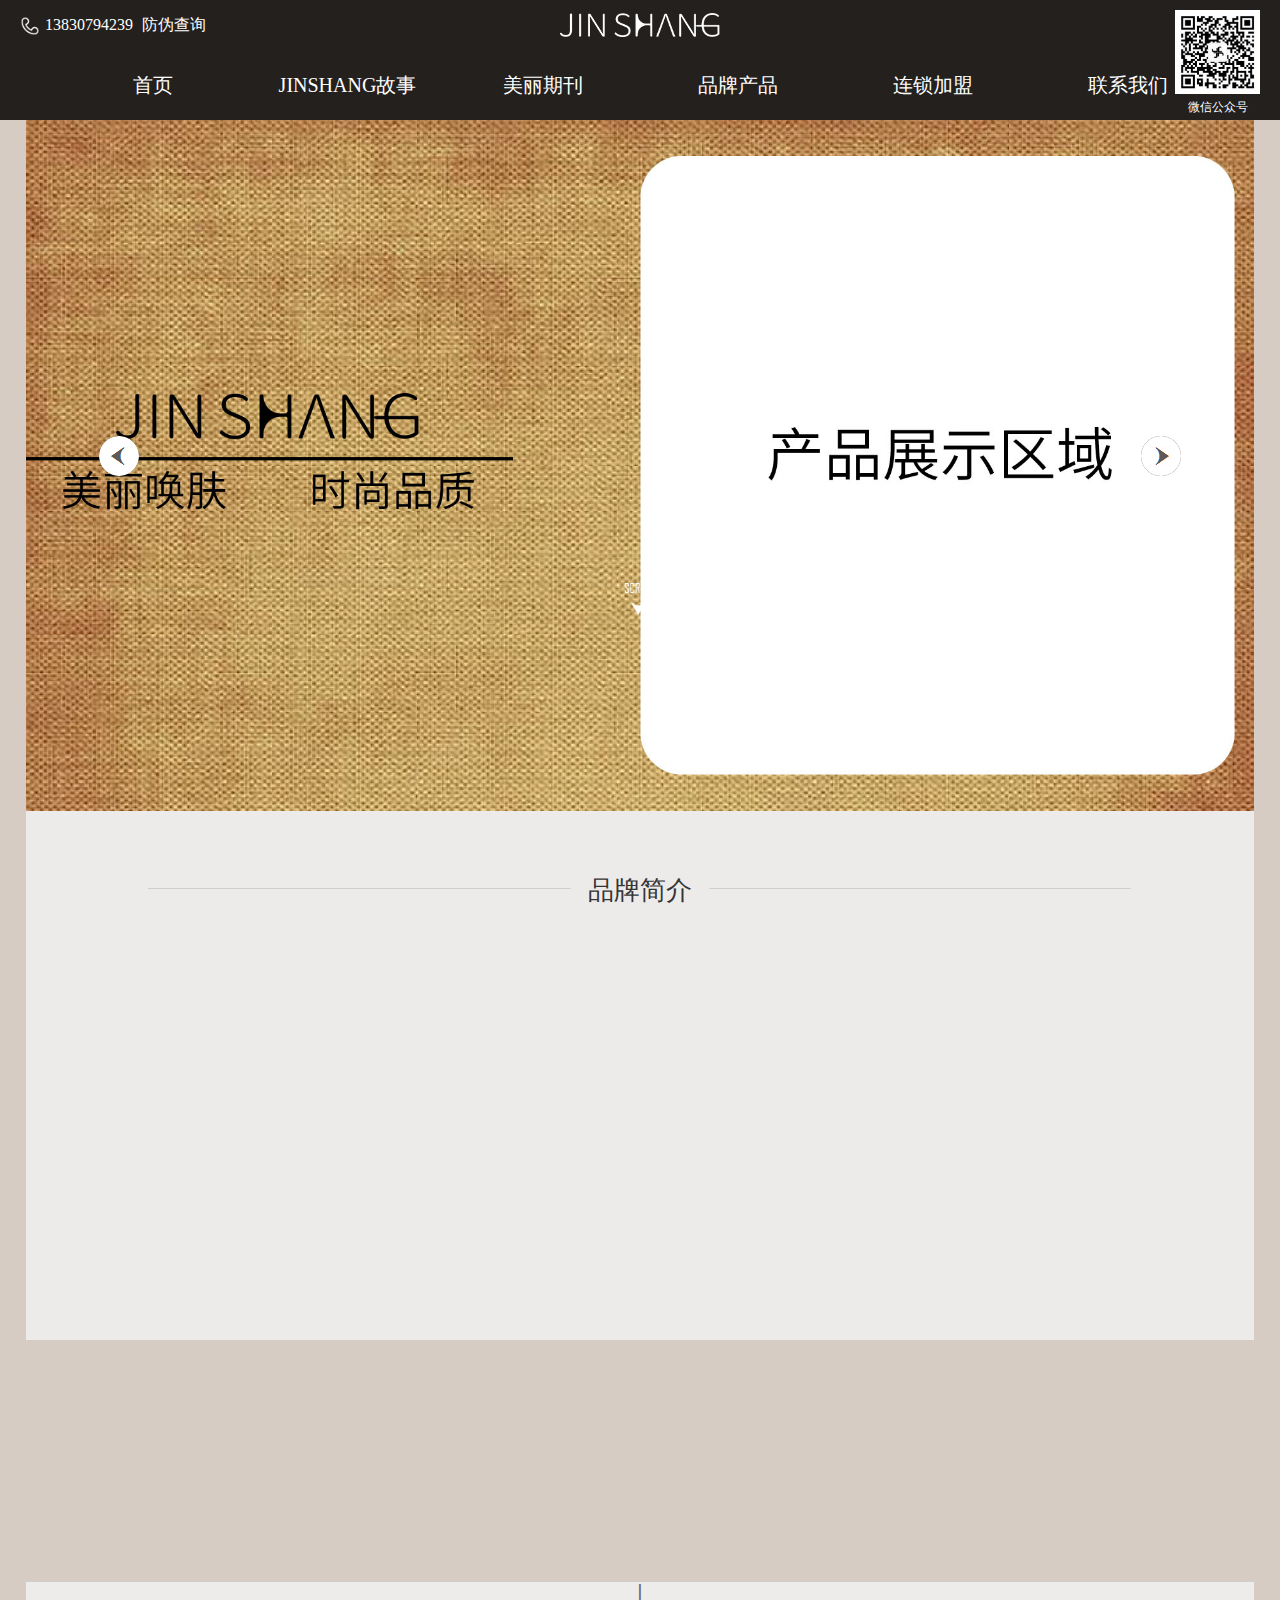
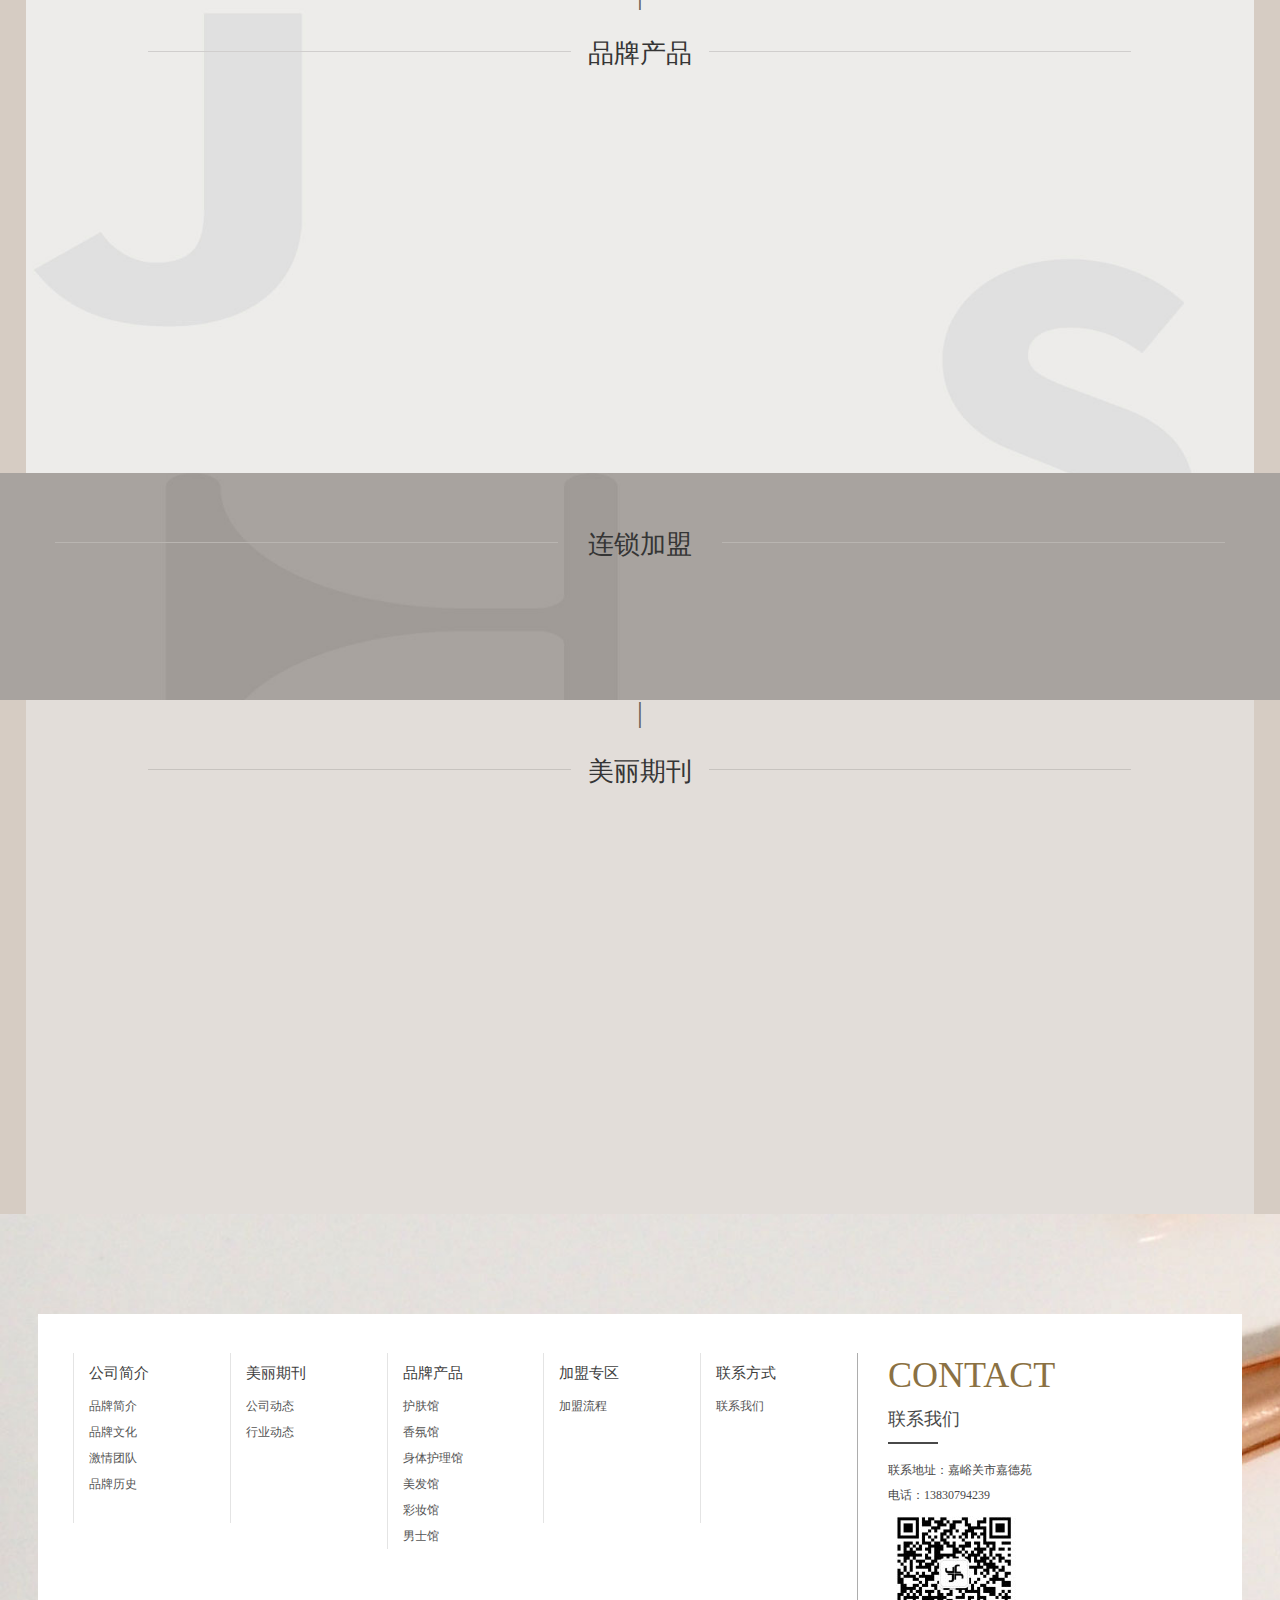
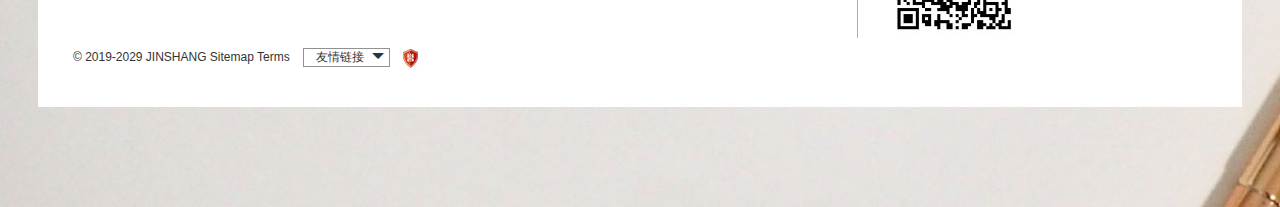
<file: index.html>
<!DOCTYPE html>
<html>
<head>
    <meta charset="utf-8">
    <meta http-equiv="X-UA-Compatible" content="IE=edge"/>
    <title>JINSHANG</title>
    <meta name="keywords" content="JINSHANG">
    <meta name="description" content="JINSHANG">
    <meta name="viewport" content="width=device-width, initial-scale=1, maximum-scale=1, user-scalable=no">
    <link rel="shortcut icon" href="images/favicon.ico">

    <!-- include main css -->
    <link rel="stylesheet" type="text/css" href="css/slick.css"/>
    <link rel="stylesheet" type="text/css" href="css/bootstrap.css"/>
    <link rel="stylesheet" type="text/css" href="css/jquery.mmenu.all.css"/>
    <link rel="stylesheet" type="text/css" href="css/style2.css"/>
    <link rel="stylesheet" href="css/animate.min.css">


    <!--[if lt IE 9]>
    <script src="js/html5.min.js"></script>
    <script src="js/respond.min.js"></script>
    <![endif]-->

</head>
<body>


<div>
    <div class="spice-navbar-menu">
        <ul>
            <li style="position:relative;">菜单<span class="spice-navbar-remove">×</span></li>
            <li><a href="index.html">首页</a></li>
            <li><a href="about.html">JINSHANG故事</a></li>
            <li><a href="new.html">美丽期刊</a></li>
            <li><a href="pro_show.html">品牌产品</a></li>
            <li><a href="jop.html">连锁加盟</a></li>
            <li><a href="contact.html">联系我们</a></li>
        </ul>
    </div>
    <!--header-->
    <header class="header">
        <section class="nav-wrapper ">
            <div class="logo-wrap">
				<span class="toggle-btn">
					<img src="images/more.svg" alt="">
					菜单
				</span>

                <span class="tel toggle-pc"><img class="phone-icon" src="images/phone.png" alt="">13830794239 <span
                        class="anti-counter">防伪查询</span></span>
                <img src="images/logo-jinshang.png" alt="">
                <div class="we-chat toggle-pc">
                    <img src="images/erwei.jpg" alt="">
                    <span>微信公众号</span>
                </div>
            </div>

            <ul class="nav-title toggle-pc">
                <li><a href="index.html">首页</a></li>
                <li><a href="about.html">JINSHANG故事</a></li>
                <li><a href="new.html">美丽期刊</a></li>
                <li><a href="pro_show.html">品牌产品</a></li>
                <li><a href="jop.html">连锁加盟</a></li>
                <li><a href="contact.html">联系我们</a></li>
            </ul>
        </section>
    </header>

    <!--banner-->
    <section class="banner">
        <div class="wow">
            <a href=""><img src="images/banner2.jpg" alt=""></a>
            <!--	<div class="baner_x wow flipInX"><img src="images/01.png" alt="" /></div>
                <div class="baner_z wow pulse "><img src="images/ban1_zi.png" alt="" /></div>-->
            <div class="xia_la wow bounce"><a href="#about_a"><img src="images/xia_l.png" alt=""/></a></div>
        </div>
        <div class="wow"><a href=""><img src="images/banner2.jpg" alt=""></a>
            <div class="xia_la wow bounce"><img src="images/xia_l.png" alt=""/></div>
        </div>
        <div class="wow"><a href=""><img src="images/banner3.jpg" alt=""></a>
            <div class="xia_la wow bounce"><img src="images/xia_l.png" alt=""/></div>
        </div>
    </section>
    <!--品牌简介-->
    <div class="ppjj">
        <div class="container">
            <div class="home_top">
                <span></span><a>品牌简介</a><span></span>
            </div>
            <div class="ppjj_con wow bounceIn">
                <p class="text-left">&nbsp; &nbsp; &nbsp; &nbsp; &nbsp;
                    <span class="compony-name">JINSHANG</span>是南京禾熙软件科技有限公司顺应“互联网+”发展趋势，励志于全球优质商品，打造移动端、PC端和线下体验与一体的“互联网+护肤”。公司总部位于南京市栖霞区，并在嘉峪关城市设有分公司，辐射西北地区以至全国。我们的承诺是打造性价比更高的护肤产品，为客户提供更好的优质服务，一切的一切出发源于客户，所有的设计源于客户本身所提供。</p>
                <h2><strong> 人生不需要装&nbsp; &nbsp; &nbsp; 但生活需要妆</strong></h2>
                <h2>&nbsp;</h2>
                <h2>&nbsp;</h2>
                <h2>&nbsp;</h2>
                <a href="about.html" class="more" name="about_a">查看更多</a>
            </div>
            <div class="quan_3">
                <ul class="clearfix">
                    <li class="wow rollIn">
                        <span class="quan">1</span>
                        <h5>企业文化</h5>
                        <p>&nbsp; &nbsp; &nbsp; &nbsp;愿景：
                            做客户信赖、研发先进、健康高品质的国际化妆品品牌。价值观：诚信（言行坦荡、诚实正直）、创新（冷静观察、永不放弃）。使命：推动国际化妆品消费国产化，让女性更美！</p>
                    </li>
                    <li class="wow rollIn" data-wow-delay="0.5s">
                        <span class="quan">2</span>
                        <h5>企业团队</h5>
                        <p>&nbsp; &nbsp; &nbsp; &nbsp; <span class="compony-name">JINSHANG</span>有优质的产品服务团队，质量把控有严格的质量监督团队，产品设计有知名设计团队组成。</p>
                    </li>
                    <li class="wow rollIn" data-wow-delay="1s">
                        <span class="quan">3</span>
                        <h5>JINSHANG公益&nbsp;</h5>
                        <p>
                            <span class="compony-name">JINSHANG</span>的创始人、创业人深知，事业的蓬勃发展，实业所取得的一个又一个成功，固然凝聚着JINSHANG人所付出的巨大心血和汗水，更是得益于党和国家改革开放的阳光雨露，得益于社会各界的关心支持。</p>
                    </li>
                </ul>
            </div>
        </div>
    </div>
    <!--品牌产品-->
    <div class="ppcp">
        <div class="container">
            <div class="s_xian">|</div>
            <div class="home_top">
                <span></span><a>品牌产品</a><span></span>
            </div>
            <div class="tu_all">
                <ul class="clearfix">
                    <li class="wow bounceIn">
                        <div class="zi_div">
                            <h4>人生不需要装<br>但生活需要妆</h4>
                            <h5 style="width: 195px">No need to dress in life, but life needs makeup!</h5>
                        </div>
                    </li>

                    <li class="wow bounceIn">
                        <div class="pic">
                            <a href="pro.html">
                                <img src="images/home_01.jpg" alt="" class="vcenter tu_fa"/>
                            </a>
                            <div class="zhe">
                                <a href="pro.html">护肤馆</a>
                            </div>
                        </div>
                    </li>
                    <li class="wow bounceIn">
                        <div class="pic">
                            <a href="pro.html">
                                <img src="images/home_02.jpg" alt="" class="vcenter tu_fa"/>
                            </a>
                            <div class="zhe">
                                <a href="pro.html">香氛馆</a>
                            </div>
                        </div>
                    </li>
                    <li class="wow bounceIn">
                        <div class="pic">
                            <a href="pro.html">
                                <img src="images/home_03.jpg" alt="" class="vcenter tu_fa"/>
                            </a>
                            <div class="zhe">
                                <a href="pro.html">
                                    身体护理馆
                                </a>
                            </div>
                        </div>
                    </li>
                    <li class="wow bounceIn">
                        <div class="pic">
                            <a href="pro.html">
                                <img src="images/home_04.jpg" alt="" class="vcenter tu_fa"/>
                            </a>
                            <div class="zhe">
                                <a href="pro.html">美发馆</a>
                            </div>
                        </div>
                    </li>
                    <li class="wow bounceIn">
                        <div class="pic">
                            <a href="pro.html">
                                <img src="images/home_05.jpg" alt="" class="vcenter tu_fa"/>
                            </a>
                            <div class="zhe">
                                <a href="pro.html">彩妆馆</a>
                            </div>
                        </div>
                    </li>
                    <li class="wow bounceIn">
                        <div class="pic">
                            <a href="pro.html">
                                <img src="images/home_06.jpg" alt="" class="vcenter tu_fa"/>
                            </a>
                            <div class="zhe">
                                <a href="pro.html">男士馆</a>
                            </div>
                        </div>
                    </li>
                <!--    <li class="wow bounceIn">
                        <div class="pic">
                            <a href="pro.html">
                                <img src="images/home_07.jpg" alt="" class="vcenter tu_fa"/></a>
                            <div class="zhe">
                                <a href="pro.html">口腔馆</a>
                            </div>
                        </div>
                    </li>-->
                </ul>
            </div>
        </div>
    </div>
    <!--加盟优势-->
    <div class="jmys">
        <div class="container">
            <div class="home_top">
                <span></span><a>连锁加盟</a><span></span>
            </div>
            <div class="jmys_con wow bounceIn">
                <p class="text-left">JINSHANG化妆品，在化妆品市场中，大大降低了加盟商的经营风险，提高了适应市场的能力。</p>
                <p class="text-left">JINSHANG化妆品对于客户安全有效，能够快速在本地市场扎根，对于有兴趣的朋友，这样的品牌加盟才会共赢。</p>
            </div>
        </div>
    </div>
    <!--最新资讯-->
    <div class="zxzx">
        <div class="container">
            <div class="s_xian">|</div>
            <div class="home_top">
                <span></span><a href="">美丽期刊</a><span></span>
            </div>
            <div class="zxzx_con clearfix">
                <div class="zx_left wow fadeInLeft">
                    <h4>JINSHANG一举斩获第八届中国广告主金远奖6大重量级奖项</h4>
                    <p>
                        唯星数字生态服务平台”是<span class="compony-name">JINSHANG</span>凭借十余年服务数万家客
                        户所沉淀的数据与技术经验并且结合大数据、人工智能等前
                        沿技术，为广告主或营销人所打造的综合性一站式自动化营销平
                        台，也是开创性的智能营销平台。作为中国领先的数字生态服
                        务平台 ... ...
                    </p>
                    <ul>
                        <li class="clearfix">
                            <a href="new.html"><span class="span1">借助先进信息技术引领国内数字营销行业向智能化迈进</span><span class="span2">2016/06/06</span></a>
                        </li>
                        <li class="clearfix">
                            <a href="new.html"><span class="span1">为广告主或营销人所打造的综合性一站式自动化营销平台</span><span class="span2">2016/06/06</span></a>
                        </li>

                    </ul>
                </div>
                <div class="zx_right wow fadeInRight">
                    <div class="hd">
                        <div><span class="slick-active">1</span></div>
                        <div><span>2</span></div>
                        <div><span>3</span></div>
                    </div>
                    <div class="bd">
                        <div><a href="pro.html" target="_blank"><img src="images/home_02.png"/></a><i></i></div>
                        <div><a href="pro.html" target="_blank"><img src="images/home_03.png"/></a><i></i></div>
                        <div><a href="pro.html" target="_blank"><img src="images/home_04.png"/></a><i></i></div>
                    </div>
                </div>

            </div>

        </div>
    </div>

    <!--footer-->
    <div class="footer">
        <div class="container">
            <div class="footer_con">
                <div class="zhu clearfix">
                    <ul class="ul_1 clearfix">
                        <li>
                            <a href="javascript:void(0);">公司简介</a>
                            <a href="about.html">品牌简介</a>
                            <a href="about.html">品牌文化</a>
                            <a href="about.html">激情团队</a>
                            <a href="about.html">品牌历史</a>
                        </li>
                        <li>
                            <a href="javascript:void(0);">美丽期刊</a>
                            <a href="new.html">公司动态</a>
                            <a href="new.html">行业动态</a>
                        </li>
                        <li>
                            <a href="javascript:void(0);">品牌产品</a>
                            <a href="pro.html">护肤馆</a>
                            <a href="pro.html">香氛馆</a>
                            <a href="pro.html">身体护理馆</a>
                            <a href="pro.html">美发馆</a>
                            <a href="pro.html">彩妆馆</a>
                            <a href="pro.html">男士馆</a>
                        </li>
                        <li>
                            <a href="javascript:void(0);">加盟专区</a>
                            <a href="jop.html">加盟流程</a>
                        </li>
                        <li>
                            <a href="javascript:void(0);">联系方式</a>
                            <a href="contact.html">联系我们</a>
                        </li>
                    </ul>

                    <div class="ul_2">
                        <h3>CONTACT</h3>
                        <h5>联系我们</h5>
                        <span></span>
                        <h6>联系地址：嘉峪关市嘉德苑 </h6>
                        <h6>电话：<a href="tel:86-21-65869885">13830794239</a></h6>
                        <img src="images/erwei.jpg" alt=""/>
                    </div>
                </div>
                <div class="copy_z">
                    <span class="co_zi">© 2019-2029 JINSHANG Sitemap Terms</span>
                    <span class="links">友情链接<span class="glyphicon glyphicon-triangle-bottom"></span>
						<ul class="links_show">
			           		<!--<li><a href="">天猫商城</a></li>
			           		<li><a href="">京东商城</a></li>
			           		<li><a href="">苏宁易购</a></li>-->
			           		<li><a class="taobao-link"
                                   href="https://shop72074224.taobao.com/?spm=a230r.7195193.1997079397.2.2fec1d02bqA1YA"
                                   target="_blank">淘宝店铺</a></li>
		           		</ul>
					</span>
                    <a href="http://www.71360.com/" target="_blank"><img src="images/yu.jpg" alt=""/></a>
                    &nbsp; <a href="map.html">站点地图</a>
                </div>
            </div>
        </div>
    </div>
</div>

<!--Include Js-->
<script src="js/jquery.min.js" type="text/javascript" charset="utf-8"></script>


<script src="js/jquery.SuperSlide.2.1.1.js" type="text/javascript" charset="utf-8"></script>
<script src="js/public.js" type="text/javascript" charset="utf-8"></script>
<script src="js/tendina.min.js"></script>
<!--slick-->
<script src="js/slick.min.js" type="text/javascript" charset="utf-8"></script>
<script type="text/javascript">
    $(function () {
        $('.banner').slick({
            dots: true,
            autoplay: true,
            arrows: true,
            autoplaySpeed: 3000,
        });
    });
    jQuery(".zx_right").slide({mainCell: ".bd ul", autoPlay: true});
</script>

<!--placeholder-->
<script src="js/jquery.placeholder.min.js" type="text/javascript" charset="utf-8"></script>
<script type="text/javascript">
    $(function () {
        $('input, textarea').placeholder();
    });
</script>

<!--<script src="//cdn.bootcss.com/bootstrap/3.3.5/js/bootstrap.min.js"></script>-->
<script src="js/wow.min.js"></script>
<script>
    if (!(/msie [6|7|8|9]/i.test(navigator.userAgent))) {
        new WOW().init();
    }
    ;
</script>
<script type="text/javascript">

    $('.hd').slick({
        slidesToShow: 3,
        slidesToScroll: 1,
        arrows: false,
        focusOnSelect: true,
        useTransform: true,
        asNavFor: ".bd",


    });
    $(".bd").slick({
        fade: true,
        dots: true,
        useTransform: true,
        arrows: false,
        asNavFor: ".hd",
        autoplay: true,
        autoplaySpeed: 3000,
    })

    //浮动导航
    var navBox = $(".nav-title");
    $(window).scroll(function () {
        var scrollTop = $(window).scrollTop();
        if (scrollTop > 60) {
            if (!navBox.hasClass("nav-fixed")) {
                /*var height = navBox.height();
                navBox.parent().height(height);*/
                navBox.addClass("nav-fixed").hide().slideDown(300);
            }
        } else {
            navBox.removeClass("nav-fixed");
        }
    }).trigger('scroll');

    // 隐藏按钮导航
    var removeNavBtn = $(".spice-navbar-remove");
    removeNavBtn.click(function () {
        $(".spice-navbar-menu").css("display","none");
        $('body').css({
            "overflow-x":"auto",
            "overflow-y":"auto"
        });
    })

    // 移动端展示菜单按钮
    $(".toggle-btn").click(function () {
        $(".spice-navbar-menu").css("display","block");
        $('body').css({
            "overflow-x":"hidden",
            "overflow-y":"hidden"
        });
    })

</script>
</body>
</html>
</file>
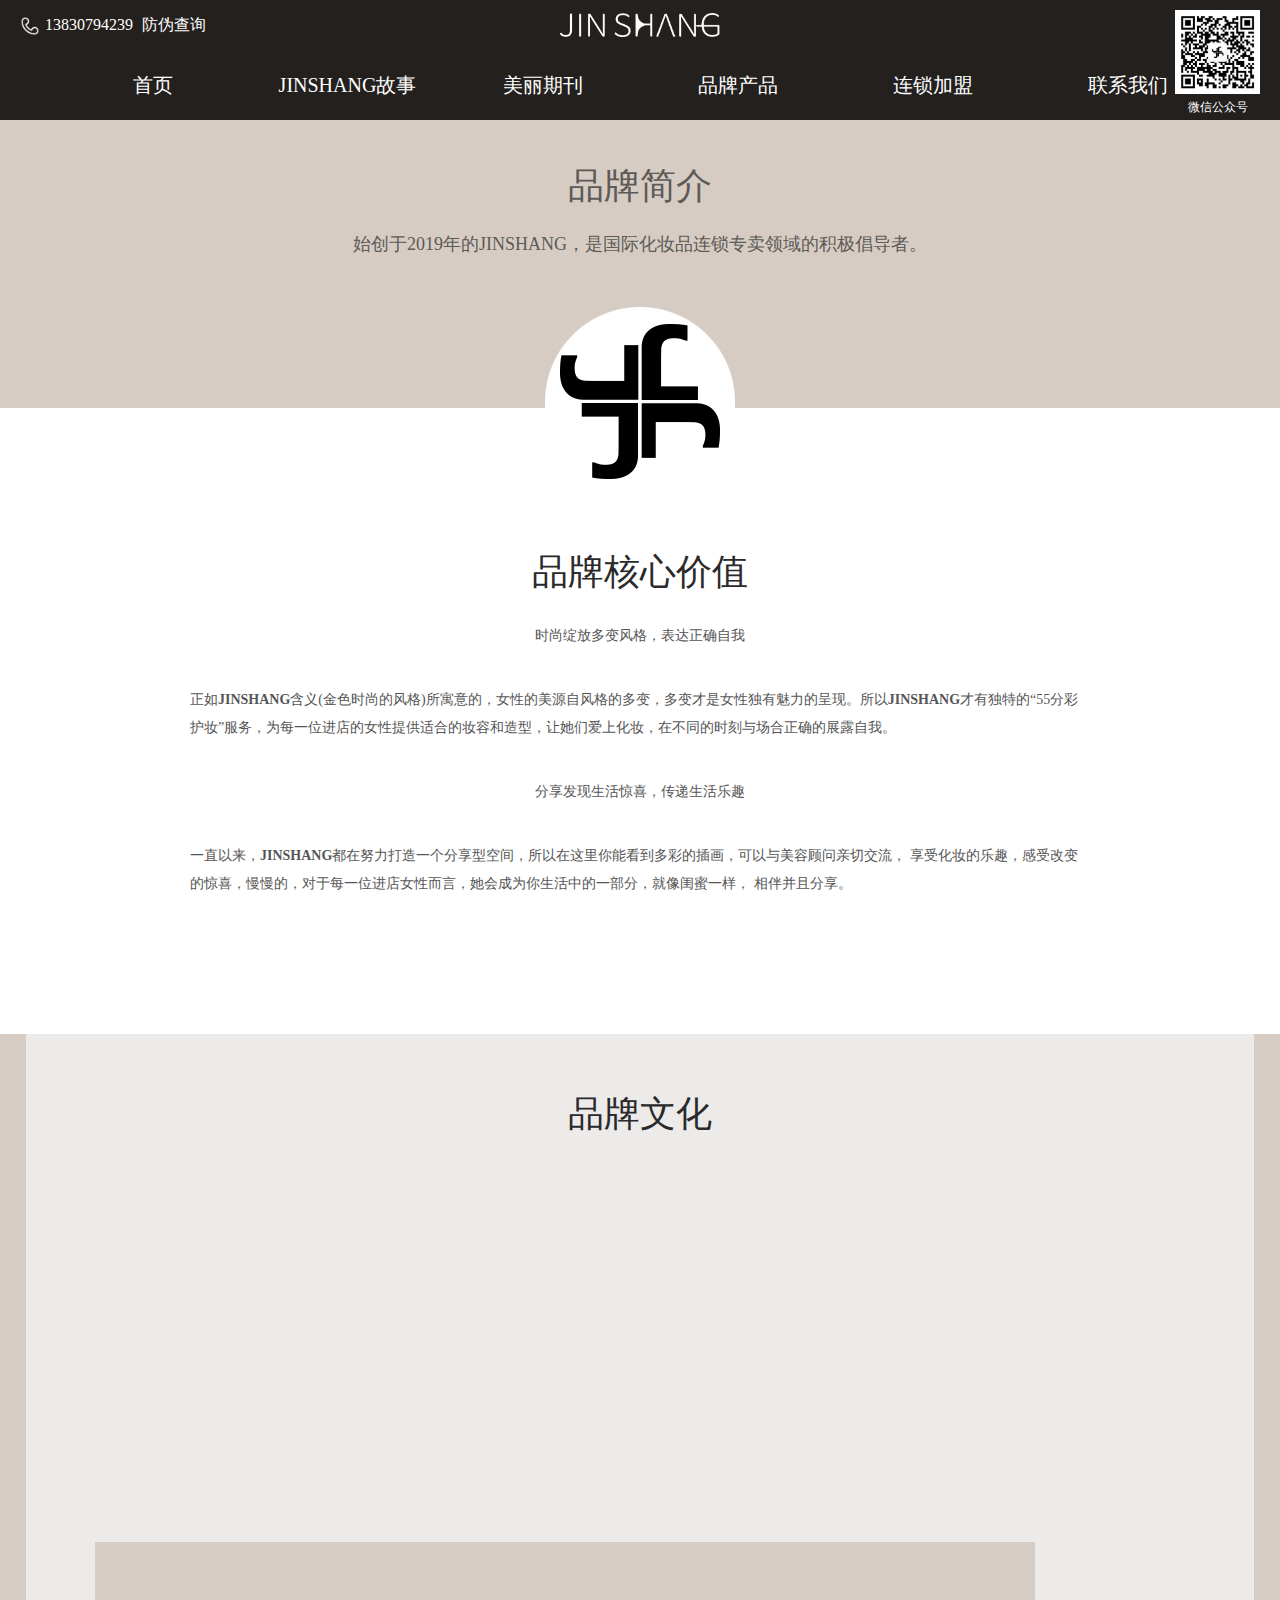
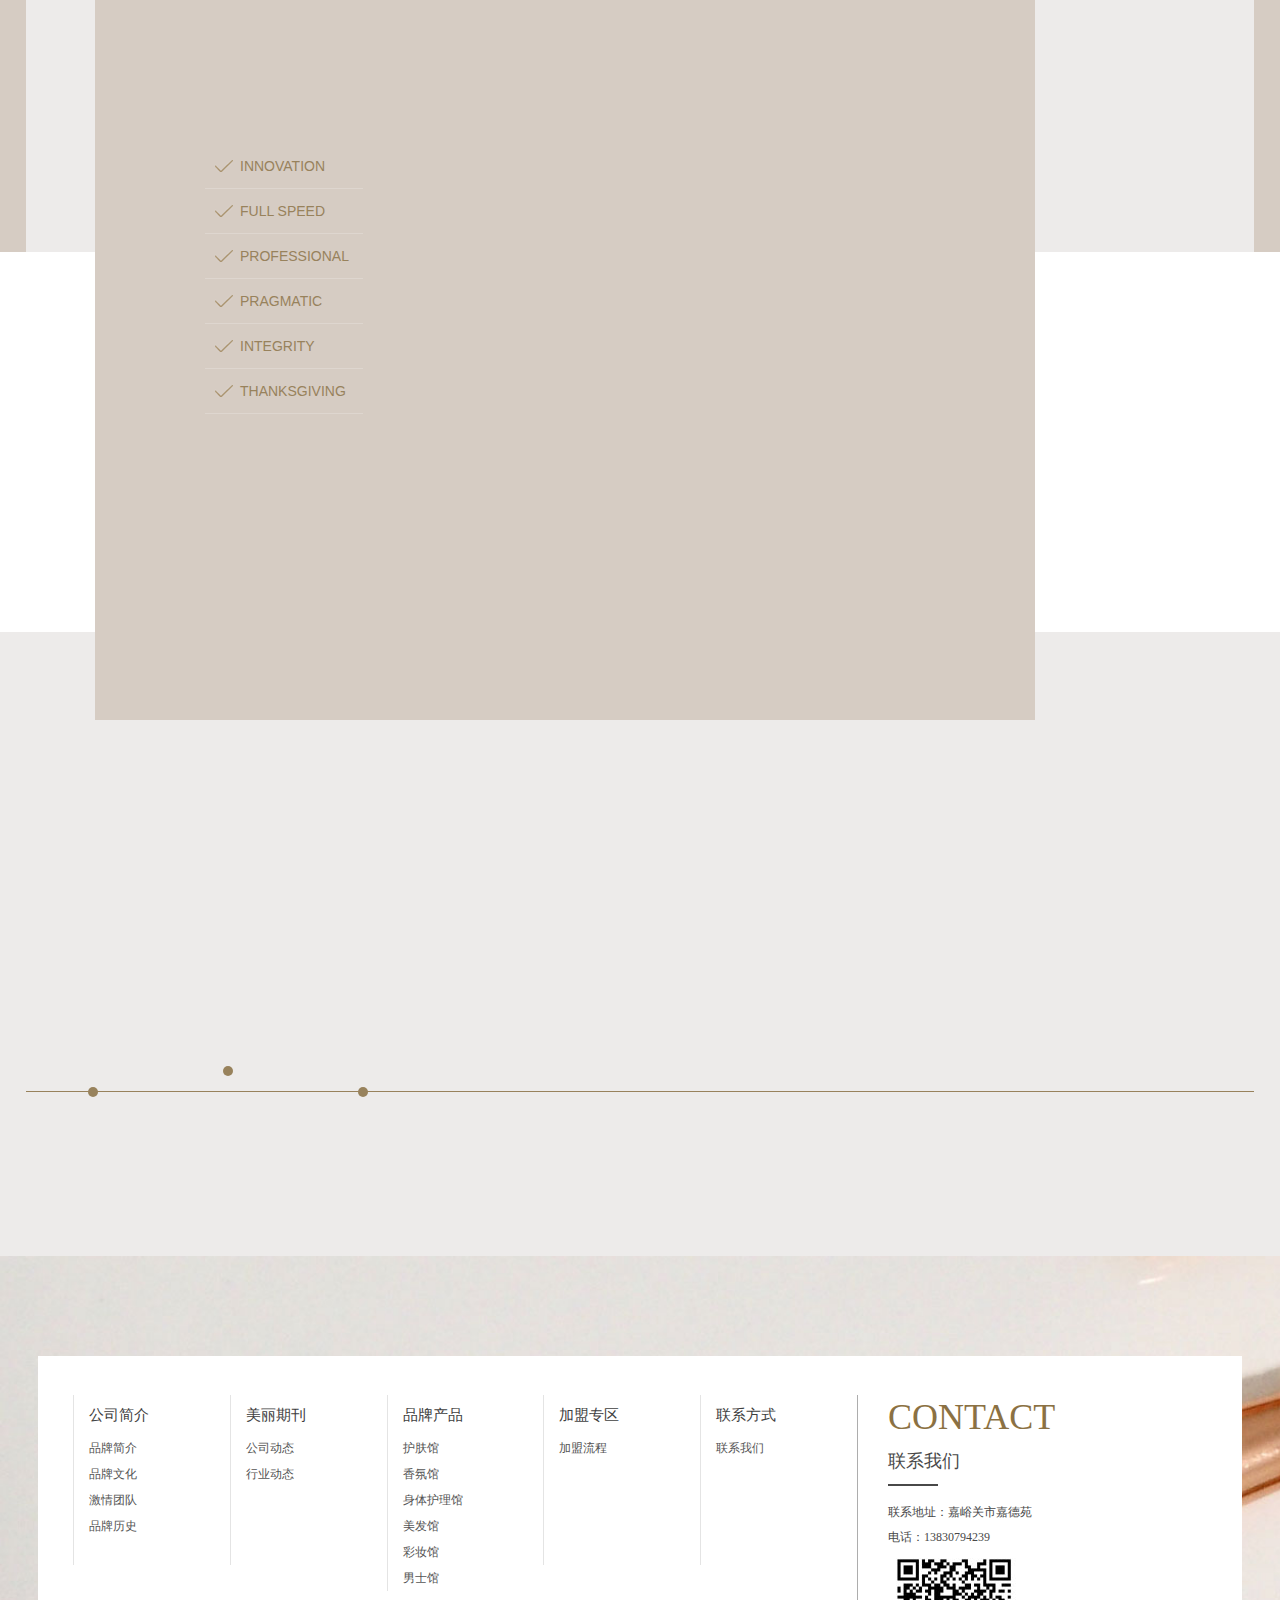
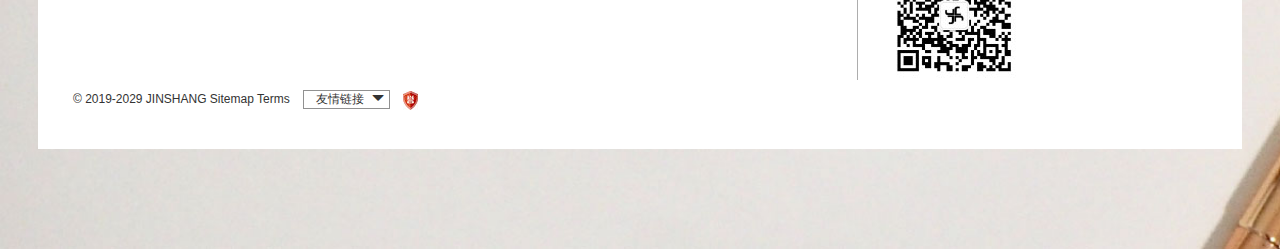
<file: about.html>
<!DOCTYPE html>
<html>
<head>
    <meta charset="utf-8">
    <meta http-equiv="X-UA-Compatible" content="IE=edge"/>
    <title>JINSHANG</title>
    <meta name="keywords" content="JINSHANG">
    <meta name="description" content="JINSHANG">
    <meta name="viewport" content="width=device-width, initial-scale=1, maximum-scale=1, user-scalable=no">
    <link rel="shortcut icon" href="images/favicon.ico">

    <!-- include main css -->
    <link rel="stylesheet" type="text/css" href="css/slick.css"/>
    <link rel="stylesheet" type="text/css" href="css/bootstrap.css"/>
    <link rel="stylesheet" type="text/css" href="css/jquery.mmenu.all.css"/>
    <link rel="stylesheet" type="text/css" href="css/style2.css"/>
    <link rel="stylesheet" href="css/animate.min.css">

    <!--[if lt IE 9]>
    <script src="js/html5.min.js"></script>
    <script src="js/respond.min.js"></script>
    <![endif]-->

</head>
<body>

<div>
    <div class="spice-navbar-menu">
        <ul>
            <li style="position:relative;">菜单<span class="spice-navbar-remove">×</span></li>
            <li><a href="index.html">首页</a></li>
            <li><a href="about.html">JINSHANG故事</a></li>
            <li><a href="new.html">美丽期刊</a></li>
            <li><a href="pro_show.html">品牌产品</a></li>
            <li><a href="jop.html">连锁加盟</a></li>
            <li><a href="contact.html">联系我们</a></li>
        </ul>
    </div>
    <!--header-->
    <header class="header">
        <section class="nav-wrapper ">
            <div class="logo-wrap">
				<span class="toggle-btn">
					<img src="images/more.svg" alt="">
					菜单
				</span>

                <span class="tel toggle-pc"><img class="phone-icon" src="images/phone.png" alt="">13830794239 <span
                        class="anti-counter">防伪查询</span></span>
                <img src="images/logo-jinshang.png" alt="">
                <div class="we-chat toggle-pc">
                    <img src="images/erwei.jpg" alt="">
                    <span>微信公众号</span>
                </div>
            </div>

            <ul class="nav-title toggle-pc">
                <li><a href="index.html">首页</a></li>
                <li><a href="about.html">JINSHANG故事</a></li>
                <li><a href="new.html">美丽期刊</a></li>
                <li><a href="pro_show.html">品牌产品</a></li>
                <li><a href="jop.html">连锁加盟</a></li>
                <li><a href="contact.html">联系我们</a></li>
            </ul>
        </section>
    </header>
    <div class="zi_all_top">
        <div class="zi_con">
				<span>
					品牌简介
				</span>
            <p class="p1">
                始创于2019年的JINSHANG，是国际化妆品连锁专卖领域的积极倡导者。
            </p>
            <p class="p3"></p>

        </div>

    </div>
    <!--top end-->
    <!--品牌简介 内容部分 start-->
    <div class="ppjj_con_zi">
        <div class="con1">
            <img src="images/about_1.png" alt="" class="about_img"/>
            <p class="title">
                品牌核心价值
            </p>
            <p class="text-left">
            <p class="text-center">时尚绽放多变风格，表达正确自我</p>
            <p class="text-left">
                正如<span class="compony-name">JINSHANG</span>含义(金色时尚的风格)所寓意的，女性的美源自风格的多变，多变才是女性独有魅力的呈现。所以<span class="compony-name">JINSHANG</span>才有独特的“55分彩护妆”服务，为每一位进店的女性提供适合的妆容和造型，让她们爱上化妆，在不同的时刻与场合正确的展露自我。</p>
            </p>
            <p class="text-left">
            <p class="text-center">分享发现生活惊喜，传递生活乐趣</p>
            <p class="text-left">
                一直以来，<span class="compony-name">JINSHANG</span>都在努力打造一个分享型空间，所以在这里你能看到多彩的插画，可以与美容顾问亲切交流，
                享受化妆的乐趣，感受改变的惊喜，慢慢的，对于每一位进店女性而言，她会成为你生活中的一部分，就像闺蜜一样，
                相伴并且分享。
            </p>

            </p>
        </div>
        <div class="con2">
            <div class="con2_nei">
                <div class="top_tit">
						<span>
							品牌文化
						</span>
                </div>
                <ul class="con2_ul clearfix">
                    <li class="wow rollIn" style="padding-top: 15px">
                        <h5>特色</h5>
                        <p class="text-left">
                            <span class="compony-name">JINSHANG</span>化妆品的特性就是它与皮肤的融合度、潮湿度和润滑度适合，还具有易使用性，即形状、大小、重量、结构、功能性和携带性合适。
                        </p>
                    </li>
                    <li class="wow rollIn" style="padding-top: 15px">
                        <h5>理念</h5>
                        <p class="text-left">
                            <span class="compony-name">JINSHANG</span>——崇尚自然主义的鲜活植物护肤，秉承“唤肤”的理念，提取大自然中纯净植物的鲜活能量，为女性带来“唤活的植物护肤力”，提供肌肤与心灵的双重美力，不仅带来纯净鲜活的肌肤，也传递着源源不断的心灵能量。
                        </p>
                    </li>
                    <li class="wow rollIn" style="padding-top: 15px">
                        <h5>保障</h5>
                        <p class="text-left">
                            <span class="compony-name">JINSHANG</span>关注产品的质量，严格规范产品的生产基地，并率先通过了GMP生产规范认证，处于护肤品生产行业的领先地位。产品保证无任何人工合成色素、无合成香精、无酒精和矿物油，产品的包装过程中更是以环保为原则，减少污染材料的使用，从原料到加工，再到包装都力求优质、安全、环保，为现代女性的娇嫩肌肤带去最健康安全的承诺。
                        </p>
                    </li>
                </ul>
            </div>
        </div>
        <div class="con3">
            <div class="con3_zhu clearfix">
                <ul class="ul_l">
                    <li>INNOVATION</li>
                    <li>FULL SPEED</li>
                    <li>PROFESSIONAL</li>
                    <li> PRAGMATIC</li>
                    <li>INTEGRITY</li>
                    <li>THANKSGIVING</li>
                </ul>

                <div class="ul_r wow bounceIn">
                    <img src="images/ny_w.png" alt=""/>
                    <span>激情团队</span>
                    <p>
                        &nbsp;&nbsp;&nbsp;&nbsp;JINSHANG是品牌销售商，坚持走品牌发展战略，秉承诚实守信、质量至上的企业经营理念，是国内有实力的化妆品企业。<br>
                        &nbsp;&nbsp;&nbsp;&nbsp;JINSHANG人永远心怀至美梦想，快乐的工作着，脚踏实地的创造一次又一次的奇迹，这是由于我们经营管理始终坚持原则。<br>
                        &nbsp;&nbsp;&nbsp;&nbsp;公司以先进的技术力量为基础，以严格的生产管理和质量监控为保证，吸取国际先进技术，倡导美容护肤新时尚，精心打造出强势品牌：JINSHANG。品牌系列产品自上市以来以优良的品质和准确的把握美容护肤的新时尚，新概念，新卖点，迅速获得广大消费者和经销商的认同和良好的口碑。<br>
                        &nbsp;&nbsp;&nbsp;&nbsp;消费者、经销商、JINSHANG三位共荣共惠，永续经营是我们的宗旨。JINSHANG将继续走自己特色化的道路，用自己的优势和特色感动消费者、服务好客户，征服市场，把JINSHANG公司打造成化妆品行业里的明星企业，为美容护肤事业做出更大的贡献。<br>
                    </p>
                </div>
                <div class="con3_img2 wow fadeInRight">
                    <img src="images/about3.jpg" alt=""/>
                </div>
            </div>


        </div>
        <div class="con4">
            <div class="con4_nei wow bounceIn">
                <span>品牌历史</span>
                <p class="text-left">
                    JINSHANG寓意为金色的时尚感，在2019年创始人结合公司目标发展战略和以后公司长期的发展方向与设计团队详细讨论后，设计出了JINSHANG品牌。JINSHANG品牌作为一个新型品牌，在发展目标上做了详细计划，结合当下互联网+时代，整合线上线下一体模式，对客户进行全方位的跟踪、服务。
                </p>
            </div>
            <div class="con4_time">
                <div class="bot_c">
                    <span class="dian"></span>
                    <span class="span1 wow rollIn">2019.07</span>
                    <span class="span2 wow rollIn">开业筹备</span>
                </div>
                <div class="top_c">
                    <span class="span2 wow rollIn" data-wow-delay="0.2s">配货、陈列</span>
                    <span class="span1 wow rollIn" data-wow-delay="0.2s">2019.10</span>
                    <span class="dian"></span>
                </div>
                <div class="bot_c">
                    <span class="dian"></span>
                    <span class="span1 wow rollIn" data-wow-delay="0.4s">2019.12</span>
                    <span class="span2 wow rollIn" data-wow-delay="0.4s">正式开业</span>
                </div>
                <!--<div class="top_c">

                    <span class="span2 wow rollIn" data-wow-delay="0.6s">We do not have talent</span>
                    <span class="span1 wow rollIn" data-wow-delay="0.6s">1985</span>
                    <span class="dian"></span>
                </div>
                <div class="bot_c">
                    <span class="dian"></span>
                    <span class="span1 wow rollIn" data-wow-delay="0.8s">1990</span>
                    <span class="span2 wow rollIn" data-wow-delay="0.8s">We are an ordinary team</span>
                </div>
                <div class="top_c">

                    <span class="span2 wow rollIn" data-wow-delay="1s">born extraordinary grassroots</span>
                    <span class="span1 wow rollIn" data-wow-delay="1s">1995</span>
                        <span class="dian"></span>
                </div>
                <div class="bot_c">
                    <span class="dian"></span>
                    <span class="span1 wow rollIn" data-wow-delay="1.2s">2000</span>
                    <span class="span2 wow rollIn" data-wow-delay="1.2s">But we have common ideals</span>
                </div>
                <div class="top_c">

                    <span class="span2 wow rollIn" data-wow-delay="1.4s">lofty aspirations must do the NO.1</span>
                    <span class="span1 wow rollIn" data-wow-delay="1.4s">2008</span>
                    <span class="dian"></span>
                </div>
                <div class="bot_c">
                    <span class="dian"></span>
                    <span class="span1 wow rollIn" data-wow-delay="1.6s">2016</span>
                    <span class="span2 wow rollIn" data-wow-delay="1.6s">We are an ordinary team</span>
                </div>-->

            </div>

        </div>
    </div>
    <!--品牌简介 内容部分 end-->
    <!--<div class="all_con">
        <ul class="you_ul clearfix">
                    <li class="clearfix">
                        <div class="img_left"><a href="new_show.html"><img src="images/news_01.jpg" alt="" class="vcenter"/></a></div>
                        <div class="nei_right">
                            <a href="" class="title"><span class="compony-name">JINSHANG</span>荣获中国广告“年度数字传播集团”大奖</a>
                            <time>2016/06/06</time>
                            <p>
                                至此唯星已由原先专注于技术营销
                                的公司成功转型为融合技术、
                                内容及创意的集团公司成为全国领先的数字生态服务平台
                            </p>
                            <a href="new_show.html" class="more">查看更多>></a>
                        </div>
                    </li>
                    <li class="clearfix">
                        <div class="img_left"><a href=""><img src="images/news_05.jpg" alt="" class="vcenter"/></a></div>
                        <div class="nei_right">
                            <a href="new_show.html" class="title">不拉客就是耍流氓互联网金融社媒营销不得不说的一些事</a>
                            <time>2016/06/06</time>
                            <p>
                                第二讲在中国传媒大学广告学院北院正式开课，<span class="compony-name">JINSHANG</span>总裁赵旭隆先生受邀担任讲师结合自身十多年来从事技术营销
                            </p>
                            <a href="new_show.html" class="more">查看更多>></a>
                        </div>
                    </li>
        </ul>
    </div>-->
    <!--footer-->
    <div class="footer">
        <div class="container">
            <div class="footer_con">
                <div class="zhu clearfix">
                    <ul class="ul_1 clearfix">
                        <li>
                            <a href="javascript:void(0);">公司简介</a>
                            <a href="about.html">品牌简介</a>
                            <a href="about.html">品牌文化</a>
                            <a href="about.html">激情团队</a>
                            <a href="about.html">品牌历史</a>
                        </li>
                        <li>
                            <a href="javascript:void(0);">美丽期刊</a>
                            <a href="new.html">公司动态</a>
                            <a href="new.html">行业动态</a>
                        </li>
                        <li>
                            <a href="javascript:void(0);">品牌产品</a>
                            <a href="pro.html">护肤馆</a>
                            <a href="pro.html">香氛馆</a>
                            <a href="pro.html">身体护理馆</a>
                            <a href="pro.html">美发馆</a>
                            <a href="pro.html">彩妆馆</a>
                            <a href="pro.html">男士馆</a>
                        </li>
                        <li>
                            <a href="javascript:void(0);">加盟专区</a>
                            <a href="jop.html">加盟流程</a>
                        </li>
                        <li>
                            <a href="javascript:void(0);">联系方式</a>
                            <a href="contact.html">联系我们</a>
                        </li>
                    </ul>

                    <div class="ul_2">
                        <h3>CONTACT</h3>
                        <h5>联系我们</h5>
                        <span></span>
                        <h6>联系地址：嘉峪关市嘉德苑 </h6>
                        <h6>电话：<a href="tel:86-21-65869885">13830794239</a></h6>
                        <img src="images/erwei.jpg" alt=""/>
                    </div>
                </div>
                <div class="copy_z">
                    <span class="co_zi">© 2019-2029 JINSHANG Sitemap Terms</span>
                    <span class="links">友情链接<span class="glyphicon glyphicon-triangle-bottom"></span>
						<ul class="links_show">
			           		<!--<li><a href="">天猫商城</a></li>
			           		<li><a href="">京东商城</a></li>
			           		<li><a href="">苏宁易购</a></li>-->
			           		<li><a class="taobao-link"
                                   href="https://shop72074224.taobao.com/?spm=a230r.7195193.1997079397.2.2fec1d02bqA1YA"
                                   target="_blank">淘宝店铺</a></li>
		           		</ul>
					</span>
                    <a href="http://www.71360.com/" target="_blank"><img src="images/yu.jpg" alt=""/></a>
                    &nbsp; <a href="map.html">站点地图</a>
                </div>
            </div>
        </div>
    </div>
</div>

<!--Include Js-->
<script src="js/jquery.min.js" type="text/javascript" charset="utf-8"></script>
<script src="js/jquery.SuperSlide.2.1.1.js" type="text/javascript" charset="utf-8"></script>
<script src="js/public.js" type="text/javascript" charset="utf-8"></script>
<script src="js/tendina.min.js"></script>
<!--slick-->
<script src="js/slick.min.js" type="text/javascript" charset="utf-8"></script>

<script>

</script>
<!--placeholder-->
<script src="js/jquery.placeholder.min.js" type="text/javascript" charset="utf-8"></script>
<script type="text/javascript">
    $(function () {
        $('input, textarea').placeholder();
    });
</script>

<!--<script src="//cdn.bootcss.com/bootstrap/3.3.5/js/bootstrap.min.js"></script>-->
<script src="js/wow.min.js"></script>
<script>
    if (!(/msie [6|7|8|9]/i.test(navigator.userAgent))) {
        new WOW().init();
    }
    ;


    //浮动导航
    var navBox = $(".nav-title");
    $(window).scroll(function () {
        var scrollTop = $(window).scrollTop();
        if (scrollTop > 60) {
            console.log(scrollTop);
            if (!navBox.hasClass("nav-fixed")) {
                /*var height = navBox.height();
                navBox.parent().height(height);*/
                navBox.addClass("nav-fixed").hide().slideDown(300);
            }
        } else {
            navBox.removeClass("nav-fixed");
        }
    }).trigger('scroll');

    // 隐藏按钮导航
    var removeNavBtn = $(".spice-navbar-remove");
    removeNavBtn.click(function () {
        $(".spice-navbar-menu").css("display", "none");
        $('body').css({
            "overflow-x": "auto",
            "overflow-y": "auto"
        });
    })

    // 移动端展示菜单按钮
    $(".toggle-btn").click(function () {
        $(".spice-navbar-menu").css("display", "block");
        $('body').css({
            "overflow-x": "hidden",
            "overflow-y": "hidden"
        });
    })

</script>

</body>
</html>
</file>
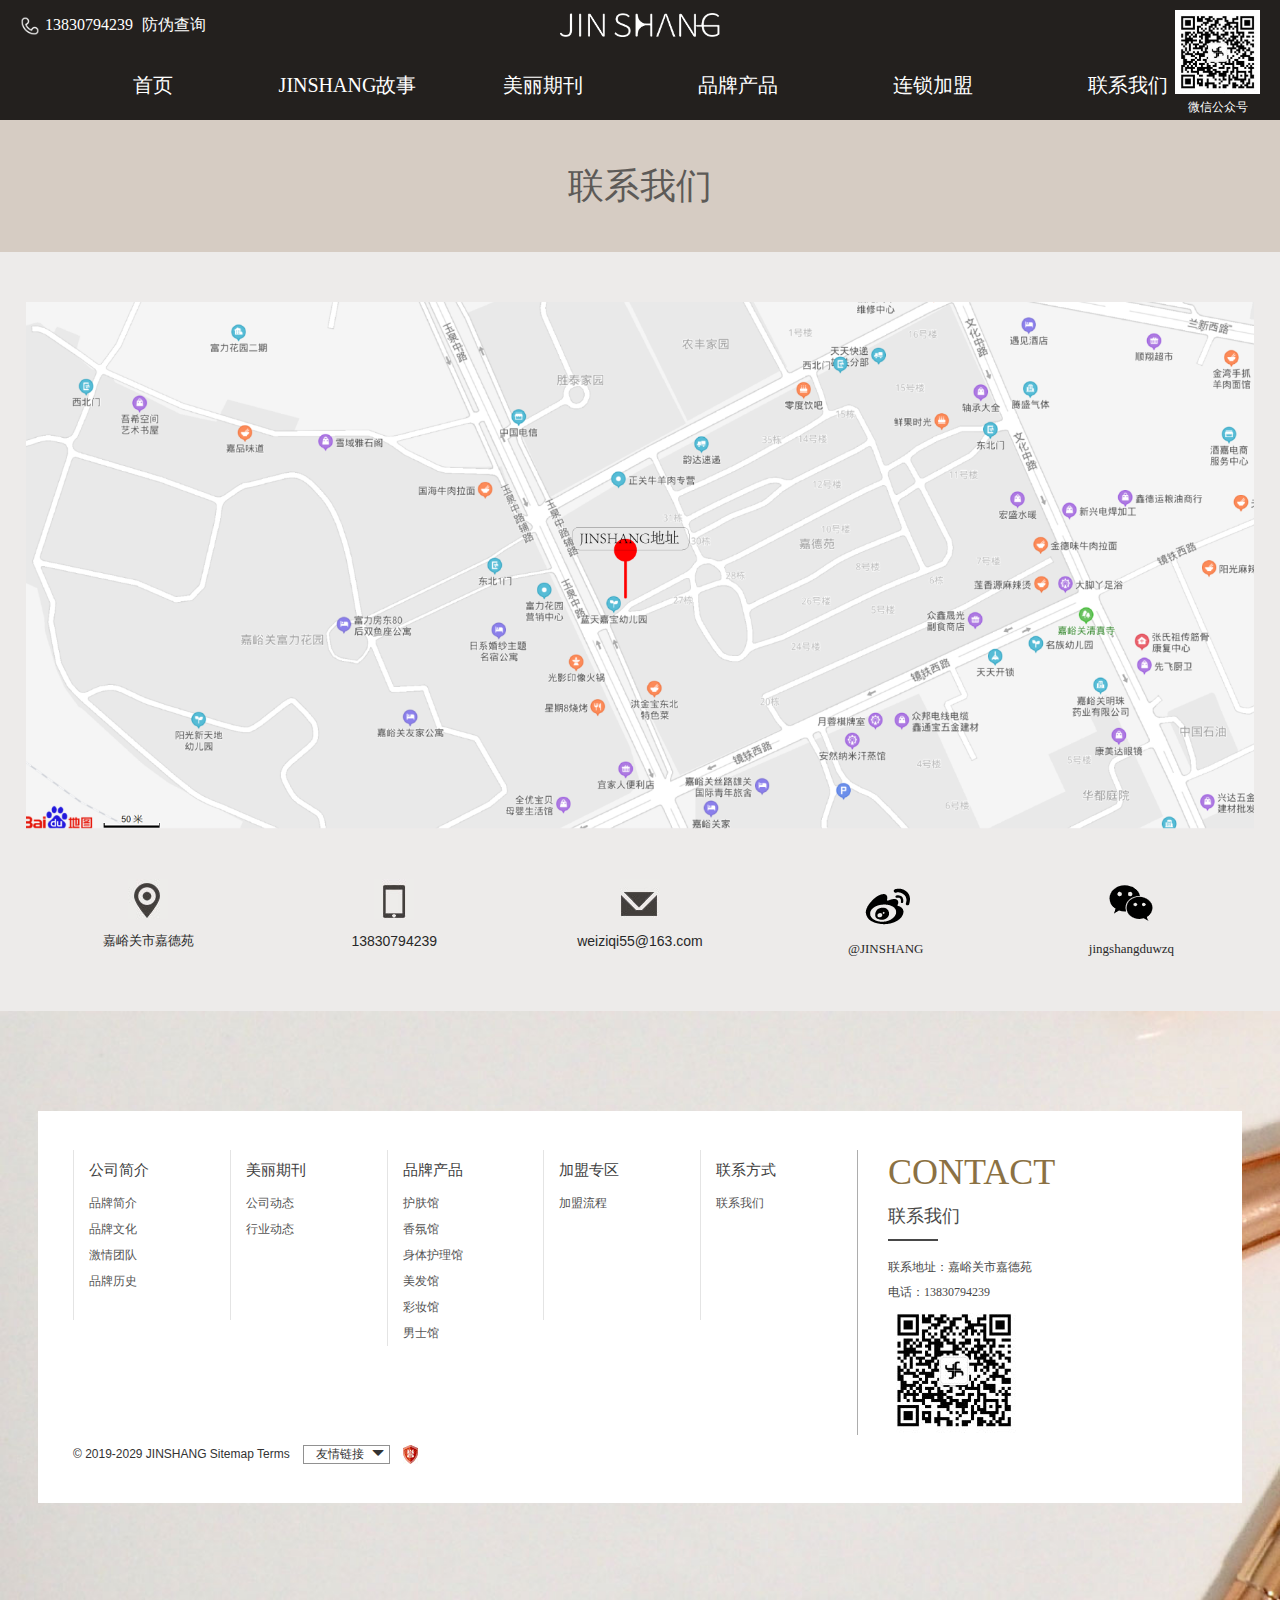
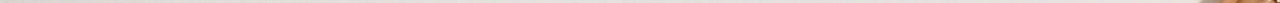
<file: contact.html>
<!DOCTYPE html>
<html>
<head>
	<meta charset="utf-8">
	<meta http-equiv="X-UA-Compatible" content="IE=edge" />
	<title>JINSHANG</title>
	<meta name="keywords" content="JINSHANG">
	<meta name="description" content="JINSHANG">
	<meta name="viewport" content="width=device-width, initial-scale=1, maximum-scale=1, user-scalable=no">
	<link rel="shortcut icon" href="images/favicon.ico">
	
	<!-- include main css -->
	<link rel="stylesheet" type="text/css" href="css/slick.css"/>	
	<link rel="stylesheet" type="text/css" href="css/bootstrap.css"/>
	<link rel="stylesheet" type="text/css" href="css/jquery.mmenu.all.css"/>
	<link rel="stylesheet" type="text/css" href="css/style2.css"/>
	<link rel="stylesheet" href="css/animate.min.css">
	
	<!--[if lt IE 9]>
    <script src="js/html5.min.js"></script>
    <script src="js/respond.min.js"></script>
    <![endif]-->
	
</head>
<body>
	
<div>
	<div class="spice-navbar-menu">
		<ul>
			<li style="position:relative;">菜单<span class="spice-navbar-remove">×</span></li>
			<li><a href="index.html">首页</a></li>
			<li><a href="about.html">JINSHANG故事</a></li>
			<li><a href="new.html">美丽期刊</a></li>
			<li><a href="pro_show.html">品牌产品</a></li>
			<li><a href="jop.html">连锁加盟</a></li>
			<li><a href="contact.html">联系我们</a></li>
		</ul>
	</div>
	<!--header-->
	<header class="header">
		<section class="nav-wrapper ">
			<div class="logo-wrap">
				<span class="toggle-btn">
					<img src="images/more.svg" alt="">
					菜单
				</span>

				<span class="tel toggle-pc"><img class="phone-icon" src="images/phone.png" alt="">13830794239 <span
						class="anti-counter">防伪查询</span></span>
				<img src="images/logo-jinshang.png" alt="">
				<div class="we-chat toggle-pc">
					<img src="images/erwei.jpg" alt="">
					<span>微信公众号</span>
				</div>
			</div>

			<ul class="nav-title toggle-pc">
				<li><a href="index.html">首页</a></li>
				<li><a href="about.html">JINSHANG故事</a></li>
				<li><a href="new.html">美丽期刊</a></li>
				<li><a href="pro_show.html">品牌产品</a></li>
				<li><a href="jop.html">连锁加盟</a></li>
				<li><a href="contact.html">联系我们</a></li>
			</ul>
		</section>
	</header>
		<div class="zi_all_top">
			<div class="zi_con">
				<span>
					联系我们
				</span>
			</div>
			
		</div>
		<!--top end-->
		<!--加盟优势 内容部分 start-->
		<div class="new_con">
			<div class="container">
				<div class="contact">
					<img style="width: 100%" src="images/map.png" alt="">
					<ul class="ul_lian clearfix">
						<li>
							<img src="images/contact_01.jpg" alt="" />
							<p>
								嘉峪关市嘉德苑
							</p>
						</li>
						<li>
							<img src="images/contact_02.jpg" alt="" />
							<p>
								<a href="tel:021-31265245">13830794239</a>
							</p>
						</li>
						<li>
							<img src="images/contact_03.jpg" alt="" />
							<p >
								<a href="mailto:weixin.wang@123456.com">weiziqi55@163.com</a>
							</p>
						</li>
						<li>
							<img src="images/weibo.png" alt="" />
							<p class="p_4">
							@JINSHANG
							</p>
						</li>
						<li>
							<img src="images/wechat.png" alt="" />
							<p>
								jingshangduwzq
							</p>
						</li>
					</ul>
					<div class="lian_nei">

					</div>
				</div>
			</div>
		</div>
		<!--加盟优势 内容部分 end-->

	<!--footer-->
	<div class="footer">
		<div class="container">
			<div class="footer_con">
				<div class="zhu clearfix">
					<ul class="ul_1 clearfix">
						<li>
							<a href="javascript:void(0);">公司简介</a>
							<a href="about.html">品牌简介</a>
							<a href="about.html">品牌文化</a>
							<a href="about.html">激情团队</a>
							<a href="about.html">品牌历史</a>
						</li>
						<li>
							<a href="javascript:void(0);">美丽期刊</a>
							<a href="new.html">公司动态</a>
							<a href="new.html">行业动态</a>
						</li>
						<li>
							<a href="javascript:void(0);">品牌产品</a>
							<a href="pro.html">护肤馆</a>
							<a href="pro.html">香氛馆</a>
							<a href="pro.html">身体护理馆</a>
							<a href="pro.html">美发馆</a>
							<a href="pro.html">彩妆馆</a>
							<a href="pro.html">男士馆</a>
						</li>
						<li>
							<a href="javascript:void(0);">加盟专区</a>
							<a href="jop.html">加盟流程</a>
						</li>
						<li>
							<a href="javascript:void(0);">联系方式</a>
							<a href="contact.html">联系我们</a>
						</li>
					</ul>

					<div class="ul_2">
						<h3>CONTACT</h3>
						<h5>联系我们</h5>
						<span></span>
						<h6>联系地址：嘉峪关市嘉德苑 </h6>
						<h6>电话：<a href="tel:86-21-65869885">13830794239</a></h6>
						<img src="images/erwei.jpg" alt=""/>
					</div>
				</div>
				<div class="copy_z">
					<span class="co_zi">© 2019-2029 JINSHANG Sitemap Terms</span>
					<span class="links">友情链接<span class="glyphicon glyphicon-triangle-bottom"></span>
						<ul class="links_show">
			           		<!--<li><a href="">天猫商城</a></li>
			           		<li><a href="">京东商城</a></li>
			           		<li><a href="">苏宁易购</a></li>-->
			           		<li><a class="taobao-link"
								   href="https://shop72074224.taobao.com/?spm=a230r.7195193.1997079397.2.2fec1d02bqA1YA"
								   target="_blank">淘宝店铺</a></li>
		           		</ul>
					</span>
					<a href="http://www.71360.com/" target="_blank"><img src="images/yu.jpg" alt=""/></a>
					&nbsp; <a href="map.html">站点地图</a>
				</div>
			</div>
		</div>
	</div>
</div>	

<!--Include Js-->
<script src="js/jquery.min.js" type="text/javascript" charset="utf-8"></script>
<script src="js/jquery.SuperSlide.2.1.1.js" type="text/javascript" charset="utf-8"></script>
<script src="js/public.js" type="text/javascript" charset="utf-8"></script>
<script src="js/tendina.min.js"></script>
<!--slick-->
<script src="js/slick.min.js" type="text/javascript" charset="utf-8"></script>

<script>
    
</script>
<!--placeholder-->
<script src="js/jquery.placeholder.min.js" type="text/javascript" charset="utf-8"></script>
<script type="text/javascript">
	$(function(){ $('input, textarea').placeholder(); });
</script>

<!--<script src="//cdn.bootcss.com/bootstrap/3.3.5/js/bootstrap.min.js"></script>-->
<script src="js/wow.min.js"></script>
<script>
if (!(/msie [6|7|8|9]/i.test(navigator.userAgent))){
	new WOW().init();
};
//浮动导航
var navBox = $(".nav-title");
$(window).scroll(function () {
	var scrollTop = $(window).scrollTop();
	if (scrollTop > 60) {
		if (!navBox.hasClass("nav-fixed")) {
			/*var height = navBox.height();
            navBox.parent().height(height);*/
			navBox.addClass("nav-fixed").hide().slideDown(300);
		}
	} else {
		navBox.removeClass("nav-fixed");
	}
}).trigger('scroll');

// 隐藏按钮导航
var removeNavBtn = $(".spice-navbar-remove");
removeNavBtn.click(function () {
	$(".spice-navbar-menu").css("display","none");
	$('body').css({
		"overflow-x":"auto",
		"overflow-y":"auto"
	});
})

// 移动端展示菜单按钮
$(".toggle-btn").click(function () {
	$(".spice-navbar-menu").css("display","block");
	$('body').css({
		"overflow-x":"hidden",
		"overflow-y":"hidden"
	});
})

</script>

</body>
</html>
</file>
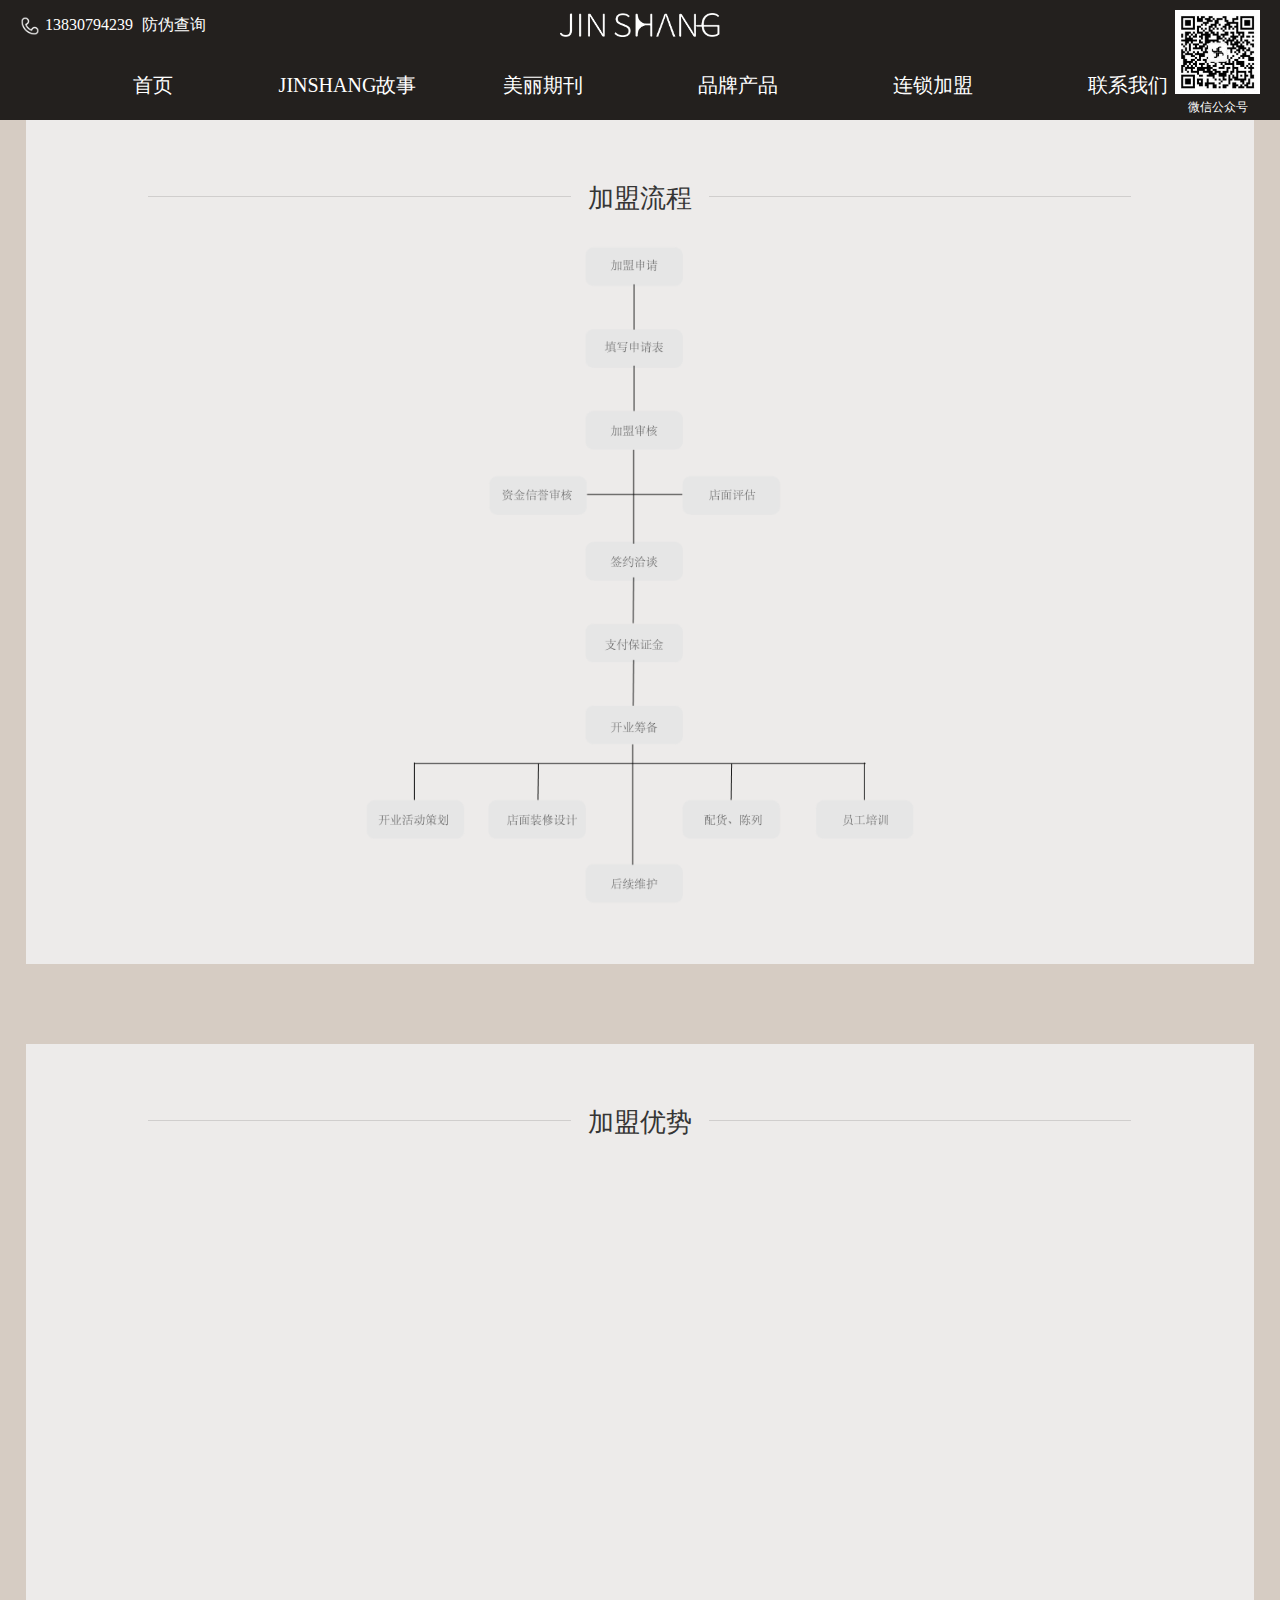
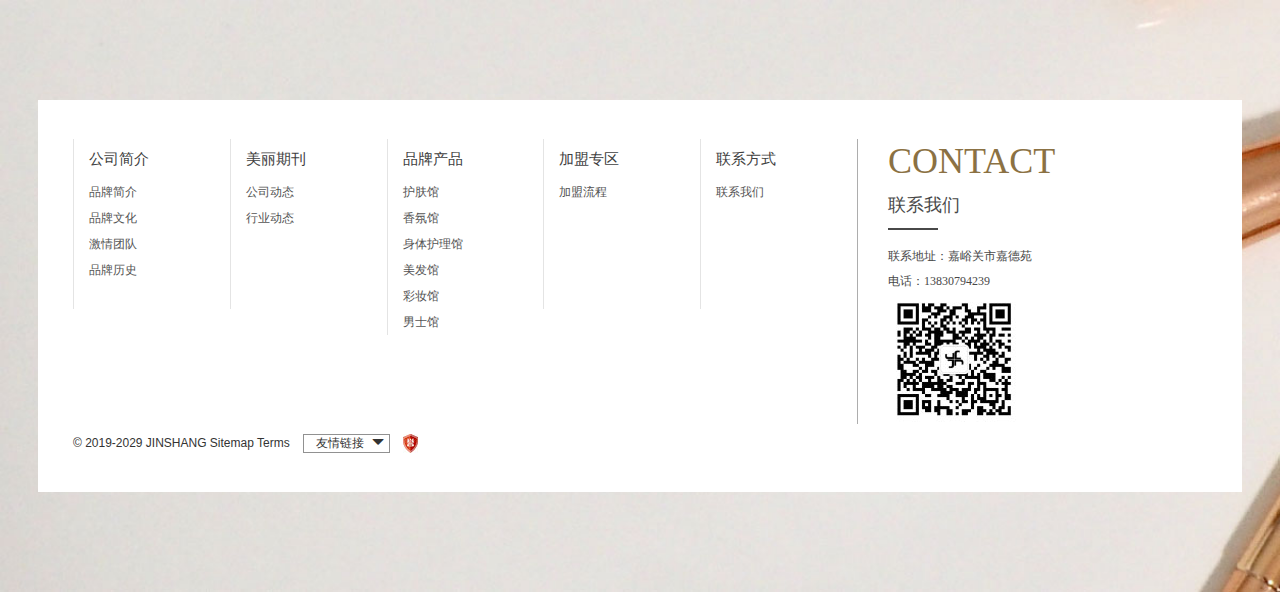
<file: jop.html>
<!DOCTYPE html>
<html>
<head>
	<meta charset="utf-8">
	<meta http-equiv="X-UA-Compatible" content="IE=edge" />
	<title>JINSHANG</title>
	<meta name="keywords" content="JINSHANG">
	<meta name="description" content="JINSHANG">
	<meta name="viewport" content="width=device-width, initial-scale=1, maximum-scale=1, user-scalable=no">
	<link rel="shortcut icon" href="images/favicon.ico">
	
	<!-- include main css -->
	<link rel="stylesheet" type="text/css" href="css/slick.css"/>	
	<link rel="stylesheet" type="text/css" href="css/bootstrap.css"/>
	<link rel="stylesheet" type="text/css" href="css/jquery.mmenu.all.css"/>
	<link rel="stylesheet" type="text/css" href="css/style2.css"/>
	<link rel="stylesheet" href="css/animate.min.css">
	
	<!--[if lt IE 9]>
    <script src="js/html5.min.js"></script>
    <script src="js/respond.min.js"></script>
    <![endif]-->
	
</head>
<body>
	
<div>
	<div class="spice-navbar-menu">
		<ul>
			<li style="position:relative;">菜单<span class="spice-navbar-remove">×</span></li>
			<li><a href="index.html">首页</a></li>
			<li><a href="about.html">JINSHANG故事</a></li>
			<li><a href="new.html">美丽期刊</a></li>
			<li><a href="pro_show.html">品牌产品</a></li>
			<li><a href="jop.html">连锁加盟</a></li>
			<li><a href="contact.html">联系我们</a></li>
		</ul>
	</div>
	<!--header-->
	<header class="header">
		<section class="nav-wrapper ">
			<div class="logo-wrap">
				<span class="toggle-btn">
					<img src="images/more.svg" alt="">
					菜单
				</span>

				<span class="tel toggle-pc"><img class="phone-icon" src="images/phone.png" alt="">13830794239 <span
						class="anti-counter">防伪查询</span></span>
				<img src="images/logo-jinshang.png" alt="">
				<div class="we-chat toggle-pc">
					<img src="images/erwei.jpg" alt="">
					<span>微信公众号</span>
				</div>
			</div>

			<ul class="nav-title toggle-pc">
				<li><a href="index.html">首页</a></li>
				<li><a href="about.html">JINSHANG故事</a></li>
				<li><a href="new.html">美丽期刊</a></li>
				<li><a href="pro_show.html">品牌产品</a></li>
				<li><a href="jop.html">连锁加盟</a></li>
				<li><a href="contact.html">联系我们</a></li>
			</ul>
		</section>
	</header>

		<!--top end-->
	<!--加盟流程-->
	<div class="ppjj">
		<div class="container"  style="padding-bottom: 60px">
			<div class="home_top">
				<span></span><a>加盟流程</a><span></span>
			</div>
			<div class="ppjj_con wow bounceIn">
				<img style="width: 100%"  src="images/liucheng.png" alt="">
			</div>

		</div>
	</div>

	<div class="driver"></div>
	<!--加盟优势-->
	<div class="ppjj">
		<div class="container">
			<div class="home_top">
				<span></span><a>加盟优势</a><span></span>
			</div>
			<div class="ppjj_con wow bounceIn">
				<p class="text-left" style="font-size: 20px">享受代理专享优惠价格，包含JINSHANG全线护肤品、彩妆系列<br>
					享受团队系统的培训，从推广、护肤、销售整体的学习培训辅导<br>
					享受群共享资源，与所有商家进行共同交流与学习<br>
					享受JINSHANG特有代理福利（每年出国旅游、参加各类大型会议等）<br>
					享受一对一独享美容培训</p><br>
				<h2>&nbsp;</h2>
				<h2><strong> 人生不需要装&nbsp; &nbsp; &nbsp; 但生活需要妆！</strong></h2>
				<h2>&nbsp;</h2>
				<h2>&nbsp;</h2>
				<h2>&nbsp;</h2>
			</div>
		</div>
	</div>
	<!--footer-->
	<div class="footer">
		<div class="container">
			<div class="footer_con">
				<div class="zhu clearfix">
					<ul class="ul_1 clearfix">
						<li>
							<a href="javascript:void(0);">公司简介</a>
							<a href="about.html">品牌简介</a>
							<a href="about.html">品牌文化</a>
							<a href="about.html">激情团队</a>
							<a href="about.html">品牌历史</a>
						</li>
						<li>
							<a href="javascript:void(0);">美丽期刊</a>
							<a href="new.html">公司动态</a>
							<a href="new.html">行业动态</a>
						</li>
						<li>
							<a href="javascript:void(0);">品牌产品</a>
							<a href="pro.html">护肤馆</a>
							<a href="pro.html">香氛馆</a>
							<a href="pro.html">身体护理馆</a>
							<a href="pro.html">美发馆</a>
							<a href="pro.html">彩妆馆</a>
							<a href="pro.html">男士馆</a>
						</li>
						<li>
							<a href="javascript:void(0);">加盟专区</a>
							<a href="jop.html">加盟流程</a>
						</li>
						<li>
							<a href="javascript:void(0);">联系方式</a>
							<a href="contact.html">联系我们</a>
						</li>
					</ul>

					<div class="ul_2">
						<h3>CONTACT</h3>
						<h5>联系我们</h5>
						<span></span>
						<h6>联系地址：嘉峪关市嘉德苑 </h6>
						<h6>电话：<a href="tel:86-21-65869885">13830794239</a></h6>
						<img src="images/erwei.jpg" alt=""/>
					</div>
				</div>
				<div class="copy_z">
					<span class="co_zi">© 2019-2029 JINSHANG Sitemap Terms</span>
					<span class="links">友情链接<span class="glyphicon glyphicon-triangle-bottom"></span>
						<ul class="links_show">
			           		<!--<li><a href="">天猫商城</a></li>
			           		<li><a href="">京东商城</a></li>
			           		<li><a href="">苏宁易购</a></li>-->
			           		<li><a class="taobao-link"
								   href="https://shop72074224.taobao.com/?spm=a230r.7195193.1997079397.2.2fec1d02bqA1YA"
								   target="_blank">淘宝店铺</a></li>
		           		</ul>
					</span>
					<a href="http://www.71360.com/" target="_blank"><img src="images/yu.jpg" alt=""/></a>
					&nbsp; <a href="map.html">站点地图</a>
				</div>
			</div>
		</div>
	</div>
</div>	

<!--Include Js-->
<script src="js/jquery.min.js" type="text/javascript" charset="utf-8"></script>
<script src="js/jquery.SuperSlide.2.1.1.js" type="text/javascript" charset="utf-8"></script>
<script src="js/public.js" type="text/javascript" charset="utf-8"></script>
<script src="js/tendina.min.js"></script>
<!--slick-->
<script src="js/slick.min.js" type="text/javascript" charset="utf-8"></script>

<script>
    
</script>
<!--placeholder-->
<script src="js/jquery.placeholder.min.js" type="text/javascript" charset="utf-8"></script>
<script type="text/javascript">
	$(function(){ $('input, textarea').placeholder(); });
</script>

<!--<script src="//cdn.bootcss.com/bootstrap/3.3.5/js/bootstrap.min.js"></script>-->
<script src="js/wow.min.js"></script>
<script>
if (!(/msie [6|7|8|9]/i.test(navigator.userAgent))){
	new WOW().init();
};

//浮动导航
var navBox = $(".nav-title");
$(window).scroll(function () {
	var scrollTop = $(window).scrollTop();
	if (scrollTop > 60) {
		if (!navBox.hasClass("nav-fixed")) {
			/*var height = navBox.height();
            navBox.parent().height(height);*/
			navBox.addClass("nav-fixed").hide().slideDown(300);
		}
	} else {
		navBox.removeClass("nav-fixed");
	}
}).trigger('scroll');


// 隐藏按钮导航
var removeNavBtn = $(".spice-navbar-remove");
removeNavBtn.click(function () {
	$(".spice-navbar-menu").css("display","none");
	$('body').css({
		"overflow-x":"auto",
		"overflow-y":"auto"
	});
})

// 移动端展示菜单按钮
$(".toggle-btn").click(function () {
	$(".spice-navbar-menu").css("display","block");
	$('body').css({
		"overflow-x":"hidden",
		"overflow-y":"hidden"
	});
})
</script>

</body>
</html>
</file>
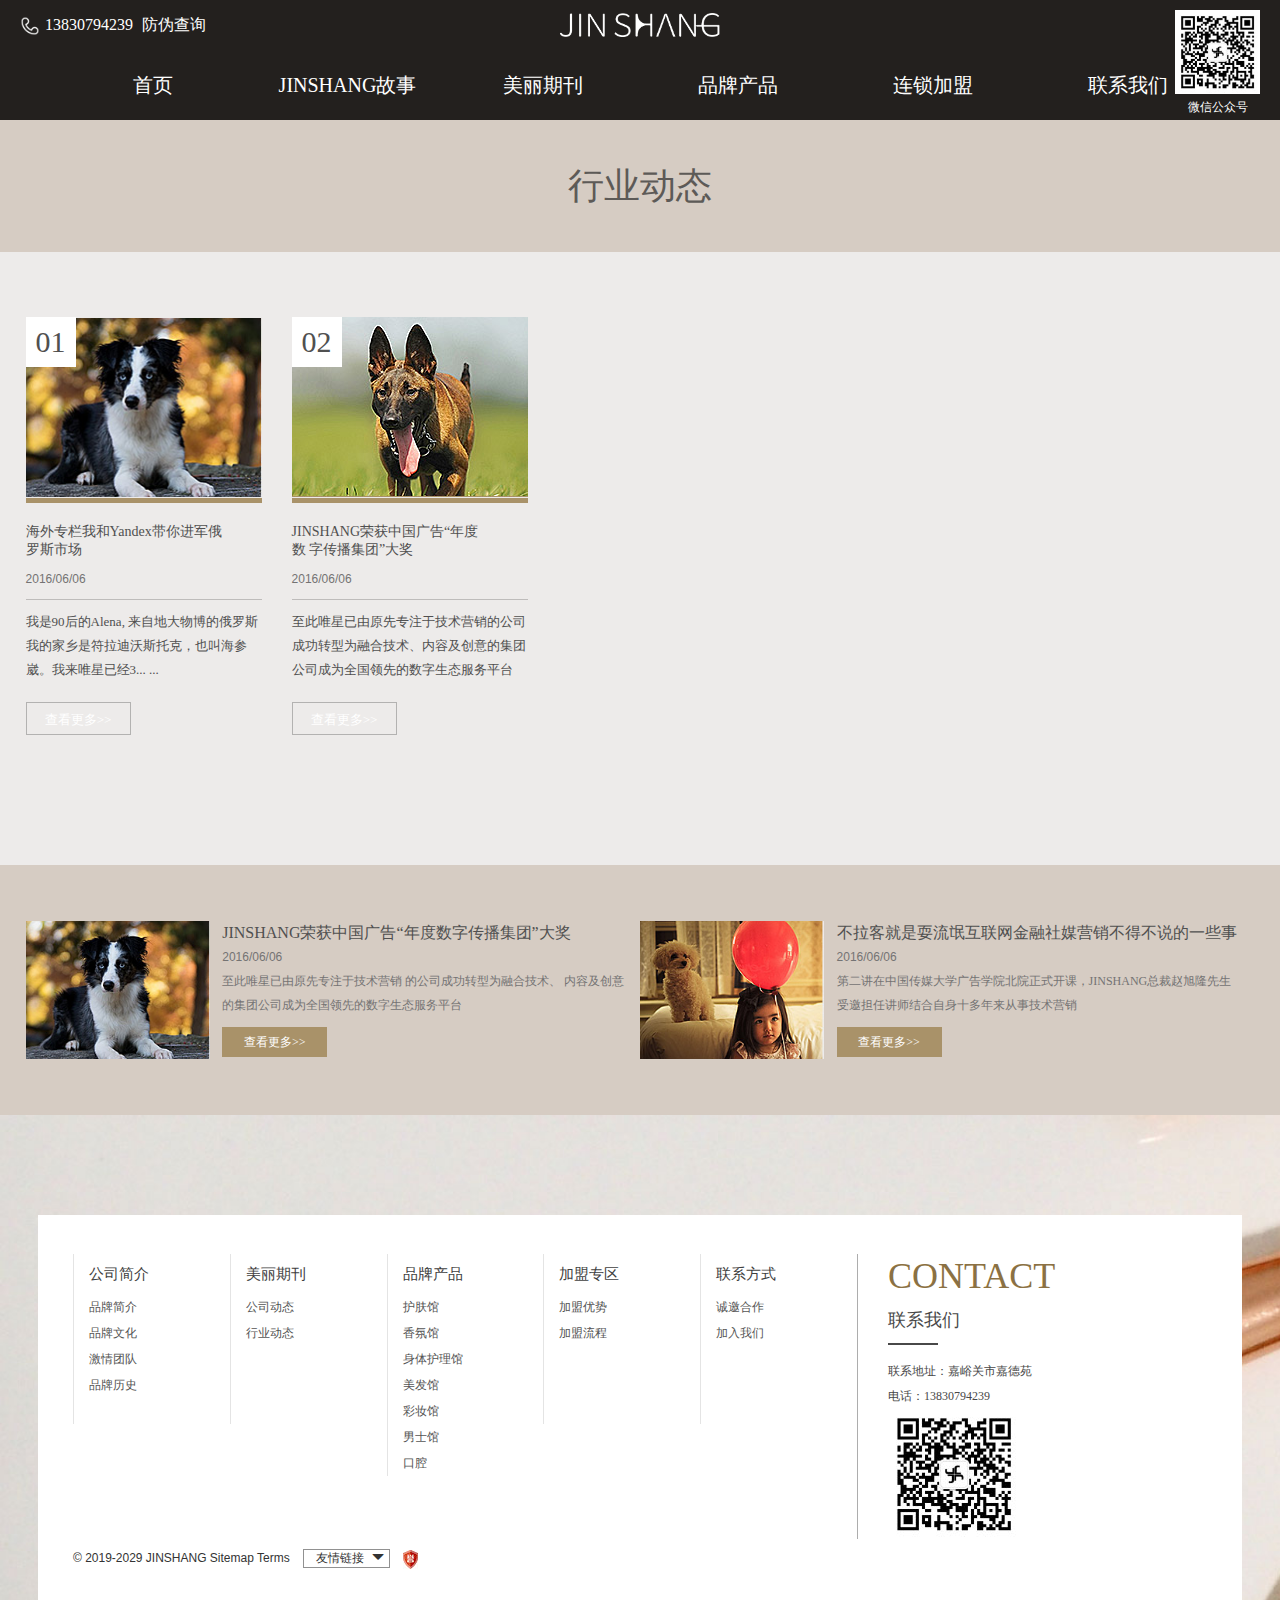
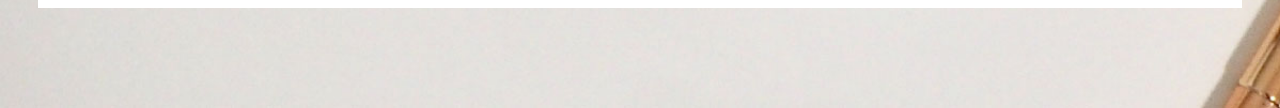
<file: new.html>
<!DOCTYPE html>
<html>
<head>
	<meta charset="utf-8">
	<meta http-equiv="X-UA-Compatible" content="IE=edge" />
	<title>JINSHANG</title>
	<meta name="keywords" content="JINSHANG">
	<meta name="description" content="JINSHANG">
	<meta name="viewport" content="width=device-width, initial-scale=1, maximum-scale=1, user-scalable=no">
	<link rel="shortcut icon" href="images/favicon.ico">
	
	<!-- include main css -->
	<link rel="stylesheet" type="text/css" href="css/slick.css"/>	
	<link rel="stylesheet" type="text/css" href="css/bootstrap.css"/>
	<link rel="stylesheet" type="text/css" href="css/jquery.mmenu.all.css"/>
	<link rel="stylesheet" type="text/css" href="css/style2.css"/>
	<link rel="stylesheet" href="css/animate.min.css">
	
	<!--[if lt IE 9]>
    <script src="js/html5.min.js"></script>
    <script src="js/respond.min.js"></script>
    <![endif]-->
	
</head>
<body>
	
<div>
	<div class="spice-navbar-menu">
		<ul>
			<li style="position:relative;">菜单<span class="spice-navbar-remove">×</span></li>
			<li><a href="index.html">首页</a></li>
			<li><a href="about.html">JINSHANG故事</a></li>
			<li><a href="new.html">美丽期刊</a></li>
			<li><a href="pro_show.html">品牌产品</a></li>
			<li><a href="jop.html">连锁加盟</a></li>
			<li><a href="contact.html">联系我们</a></li>
		</ul>
	</div>
	<!--header-->
	<header class="header">
		<section class="nav-wrapper ">
			<div class="logo-wrap">
				<span class="toggle-btn">
					<img src="images/more.svg" alt="">
					菜单
				</span>

				<span class="tel toggle-pc"><img class="phone-icon" src="images/phone.png" alt="">13830794239 <span
						class="anti-counter">防伪查询</span></span>
				<img src="images/logo-jinshang.png" alt="">
				<div class="we-chat toggle-pc">
					<img src="images/erwei.jpg" alt="">
					<span>微信公众号</span>
				</div>
			</div>

			<ul class="nav-title toggle-pc">
				<li><a href="index.html">首页</a></li>
				<li><a href="about.html">JINSHANG故事</a></li>
				<li><a href="new.html">美丽期刊</a></li>
				<li><a href="pro_show.html">品牌产品</a></li>
				<li><a href="jop.html">连锁加盟</a></li>
				<li><a href="contact.html">联系我们</a></li>
			</ul>
		</section>
	</header>
		<div class="zi_all_top">
			<div class="zi_con">
				<span>
					行业动态
				</span>
			</div>
			
		</div>
		<!--top end-->
		<!--新闻页面 内容部分 start-->
		<div class="new_con">
			<div class="container">
				<ul class="new_ul clearfix">
					<li>
						<div class="img wow bounceIn">
							<a href="new_show.html"><img src="images/news_01.jpg" alt="" class="vcenter"/></a>
							<span class="num">01</span>
						</div>
						<div class="img_zi">
							<a href="new_show.html" class="title">海外专栏我和Yandex带你进军俄罗斯市场</a>
							<time>2016/06/06</time>
							<p>
								我是90后的Alena, 来自地大物博的俄罗斯我的家乡是符拉迪沃斯托克，也叫海参崴。我来唯星已经3... ...
							</p>
							<a href="new_show.html" class="more">查看更多>></a>
						</div>
					</li>
					<li>
						<div class="img wow bounceIn">
							<a href="new_show.html"><img src="images/news_02.jpg" alt="" class="vcenter"/></a>
							<span class="num">02</span>
						</div>
						<div class="img_zi">
							<a href="new_show.html" class="title">JINSHANG荣获中国广告“年度数
字传播集团”大奖</a>
							<time>2016/06/06</time>
							<p>
								至此唯星已由原先专注于技术营销的公司成功转型为融合技术、内容及创意的集团公司成为全国领先的数字生态服务平台
							</p>
							<a href="new_show.html" class="more">查看更多>></a>
						</div>
					</li>
				<!--	<li>
						<div class="img wow bounceIn">
							<a href="new_show.html"><img src="images/news_03.jpg" alt="" class="vcenter"/></a>
							<span class="num">03</span>
						</div>
						<div class="img_zi">
							<a href="new_show.html" class="title">唯星总裁赵旭隆深度解读品牌定
位与粉丝经济</a>
							<time>2016/06/06</time>
							<p>
								犹有轻风递暗香岂有才情似沈阳，第14届中国大学生广告艺术节学院奖巡讲沈阳站已划上圆满的句号... ...
							</p>
							<a href="new_show.html" class="more">查看更多>></a>
						</div>
					</li>
					<li>
						<div class="img wow bounceIn">
							<a href="new_show.html"><img src="images/news_04.jpg" alt="" class="vcenter"/></a>
							<span class="num">04</span>
						</div>
						<div class="img_zi">
							<a href="new_show.html" class="title">唯星赵旭隆被中国传媒大学聘为
客座教授并开授第一课</a>
							<time>2016/06/06</time>
							<p>
								第二讲在中国传媒大学广告学院北院正式开课，JINSHANG总裁赵旭隆先生受邀担任讲师结合自身十多年来从事技术营销
							</p>
							<a href="new_show.html" class="more">查看更多>></a>
						</div>
					</li>
					<li>
						<div class="img wow bounceIn">
							<a href="new_show.html"><img src="images/news_05.jpg" alt="" class="vcenter"/></a>
							<span class="num">05</span>
						</div>
						<div class="img_zi">
							<a href="new_show.html" class="title">不拉客就是耍流氓，互联网金融
社媒营销不得不说的一些事</a>
							<time>2016/06/06</time>
							<p>
								唯星有幸与陆金所、资邦元达、财道等众多国内金融领导品牌合作并且积累了丰富的营销经验... ...
							</p>
							<a href="new_show.html" class="more">查看更多>></a>
						</div>
					</li>
					<li>
						<div class="img wow bounceIn">
							<a href="new_show.html"><img src="images/news_01.jpg" alt="" class="vcenter"/></a>
							<span class="num">06</span>
						</div>
						<div class="img_zi">
							<a href="new_show.html" class="title">海外专栏我和Yandex带你进军俄罗斯市场</a>
							<time>2016/06/06</time>
							<p>
								我是90后的Alena, 来自地大物博的俄罗斯我的家乡是符拉迪沃斯托克，也叫海参崴。我来唯星已经3... ...
							</p>
							<a href="new_show.html" class="more">查看更多>></a>
						</div>
					</li>
					<li>
						<div class="img wow bounceIn">
							<a href="new_show.html"><img src="images/news_02.jpg" alt="" class="vcenter"/></a>
							<span class="num">07</span>
						</div>
						<div class="img_zi">
							<a href="new_show.html" class="title">JINSHANG荣获中国广告“年度数
字传播集团”大奖</a>
							<time>2016/06/06</time>
							<p>
								至此唯星已由原先专注于技术营销的公司成功转型为融合技术、内容及创意的集团公司成为全国领先的数字生态服务平台
							</p>
							<a href="new_show.html" class="more">查看更多>></a>
						</div>
					</li>
					<li>
						<div class="img wow bounceIn">
							<a href="new_show.html"><img src="images/news_03.jpg" alt="" class="vcenter"/></a>
							<span class="num">08</span>
						</div>
						<div class="img_zi">
							<a href="new_show.html" class="title">唯星总裁赵旭隆深度解读品牌定
位与粉丝经济</a>
							<time>2016/06/06</time>
							<p>
								犹有轻风递暗香岂有才情似沈阳，第14届中国大学生广告艺术节学院奖巡讲沈阳站已划上圆满的句号... ...
							</p>
							<a href="new_show.html" class="more">查看更多>></a>
						</div>
					</li>
					<li>
						<div class="img wow bounceIn">
							<a href="new_show.html"><img src="images/news_04.jpg" alt="" class="vcenter"/></a>
							<span class="num">09</span>
						</div>
						<div class="img_zi">
							<a href="new_show.html" class="title">唯星赵旭隆被中国传媒大学聘为
客座教授并开授第一课</a>
							<time>2016/06/06</time>
							<p>
								第二讲在中国传媒大学广告学院北院正式开课，JINSHANG总裁赵旭隆先生受邀担任讲师结合自身十多年来从事技术营销
							</p>
							<a href="new_show.html" class="more">查看更多>></a>
						</div>
					</li>
					<li>
						<div class="img wow bounceIn">
							<a href="new_show.html"><img src="images/news_05.jpg" alt="" class="vcenter"/></a>
							<span class="num">10</span>
						</div>
						<div class="img_zi">
							<a href="new_show.html" class="title">不拉客就是耍流氓，互联网金融
社媒营销不得不说的一些事</a>
							<time>2016/06/06</time>
							<p>
								唯星有幸与陆金所、资邦元达、财道等众多国内金融领导品牌合作并且积累了丰富的营销经验... ...
							</p>
							<a href="new_show.html" class="more">查看更多>></a>
						</div>
					</li>-->
				</ul>
			<!--	<div class="page">
					<a href="" class="ye"><span class="glyphicon glyphicon-triangle-left"></span> PREVIOUS</a><a href="" class="active">1</a><a href="" >2</a><a href="">……</a><a href="">9</a><a href="">10</a><a href="" class="ye">NEXt <span class="glyphicon glyphicon-triangle-right"></span></a>
				</div>-->
			</div>
		</div>
		<!--新闻页面 内容部分 end-->
	<div class="all_con">
		<ul class="you_ul clearfix">
					<li class="clearfix">
						<div class="img_left"><a href=""><img src="images/news_01.jpg" alt="" class="vcenter"/></a></div>
						<div class="nei_right">
							<a href="new_show.html" class="title">JINSHANG荣获中国广告“年度数字传播集团”大奖</a>
							<time>2016/06/06</time> 
							<p>
								至此唯星已由原先专注于技术营销
								的公司成功转型为融合技术、
								内容及创意的集团公司成为全国领先的数字生态服务平台
							</p>
							<a href="new_show.html" class="more">查看更多>></a>
						</div>
					</li>
					<li class="clearfix">
						<div class="img_left"><a href=""><img src="images/news_05.jpg" alt="" class="vcenter"/></a></div>
						<div class="nei_right">
							<a href="new_show.html" class="title">不拉客就是耍流氓互联网金融社媒营销不得不说的一些事</a>
							<time>2016/06/06</time>
							<p>
								第二讲在中国传媒大学广告学院北院正式开课，JINSHANG总裁赵旭隆先生受邀担任讲师结合自身十多年来从事技术营销
							</p>
							<a href="new_show.html" class="more">查看更多>></a>
						</div>
					</li>
		</ul>
	</div>
	<!--footer-->
	<div class="footer">
		<div class="container">
			<div class="footer_con">
				<div class="zhu clearfix">
					<ul class="ul_1 clearfix">
						<li>
							<a href="about.html">公司简介</a>
							<a href="about.html">品牌简介</a>
							<a href="about.html">品牌文化</a>
							<a href="about.html">激情团队</a>
							<a href="about.html">品牌历史</a>
						</li>
						<li>
							<a href="new.html">美丽期刊</a>
							<a href="new.html">公司动态</a>
							<a href="new.html">行业动态</a>
						</li>
						<li>
							<a href="pro.html">品牌产品</a>
							<a href="pro.html">护肤馆</a>
							<a href="pro.html">香氛馆</a>
							<a href="pro.html">身体护理馆</a>
							<a href="pro.html">美发馆</a>
							<a href="pro.html">彩妆馆</a>
							<a href="pro.html">男士馆</a>
							<a href="pro.html">口腔</a>
						</li>
						<li>
							<a href="support.html">加盟专区</a>
							<a href="support.html">加盟优势</a>
							<a href="support.html">加盟流程</a>
						</li>
						<li>
							<a href="contact.html">联系方式</a>
							<a href="contact.html">诚邀合作</a>
							<a href="jop.html">加入我们</a>
						</li>
					</ul>

					<div class="ul_2">
						<h3>CONTACT</h3>
						<h5>联系我们</h5>
						<span></span>
						<h6>联系地址：嘉峪关市嘉德苑 </h6>
						<h6>电话：<a href="tel:86-21-65869885">13830794239</a></h6>
						<img src="images/erwei.jpg" alt="" />
					</div>
				</div>
				<div class="copy_z">
					<span class="co_zi">© 2019-2029 JINSHANG Sitemap Terms</span>
					<span class="links">友情链接<span class="glyphicon glyphicon-triangle-bottom"></span>
						<ul class="links_show">
			           		<!--<li><a href="">天猫商城</a></li>
			           		<li><a href="">京东商城</a></li>
			           		<li><a href="">苏宁易购</a></li>-->
			           		<li><a class="taobao-link" href="https://shop72074224.taobao.com/?spm=a230r.7195193.1997079397.2.2fec1d02bqA1YA" target="_blank">淘宝店铺</a></li>
		           		</ul>
					</span>
					<a href="http://www.71360.com/" target="_blank"><img src="images/yu.jpg" alt="" /></a>
					&nbsp; <a href="map.html">站点地图</a>
				</div>
			</div>
		</div>
	</div>
</div>	

<!--Include Js-->
<script src="js/jquery.min.js" type="text/javascript" charset="utf-8"></script>
<script src="js/jquery.SuperSlide.2.1.1.js" type="text/javascript" charset="utf-8"></script>
<script src="js/public.js" type="text/javascript" charset="utf-8"></script>
<script src="js/tendina.min.js"></script>
<!--slick-->
<script src="js/slick.min.js" type="text/javascript" charset="utf-8"></script>

<script>
    
</script>
<!--placeholder-->
<script src="js/jquery.placeholder.min.js" type="text/javascript" charset="utf-8"></script>
<script type="text/javascript">
	$(function(){ $('input, textarea').placeholder(); });
</script>

<!--<script src="//cdn.bootcss.com/bootstrap/3.3.5/js/bootstrap.min.js"></script>-->
<script src="js/wow.min.js"></script>
<script>
if (!(/msie [6|7|8|9]/i.test(navigator.userAgent))){
	new WOW().init();
};
//浮动导航
var navBox = $(".nav-title");
$(window).scroll(function () {
	var scrollTop = $(window).scrollTop();
	if (scrollTop > 60) {
		if (!navBox.hasClass("nav-fixed")) {
			/*var height = navBox.height();
            navBox.parent().height(height);*/
			navBox.addClass("nav-fixed").hide().slideDown(300);
		}
	} else {
		navBox.removeClass("nav-fixed");
	}
}).trigger('scroll');

// 隐藏按钮导航
var removeNavBtn = $(".spice-navbar-remove");
removeNavBtn.click(function () {
	$(".spice-navbar-menu").css("display","none");
	$('body').css({
		"overflow-x":"auto",
		"overflow-y":"auto"
	});
})

// 移动端展示菜单按钮
$(".toggle-btn").click(function () {
	$(".spice-navbar-menu").css("display","block");
	$('body').css({
		"overflow-x":"hidden",
		"overflow-y":"hidden"
	});
})
</script>

</body>
</html>
</file>
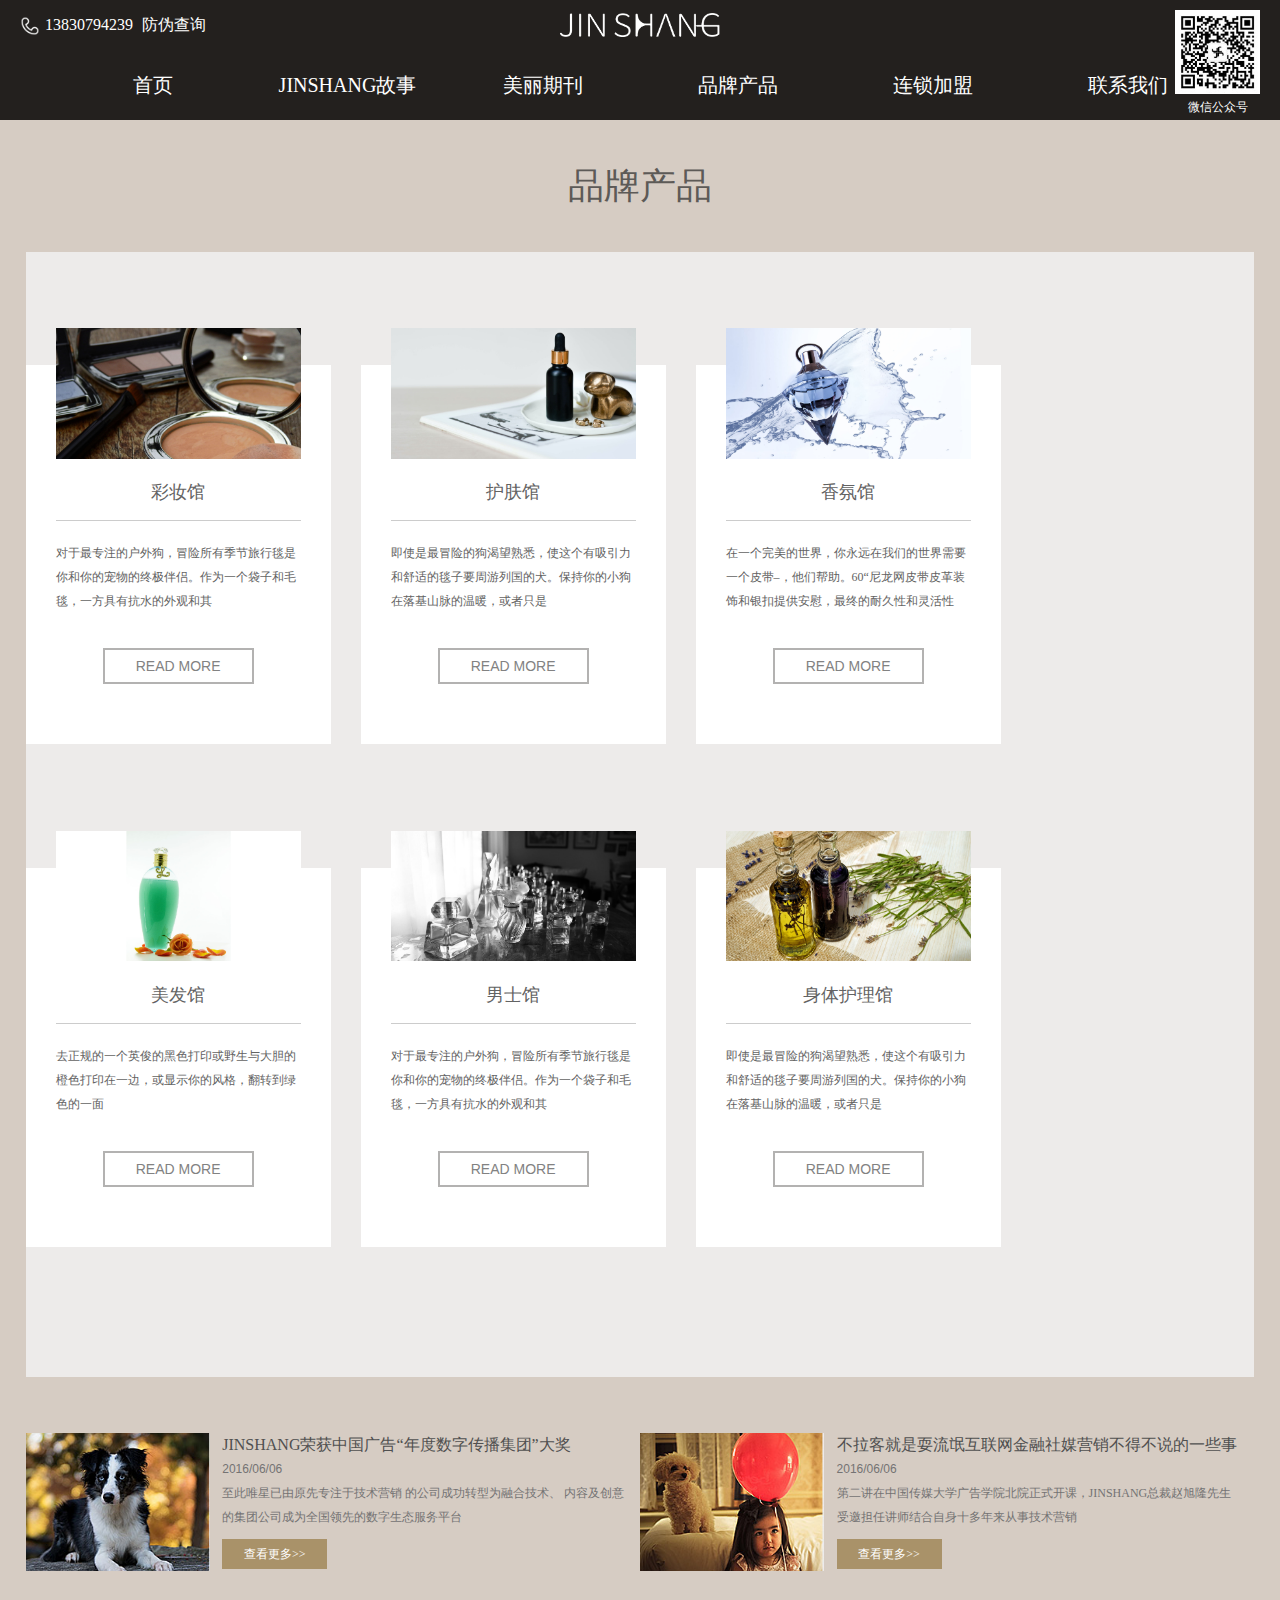
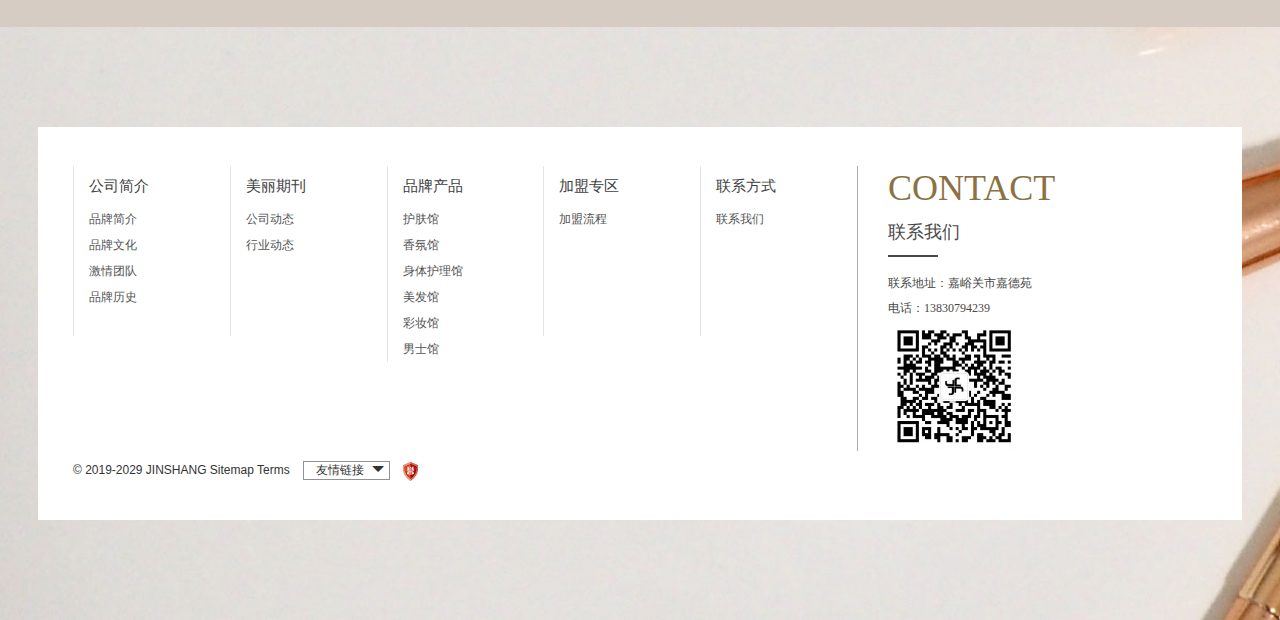
<file: pro_show.html>
<!DOCTYPE html>
<html>
<head>
	<meta charset="utf-8">
	<meta http-equiv="X-UA-Compatible" content="IE=edge" />
	<title>JINSHANG</title>
	<meta name="keywords" content="JINSHANG">
	<meta name="description" content="JINSHANG">
	<meta name="viewport" content="width=device-width, initial-scale=1, maximum-scale=1, user-scalable=no">
	<link rel="shortcut icon" href="images/favicon.ico">
	
	<!-- include main css -->
	<link rel="stylesheet" type="text/css" href="css/slick.css"/>	
	<link rel="stylesheet" type="text/css" href="css/bootstrap.css"/>
	<link rel="stylesheet" type="text/css" href="css/jquery.mmenu.all.css"/>
	<link rel="stylesheet" type="text/css" href="css/style2.css"/>
	<link rel="stylesheet" href="css/animate.min.css">
	
	<!--[if lt IE 9]>
    <script src="js/html5.min.js"></script>
    <script src="js/respond.min.js"></script>
    <![endif]-->
	
</head>
<body>
	
<div>
	<div class="spice-navbar-menu">
		<ul>
			<li style="position:relative;">菜单<span class="spice-navbar-remove">×</span></li>
			<li><a href="index.html">首页</a></li>
			<li><a href="about.html">JINSHANG故事</a></li>
			<li><a href="new.html">美丽期刊</a></li>
			<li><a href="pro_show.html">品牌产品</a></li>
			<li><a href="jop.html">连锁加盟</a></li>
			<li><a href="contact.html">联系我们</a></li>
		</ul>
	</div>
	<!--header-->
	<header class="header">
		<section class="nav-wrapper ">
			<div class="logo-wrap">
				<span class="toggle-btn">
					<img src="images/more.svg" alt="">
					菜单
				</span>

				<span class="tel toggle-pc"><img class="phone-icon" src="images/phone.png" alt="">13830794239 <span
						class="anti-counter">防伪查询</span></span>
				<img src="images/logo-jinshang.png" alt="">
				<div class="we-chat toggle-pc">
					<img src="images/erwei.jpg" alt="">
					<span>微信公众号</span>
				</div>
			</div>

			<ul class="nav-title toggle-pc">
				<li><a href="index.html">首页</a></li>
				<li><a href="about.html">JINSHANG故事</a></li>
				<li><a href="new.html">美丽期刊</a></li>
				<li><a href="pro_show.html">品牌产品</a></li>
				<li><a href="jop.html">连锁加盟</a></li>
				<li><a href="contact.html">联系我们</a></li>
			</ul>
		</section>
	</header>
		<div class="zi_all_top">
			<div class="zi_con">
				<span>
					品牌产品
				</span>
			</div>
			
		</div>
		<!--top end-->
		<!--产品展示 内容部分 start-->
		<div class="pro_show">
			<div class="container">
				<ul class="pro_show_ul clearfix">
					<li class="wow bounceIn">
							<div class="img_show">
								<a href="pro_show2.html"><img src="images/pro_1.jpg" alt=""  class="vcenter"/>
								<i></i>
							</div>
							<div class="nei">
								<a href="pro_show2.html" class="nei_tit">彩妆馆</a>
								<p>
									对于最专注的户外狗，冒险所有季节旅行毯是你和你的宠物的终极伴侣。作为一个袋子和毛毯，一方具有抗水的外观和其
								</p>
								<a href="pro_show2.html" class="more">READ MORE</a>
							</div>
					</li>
					<li class="wow bounceIn">
							<div class="img_show">
								<a href="pro_show2.html"><img src="images/pro_2.jpg" alt=""  class="vcenter"/>
								<i></i>
							</div>
							<div class="nei">
								<a href="pro_show2.html" class="nei_tit">护肤馆</a>
								<p>
									即使是最冒险的狗渴望熟悉，使这个有吸引力和舒适的毯子要周游列国的犬。保持你的小狗在落基山脉的温暖，或者只是
								</p>
								<a href="pro_show2.html" class="more">READ MORE</a>
							</div>
						
					</li>
					<li class="wow bounceIn">
							<div class="img_show">
								<a href="pro_show2.html"><img src="images/pro_3.jpg" alt=""  class="vcenter"/>
								<i></i>
							</div>
							<div class="nei">
								<a href="pro_show2.html" class="nei_tit">香氛馆</a>
								<p>
									在一个完美的世界，你永远在我们的世界需要一个皮带–，他们帮助。60“尼龙网皮带皮革装饰和银扣提供安慰，最终的耐久性和灵活性
								</p>
								<a href="pro_show2.html" class="more">READ MORE</a>
							</div>
						
					</li>
					<li class="wow bounceIn">
							<div class="img_show">
								<a href="pro_show2.html"><img src="images/pro_4.jpg" alt=""  class="vcenter"/>
								<i></i>
							</div>
							<div class="nei">
								<a href="pro_show2.html" class="nei_tit">美发馆</a>
								<p>
									去正规的一个英俊的黑色打印或野生与大胆的橙色打印在一边，或显示你的风格，翻转到绿色的一面
								</p>
								<a href="pro_show2.html" class="more">READ MORE</a>
							</div>
						
					</li>
						<li class="wow bounceIn">
							<div class="img_show">
								<a href="pro_show2.html"><img src="images/pro_5.jpg" alt=""  class="vcenter"/>
								<i></i>
							</div>
							<div class="nei">
								<a href="pro_show2.html" class="nei_tit">男士馆</a>
								<p>
									对于最专注的户外狗，冒险所有季节旅行毯是你和你的宠物的终极伴侣。作为一个袋子和毛毯，一方具有抗水的外观和其
								</p>
								<a href="pro_show2.html" class="more">READ MORE</a>
							</div>
						
					</li>
					<li class="wow bounceIn">
							<div class="img_show">
								<a href="pro_show2.html"><img src="images/pro_6.jpg" alt=""  class="vcenter"/>
								<i></i>
							</div>
							<div class="nei">
								<a href="pro_show2.html" class="nei_tit">身体护理馆</a>
								<p>
									即使是最冒险的狗渴望熟悉，使这个有吸引力和舒适的毯子要周游列国的犬。保持你的小狗在落基山脉的温暖，或者只是
								</p>
								<a href="pro_show2.html" class="more">READ MORE</a>
							</div>
						
					</li>
				</ul>
			</div>
		</div>
		<!--产品展示 内容部分 end-->
	<div class="all_con">
		<ul class="you_ul clearfix">
					<li class="clearfix">
						<div class="img_left"><a href=""><img src="images/news_01.jpg" alt="" class="vcenter"/></a></div>
						<div class="nei_right">
							<a href="" class="title">JINSHANG荣获中国广告“年度数字传播集团”大奖</a>
							<time>2016/06/06</time> 
							<p>
								至此唯星已由原先专注于技术营销
								的公司成功转型为融合技术、
								内容及创意的集团公司成为全国领先的数字生态服务平台
							</p>
							<a href="" class="more">查看更多>></a>
						</div>
					</li>
					<li class="clearfix">
						<div class="img_left"><a href=""><img src="images/news_05.jpg" alt="" class="vcenter"/></a></div>
						<div class="nei_right">
							<a href="" class="title">不拉客就是耍流氓互联网金融社媒营销不得不说的一些事</a>
							<time>2016/06/06</time>
							<p>
								第二讲在中国传媒大学广告学院北院正式开课，JINSHANG总裁赵旭隆先生受邀担任讲师结合自身十多年来从事技术营销
							</p>
							<a href="" class="more">查看更多>></a>
						</div>
					</li>
		</ul>
	</div>
	<!--footer-->
	<div class="footer">
		<div class="container">
			<div class="footer_con">
				<div class="zhu clearfix">
					<ul class="ul_1 clearfix">
						<li>
							<a href="javascript:void(0);">公司简介</a>
							<a href="about.html">品牌简介</a>
							<a href="about.html">品牌文化</a>
							<a href="about.html">激情团队</a>
							<a href="about.html">品牌历史</a>
						</li>
						<li>
							<a href="javascript:void(0);">美丽期刊</a>
							<a href="new.html">公司动态</a>
							<a href="new.html">行业动态</a>
						</li>
						<li>
							<a href="javascript:void(0);">品牌产品</a>
							<a href="pro.html">护肤馆</a>
							<a href="pro.html">香氛馆</a>
							<a href="pro.html">身体护理馆</a>
							<a href="pro.html">美发馆</a>
							<a href="pro.html">彩妆馆</a>
							<a href="pro.html">男士馆</a>
						</li>
						<li>
							<a href="javascript:void(0);">加盟专区</a>
							<a href="jop.html">加盟流程</a>
						</li>
						<li>
							<a href="javascript:void(0);">联系方式</a>
							<a href="contact.html">联系我们</a>
						</li>
					</ul>

					<div class="ul_2">
						<h3>CONTACT</h3>
						<h5>联系我们</h5>
						<span></span>
						<h6>联系地址：嘉峪关市嘉德苑 </h6>
						<h6>电话：<a href="tel:86-21-65869885">13830794239</a></h6>
						<img src="images/erwei.jpg" alt=""/>
					</div>
				</div>
				<div class="copy_z">
					<span class="co_zi">© 2019-2029 JINSHANG Sitemap Terms</span>
					<span class="links">友情链接<span class="glyphicon glyphicon-triangle-bottom"></span>
						<ul class="links_show">
			           		<!--<li><a href="">天猫商城</a></li>
			           		<li><a href="">京东商城</a></li>
			           		<li><a href="">苏宁易购</a></li>-->
			           		<li><a class="taobao-link"
								   href="https://shop72074224.taobao.com/?spm=a230r.7195193.1997079397.2.2fec1d02bqA1YA"
								   target="_blank">淘宝店铺</a></li>
		           		</ul>
					</span>
					<a href="http://www.71360.com/" target="_blank"><img src="images/yu.jpg" alt=""/></a>
					&nbsp; <a href="map.html">站点地图</a>
				</div>
			</div>
		</div>
	</div>
</div>	

<!--Include Js-->
<script src="js/jquery.min.js" type="text/javascript" charset="utf-8"></script>
<script src="js/jquery.SuperSlide.2.1.1.js" type="text/javascript" charset="utf-8"></script>
<script src="js/public.js" type="text/javascript" charset="utf-8"></script>
<script src="js/tendina.min.js"></script>
<!--slick-->
<script src="js/slick.min.js" type="text/javascript" charset="utf-8"></script>

<script>
    
</script>
<!--placeholder-->
<script src="js/jquery.placeholder.min.js" type="text/javascript" charset="utf-8"></script>
<script type="text/javascript">
	$(function(){ $('input, textarea').placeholder(); });
</script>

<!--<script src="//cdn.bootcss.com/bootstrap/3.3.5/js/bootstrap.min.js"></script>-->
<script src="js/wow.min.js"></script>
<script>
if (!(/msie [6|7|8|9]/i.test(navigator.userAgent))){
	new WOW().init();
};
//浮动导航
var navBox = $(".nav-title");
$(window).scroll(function () {
	var scrollTop = $(window).scrollTop();
	if (scrollTop > 60) {
		if (!navBox.hasClass("nav-fixed")) {
			/*var height = navBox.height();
            navBox.parent().height(height);*/
			navBox.addClass("nav-fixed").hide().slideDown(300);
		}
	} else {
		navBox.removeClass("nav-fixed");
	}
}).trigger('scroll');

// 隐藏按钮导航
var removeNavBtn = $(".spice-navbar-remove");
removeNavBtn.click(function () {
	$(".spice-navbar-menu").css("display","none");
	$('body').css({
		"overflow-x":"auto",
		"overflow-y":"auto"
	});
})

// 移动端展示菜单按钮
$(".toggle-btn").click(function () {
	$(".spice-navbar-menu").css("display","block");
	$('body').css({
		"overflow-x":"hidden",
		"overflow-y":"hidden"
	});
})
</script>

</body>
</html>
</file>
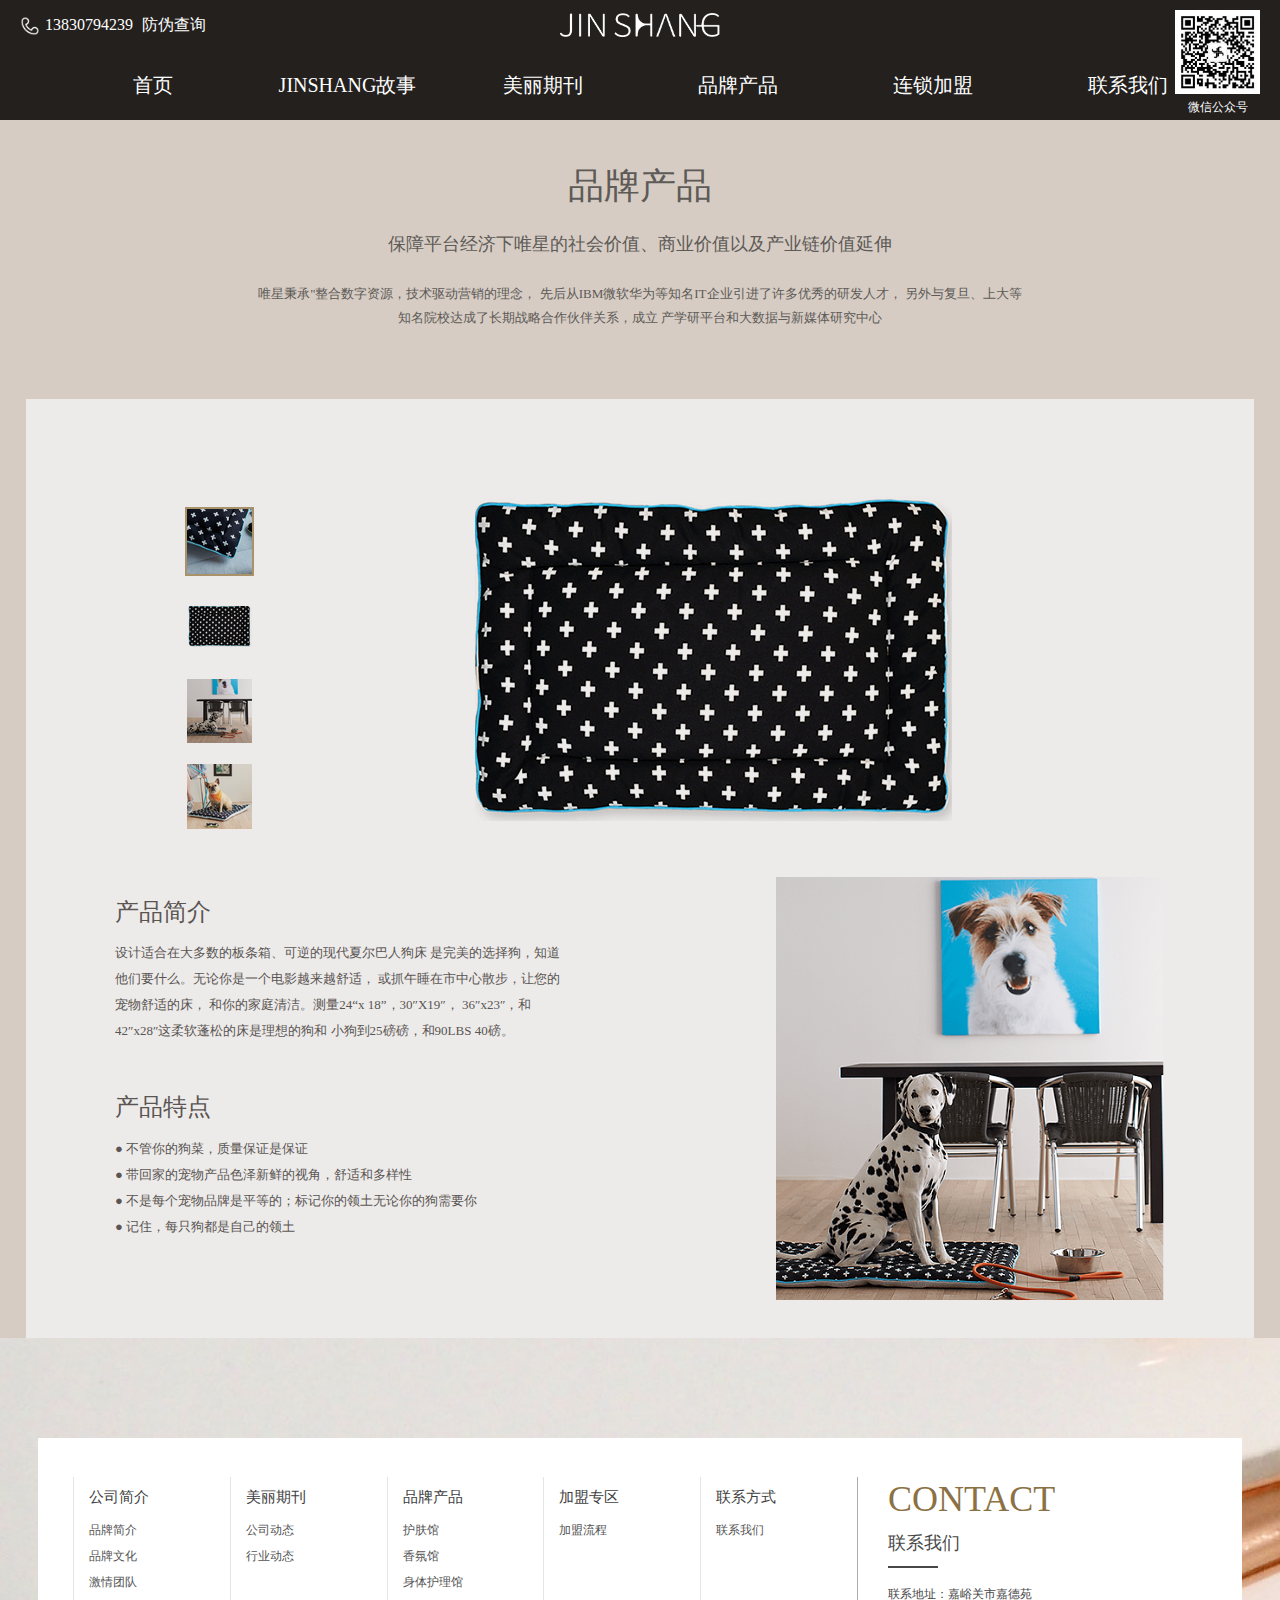
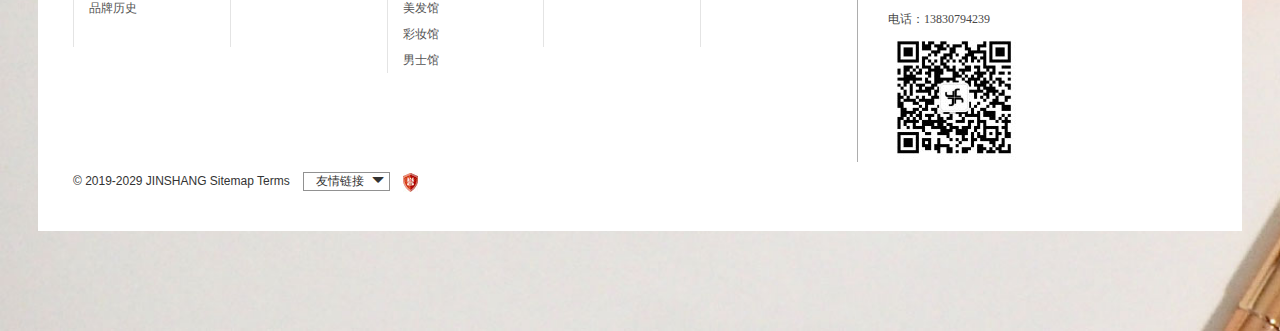
<file: pro_show2.html>
<!DOCTYPE html>
<html>
<head>
	<meta charset="utf-8">
	<meta http-equiv="X-UA-Compatible" content="IE=edge" />
	<title>JINSHANG</title>
	<meta name="keywords" content="JINSHANG">
	<meta name="description" content="JINSHANG">
	<meta name="viewport" content="width=device-width, initial-scale=1, maximum-scale=1, user-scalable=no">
	<link rel="shortcut icon" href="images/favicon.ico">
	
	<!-- include main css -->
	<link rel="stylesheet" type="text/css" href="css/slick.css"/>	
	<link rel="stylesheet" type="text/css" href="css/bootstrap.css"/>
	<link rel="stylesheet" type="text/css" href="css/jquery.mmenu.all.css"/>
	<link rel="stylesheet" type="text/css" href="css/style2.css"/>
	<link rel="stylesheet" href="css/animate.min.css">
	
	<!--[if lt IE 9]>
    <script src="js/html5.min.js"></script>
    <script src="js/respond.min.js"></script>
    <![endif]-->
	
</head>
<body>
	
<div>
	<div class="spice-navbar-menu">
		<ul>
			<li style="position:relative;">菜单<span class="spice-navbar-remove">×</span></li>
			<li><a href="index.html">首页</a></li>
			<li><a href="about.html">JINSHANG故事</a></li>
			<li><a href="new.html">美丽期刊</a></li>
			<li><a href="pro_show.html">品牌产品</a></li>
			<li><a href="jop.html">连锁加盟</a></li>
			<li><a href="contact.html">联系我们</a></li>
		</ul>
	</div>
	<!--header-->
	<header class="header">
		<section class="nav-wrapper ">
			<div class="logo-wrap">
				<span class="toggle-btn">
					<img src="images/more.svg" alt="">
					菜单
				</span>

				<span class="tel toggle-pc"><img class="phone-icon" src="images/phone.png" alt="">13830794239 <span
						class="anti-counter">防伪查询</span></span>
				<img src="images/logo-jinshang.png" alt="">
				<div class="we-chat toggle-pc">
					<img src="images/erwei.jpg" alt="">
					<span>微信公众号</span>
				</div>
			</div>

			<ul class="nav-title toggle-pc">
				<li><a href="index.html">首页</a></li>
				<li><a href="about.html">JINSHANG故事</a></li>
				<li><a href="new.html">美丽期刊</a></li>
				<li><a href="pro_show.html">品牌产品</a></li>
				<li><a href="jop.html">连锁加盟</a></li>
				<li><a href="contact.html">联系我们</a></li>
			</ul>
		</section>
	</header>
		<div class="zi_all_top">
			<div class="zi_con">
				<span>
					品牌产品
				</span>
				<p class="p1">
				保障平台经济下唯星的社会价值、商业价值以及产业链价值延伸
				</p>
				<p class="p2">	
					唯星秉承"整合数字资源，技术驱动营销的理念，
					先后从IBM微软华为等知名IT企业引进了许多优秀的研发人才， 
					另外与复旦、上大等知名院校达成了长期战略合作伙伴关系，成立 产学研平台和大数据与新媒体研究中心 
				</p>
				
			</div>
			
		</div>
		<!--top end-->
		<!--产品展示 内容部分 start-->
		<div class="pro_show">
			<div class="container">
				<div class="show1">
					<div class="show1_1 clearfix">
						<div class="left_s">
							<div class="slick1">
								<div><img src="images/s1.png" alt="" class="vcenter"/></div>
								<div><img src="images/s2.png" alt="" class="vcenter"/></div>
								<div><img src="images/s3.png" alt="" class="vcenter"/></div>
								<div><img src="images/s4.png" alt="" class="vcenter"/></div>
								<div><img src="images/s3.png" alt="" class="vcenter"/></div>
								<div><img src="images/s4.png" alt="" class="vcenter"/></div>
							</div>
							<div class="slick2">
								<div><img src="images/ss1.png" alt="" class="vcenter"/></div>
								<div><img src="images/ss1.png" alt=""  class="vcenter"/></div>
								<div><img src="images/ss1.png" alt=""  class="vcenter"/></div>
								<div><img src="images/s4.png" alt=""  class="vcenter"/></div>
							</div>
						</div>
						
					</div>
					<!--1 end-->
					<div class="show1_2 clearfix">
						<div class="s2_l">
							<h3>产品简介</h3>
							<p>
								设计适合在大多数的板条箱、可逆的现代夏尔巴人狗床
								是完美的选择狗，知道他们要什么。无论你是一个电影越来越舒适，
								或抓午睡在市中心散步，让您的宠物舒适的床，
								和你的家庭清洁。测量24“x 18”，30″X19″，
								36″x23″，和42″x28″这柔软蓬松的床是理想的狗和
								小狗到25磅磅，和90LBS 40磅。
							</p>
							<h3>
								产品特点
							</h3>
							<p>
								● 不管你的狗菜，质量保证是保证<br/>
								● 带回家的宠物产品色泽新鲜的视角，舒适和多样性<br/>
								● 不是每个宠物品牌是平等的；标记你的领土无论你的狗需要你<br/>
								● 记住，每只狗都是自己的领土
							</p>
						</div>
						<div class="s2_2">
							<img src="images/s_n1.png" alt=""  class="vcenter"/>
							<i></i>
						</div>
					</div>
					<!--2 end-->
				</div>
			</div>
			<!--<ul class="prev_next clearfix">
						<li><a href="news.html"><b>上一篇</b>：无</a></li>
						<li><a href="news.html"><b>下一篇</b>：无</a></li>
			</ul>-->
		</div>
		<!--产品展示2内容部分 end-->
	<!--<div class="pro_s_d">
		<div class="p_d">
			<ul class="pro_show_ul clearfix">
			<li>
				<div class="img_show">
					<a href=""><img src="images/pro-show_05.png" alt=""  class="vcenter"/>
					<i></i>
				</div>
				<div class="nei">
					<a href="pro_show2.html" class="nei_tit">旅行毯</a>
					<p>
						对于最专注的户外狗，冒险所有季节旅行毯是你和你的宠物的终极伴侣。作为一个袋子和毛毯，一方具有抗水的外观和其
					</p>
					<a href="pro_show2.html" class="more">READ MORE</a>
				</div>
			</li>
			<li>
				<div class="img_show">
					<a href=""><img src="images/pro-show_06.png" alt=""  class="vcenter"/>
					<i></i>
				</div>
				<div class="nei">
					<a href="pro_show2.html" class="nei_tit">狗印羊毛毯</a>
					<p>
						即使是最冒险的狗渴望熟悉，使这个有吸引力和舒适的毯子要周游列国的犬。保持你的小狗在落基山脉的温暖，或者只是
					</p>
					<a href="pro_show2.html" class="more">READ MORE</a>
				</div>
			
			</li>
			<li>
				<div class="img_show">
					<a href=""><img src="images/pro-show_07.png" alt=""  class="vcenter"/>
					<i></i>
				</div>
				<div class="nei">
					<a href="pro_show2.html" class="nei_tit">尼龙绳拴住</a>
					<p>
						在一个完美的世界，你永远在我们的世界需要一个皮带–，他们帮助。60“尼龙网皮带皮革装饰和银扣提供安慰，最终的耐久性和灵活性
					</p>
					<a href="pro_show2.html" class="more">READ MORE</a>
				</div>
				
			</li>
			<li>
				<div class="img_show">
					<a href="pro_show2.html"><img src="images/pro-show_08.png" alt=""  class="vcenter"/>
					<i></i>
				</div>
				<div class="nei">
					<a href="pro_show2.html" class="nei_tit">可逆的手帕</a>
					<p>
						去正规的一个英俊的黑色打印或野生与大胆的橙色打印在一边，或显示你的风格，翻转到绿色的一面
					</p>
					<a href="pro_show2.html" class="more">READ MORE</a>
				</div>
				
			</li>
		</ul>
		</div>
		
	</div>-->
	<!--footer-->
	<div class="footer">
		<div class="container">
			<div class="footer_con">
				<div class="zhu clearfix">
					<ul class="ul_1 clearfix">
						<li>
							<a href="javascript:void(0);">公司简介</a>
							<a href="about.html">品牌简介</a>
							<a href="about.html">品牌文化</a>
							<a href="about.html">激情团队</a>
							<a href="about.html">品牌历史</a>
						</li>
						<li>
							<a href="javascript:void(0);">美丽期刊</a>
							<a href="new.html">公司动态</a>
							<a href="new.html">行业动态</a>
						</li>
						<li>
							<a href="javascript:void(0);">品牌产品</a>
							<a href="pro.html">护肤馆</a>
							<a href="pro.html">香氛馆</a>
							<a href="pro.html">身体护理馆</a>
							<a href="pro.html">美发馆</a>
							<a href="pro.html">彩妆馆</a>
							<a href="pro.html">男士馆</a>
						</li>
						<li>
							<a href="javascript:void(0);">加盟专区</a>
							<a href="jop.html">加盟流程</a>
						</li>
						<li>
							<a href="javascript:void(0);">联系方式</a>
							<a href="contact.html">联系我们</a>
						</li>
					</ul>

					<div class="ul_2">
						<h3>CONTACT</h3>
						<h5>联系我们</h5>
						<span></span>
						<h6>联系地址：嘉峪关市嘉德苑 </h6>
						<h6>电话：<a href="tel:86-21-65869885">13830794239</a></h6>
						<img src="images/erwei.jpg" alt=""/>
					</div>
				</div>
				<div class="copy_z">
					<span class="co_zi">© 2019-2029 JINSHANG Sitemap Terms</span>
					<span class="links">友情链接<span class="glyphicon glyphicon-triangle-bottom"></span>
						<ul class="links_show">
			           		<!--<li><a href="">天猫商城</a></li>
			           		<li><a href="">京东商城</a></li>
			           		<li><a href="">苏宁易购</a></li>-->
			           		<li><a class="taobao-link"
								   href="https://shop72074224.taobao.com/?spm=a230r.7195193.1997079397.2.2fec1d02bqA1YA"
								   target="_blank">淘宝店铺</a></li>
		           		</ul>
					</span>
					<a href="http://www.71360.com/" target="_blank"><img src="images/yu.jpg" alt=""/></a>
					&nbsp; <a href="map.html">站点地图</a>
				</div>
			</div>
		</div>
	</div>
</div>	

<!--Include Js-->
<script src="js/jquery.min.js" type="text/javascript" charset="utf-8"></script>
<script src="js/jquery.SuperSlide.2.1.1.js" type="text/javascript" charset="utf-8"></script>
<script src="js/public.js" type="text/javascript" charset="utf-8"></script>
<script src="js/tendina.min.js"></script>
<!--slick-->
<script src="js/slick.min.js" type="text/javascript" charset="utf-8"></script>

<script>
    
</script>
<!--placeholder-->
<script src="js/jquery.placeholder.min.js" type="text/javascript" charset="utf-8"></script>
<script type="text/javascript">
	$(function(){ $('input, textarea').placeholder(); });
	$('.slick1').slick({
	  slidesToShow: 4,	
	  slidesToScroll: 1,
	  arrows:false,
	  vertical:true,
	  focusOnSelect: true,
	 useTransform: true,
	 asNavFor:".slick2"

	});
	$(".slick2").slick({
		fade: true,
		useTransform: true,
		arrows: false,
		asNavFor:".slick1"
	})

</script>

<!--<script src="//cdn.bootcss.com/bootstrap/3.3.5/js/bootstrap.min.js"></script>-->
<script src="js/wow.min.js"></script>
<script>
if (!(/msie [6|7|8|9]/i.test(navigator.userAgent))){
	new WOW().init();
};


//浮动导航
var navBox = $(".nav-title");
$(window).scroll(function () {
	var scrollTop = $(window).scrollTop();
	if (scrollTop > 60) {
		if (!navBox.hasClass("nav-fixed")) {
			/*var height = navBox.height();
            navBox.parent().height(height);*/
			navBox.addClass("nav-fixed").hide().slideDown(300);
		}
	} else {
		navBox.removeClass("nav-fixed");
	}
}).trigger('scroll');


// 隐藏按钮导航
var removeNavBtn = $(".spice-navbar-remove");
removeNavBtn.click(function () {
	$(".spice-navbar-menu").css("display","none");
	$('body').css({
		"overflow-x":"auto",
		"overflow-y":"auto"
	});
})

// 移动端展示菜单按钮
$(".toggle-btn").click(function () {
	$(".spice-navbar-menu").css("display","block");
	$('body').css({
		"overflow-x":"hidden",
		"overflow-y":"hidden"
	});
})
</script>

</body>
</html>
</file>
<file: css/style2.css>
@charset "utf-8";
.home-top-grid1 {
  background: rgba(11, 100, 143, 0.7);
  transition: 0.5s all;
}
.home-top-grid2 {
  background: rgba(226, 23, 55, 0.5);
  transition: 0.5s all;
}
.home-top-grid3 {
  background: rgba(11, 100, 143, 0.4);
  transition: 0.5s all;
}
@font-face {
  font-family: 'HelveticaNeueLTStd-ThCn';
  src: url('../fonts/HelveticaNeueLTStd-ThCn.otf');
}
@font-face {
  font-family: 'HelveticaNeueLTStd-ThCn';
  src: url('../fonts/HelveticaNeueLTStd-ThCn.otf');
}
@font-face {
  font-family: 'AgencyFB.ttf';
  src: url('../fonts/AgencyFB.ttf');
}
.iconfont {
  font-family: 'iconfont';
}
/*
img{
    max-width: 100%;
}*/
@keyframes myfirst {
  0% {
    left: 50%;
    top: 67%;
  }
  25% {
    left: 50%;
    top: 68%;
  }
  50% {
    left: 50%;
    top: 69%;
  }
  75% {
    left: 50%;
    top: 68%;
  }
  100% {
    left: 50%;
    top: 67%;
  }
}
.clearfix:after {
  clear: both;
  height: 0;
  content: "";
  line-height: 0;
  font-size: 0;
  display: block;
}
.vcenter {
  position: absolute;
  top: 0;
  right: 0;
  bottom: 0;
  left: 0;
  max-width: 100%;
  /* max-height: 100%;*/
  display: block;
  vertical-align: middle;
  margin: auto;
}
.tHide {
  text-overflow: ellipsis;
  overflow: hidden;
  white-space: nowrap;
}
.blockFull {
  display: block;
  width: 100%;
  height: 100%;
  position: relative;
}
.relative {
  position: relative;
}
a {
  color: white;
}
a:hover {
  color: white;
}
a.taobao-link {
  color: #666;
}
a.taobao-link:hover {
  color: #e21737;
}
h1,
h2,
h3,
h4,
h5,
h6,
ul,
li {
  margin: 0;
  padding: 0;
}
img {
  border: 0;
}
.container {
  padding-left: 0;
  padding-right: 0;
}
/*-header-*/
.header {
  clear: both;
}
.header .nav-wrapper {
  width: 100%;
  height: 120px;
  transition: all 0.2s;
  background: linear-gradient(180deg, #23201e 0, rgba(35, 32, 30, 0));
}
.header .nav-wrapper:hover {
  transition: all 0.2s;
  background: linear-gradient(180deg, #23201e 0, #23201e);
}
.header .nav-wrapper .logo-wrap {
  display: flex;
  justify-content: center;
  align-items: center;
  height: 50px;
  position: relative;
}
.header .nav-wrapper .logo-wrap .toggle-btn {
  color: white;
  font-size: 16px;
  background-color: transparent;
  position: absolute;
  left: 20px;
  display: none;
}
.header .nav-wrapper .logo-wrap .toggle-btn img {
  max-width: 20px;
}
.header .nav-wrapper .logo-wrap img {
  max-width: 160px;
}
.header .nav-wrapper .logo-wrap .tel {
  position: absolute;
  left: 20px;
  color: white;
  font-size: 16px;
}
.header .nav-wrapper .logo-wrap .tel .phone-icon {
  max-width: 20px;
  margin-right: 5px;
}
.header .nav-wrapper .logo-wrap .tel .anti-counter {
  margin-left: 5px;
  cursor: pointer;
}
.header .nav-wrapper .logo-wrap .we-chat {
  position: absolute;
  right: 20px;
  display: flex;
  flex-direction: column;
  justify-content: center;
  align-items: center;
  top: 10px;
}
.header .nav-wrapper .logo-wrap .we-chat img {
  max-width: 85px;
}
.header .nav-wrapper .logo-wrap .we-chat span {
  margin-top: 5px;
  color: white;
}
.header .nav-wrapper .nav-title {
  color: white;
  display: flex;
  height: 70px;
  justify-content: center;
}
.header .nav-wrapper .nav-title.nav-fixed {
  width: 100%;
  height: 70px;
  position: fixed;
  z-index: 1000;
  top: 0;
  background: linear-gradient(180deg, #23201e 0, #23201e);
}
.header .nav-wrapper .nav-title li {
  width: 195px;
  font-size: 20px;
  height: 100%;
  display: flex;
  justify-content: center;
  align-items: center;
}
/*-banner-*/
.banner {
  clear: both;
  max-width: 1920px;
  text-align: center;
}
.banner img {
  max-width: 100%;
  max-height: 100%;
}
body {
  background: #d6ccc3;
  font-family: "微软雅黑";
  font-size: 12px;
}
a:hover {
  text-decoration: none;
}
li {
  list-style: none;
}
/*-phone-nav-*/
.phone-nav {
  position: absolute;
  font-size: 24px;
  right: 15px;
  line-height: 50px;
  display: none;
  color: #fff;
  z-index: 9;
}
.phone-nav:hover {
  color: #fff;
}
@media (max-width: 1000px) {
  .phone-nav {
    display: block;
  }
}
.header .container {
  max-width: 1510px;
  width: 96%;
  background: #ffffff;
  height: 50px;
  position: relative;
}
.header .container .en_left {
  width: 50%;
  position: absolute;
  left: 0px;
  line-height: 50px;
  z-index: 999;
}
.header .container .en_left .weixin {
  position: relative;
}
.header .container .en_left .weixin:hover .erwe {
  display: block;
}
.header .container .en_left a .erwe {
  position: absolute;
  left: 50%;
  margin-left: -42px;
  top: 52px;
  width: 83px;
  height: 83px;
  display: none;
}
.header .container .en_left a {
  display: inline-block;
  height: 50px;
  margin: 0px;
  text-align: center;
  font-family: HelveticaNeueLTStd-ThCn;
  color: #242121;
  padding: 0px 28px;
  font-size: 15px;
  font-weight: 700;
}
.header .container .en_left .en,
.header .container .en_left .cn,
.header .container .en_left .weixin {
  border-right: 1px solid #f6f4f4;
}
.header .container .en_left .en:hover,
.header .container .en_left .cn:hover,
.header .container .en_left .weixin:hover {
  border-bottom: 4px solid #a99269;
}
.header .container .en_left .phone_h {
  font-size: 18px;
}
.header .container .logo {
  width: 120px;
  height: 100px;
  position: absolute;
  left: 50%;
  margin-left: -60px;
  z-index: 999;
  background: #ffffff;
  top: -20px;
}
.header .container .nav_right {
  position: absolute;
  width: 40%;
  right: 0px;
  padding-top: 10px;
}
.header .container .nav_right .search {
  height: 30px;
  color: #b1afaf;
  width: 200px;
  position: absolute;
  right: 70px;
  text-align: right;
}
.header .container .nav_right .search input {
  height: 28px;
  line-height: 28px;
  font-size: 12px;
  font-family: arial;
  padding-left: 5px;
  display: none;
}
.header .container .nav_right .search .fang {
  font-size: 18px;
  top: 5px;
  cursor: pointer;
}
.header .container .nav_right .nav_tu {
  position: absolute;
  right: 20px;
  font-size: 25px;
  cursor: pointer;
}
.sou .search {
  position: relative !important;
  width: auto !important;
  right: 0px !important;
  display: none !important;
}
@media (max-width: 640px) {
  .sou .search {
    display: block !important;
  }
}
.header .container .nav_right .nav_show {
  width: 305px;
  background: #262323;
  position: absolute;
  right: 0px;
  z-index: 99999;
  top: 0px;
  display: none;
  padding-top: 20px;
  padding-right: 40px;
  text-align: right;
  padding-bottom: 20%;
}
@media (max-width: 480px) {
  .header .container .nav_right .nav_show {
    width: 250px;
  }
}
.header .container .nav_right .nav_show .cha {
  font-size: 18px;
  color: #ffffff;
  margin-bottom: 80px;
  cursor: pointer;
}
.header .container .nav_right .nav_show ul {
  line-height: 52px;
  font-size: 17px;
  color: #ffffff;
}
.header .container .nav_right .nav_show ul li a.active {
  color: #a99269;
}
.header .container .nav_right .nav_show ul li .ul_2 {
  font-size: 13px;
  line-height: 30px;
  display: none;
}
.header .container .nav_right .nav_show ul li .ul_2 li a:hover {
  color: #a99269;
  text-decoration: underline;
}
.header .container .nav_right .nav_show ul li a {
  color: #ffffff;
}
.header .container .nav_right .nav_show ul li a:hover {
  color: #a99269;
}
@media (max-width: 992px) {
  .header .container .en_left a {
    padding: 0px 15px;
  }
}
@media (max-width: 768px) {
  .header .container .en_left .weixin,
  .header .container .en_left .phone_h {
    display: none;
  }
}
@media (max-width: 680px) {
  .header .container .nav_right .search {
    display: none;
  }
}
@media (max-width: 480px) {
  .header .container .en_left a {
    padding: 0px 10px;
  }
  .header .container .logo {
    width: 100px;
    height: 77px;
    margin-left: -50px;
  }
}
.banner {
  max-width: 1510px;
  width: 96%;
  margin: auto;
}
.banner .slick-prev,
.banner .slick-next {
  width: 40px;
  height: 40px;
  transform: rotate(0);
  border: 0px;
}
.banner .slick-prev {
  background: url(../images/ban_l.png);
  left: 6%;
}
.banner .slick-next {
  background: url(../images/ban_r.png);
  right: 6%;
}
.banner .slick-dots {
  display: none !important;
}
.banner .wow {
  position: relative;
}
.banner .wow .baner_x {
  width: 1.79%;
  height: 44px;
  position: absolute;
  left: 50%;
  margin-left: -0.9%;
  top: 32%;
}
.banner .wow .baner_z {
  position: absolute;
  left: 50%;
  width: 37%;
  height: 126px;
  margin-left: -18%;
  top: 43%;
}
.banner .wow .xia_la {
  position: absolute;
  left: 50%;
  top: 67%;
  width: 2.45%;
  height: 39px;
  margin-left: -1.3%;
  cursor: pointer;
  animation-name: myfirst;
  animation-duration: 1.5s;
  animation-timing-function: linear;
  animation-iteration-count: infinite;
  animation-direction: alternate;
  animation-play-state: running;
}
@media (max-width: 1200px) {
  .banner .slick-prev {
    left: 5%;
  }
  .banner .slick-next {
    righ: 5%;
  }
}
@media (max-width: 768px) {
  .banner .slick-prev,
  .banner .slick-next {
    display: none !important;
  }
  .banner .slick-dots {
    display: block !important;
  }
}
/*企业简介*/
.ppjj .container {
  max-width: 1510px;
  width: 96%;
  background: #edebea;
}
.ppjj .container .home_top {
  max-width: 1200px;
  width: 80%;
  margin: 4.9% auto 2.3%;
}
@media (max-width: 480px) {
  .ppjj .container .home_top {
    width: 100%;
  }
}
.ppjj .container .home_top span {
  background: #d0cecd;
  width: 43%;
  height: 1px;
  display: inline-block;
  vertical-align: text-top;
}
@media (max-width: 980px) {
  .ppjj .container .home_top span {
    width: 40%;
  }
}
@media (max-width: 980px) {
  .ppjj .container .home_top span {
    width: 37%;
  }
}
@media (max-width: 480px) {
  .ppjj .container .home_top span {
    width: 30%;
  }
}
.ppjj .container .home_top a {
  display: inline-block;
  font-size: 36px;
  width: 14%;
  text-align: center;
  color: #353535;
}
@media (max-width: 1300px) {
  .ppjj .container .home_top a {
    font-size: 26px;
  }
}
@media (max-width: 980px) {
  .ppjj .container .home_top a {
    width: 20%;
  }
}
@media (max-width: 680px) {
  .ppjj .container .home_top a {
    width: 26%;
  }
}
@media (max-width: 480px) {
  .ppjj .container .home_top a {
    width: 40%;
  }
}
.ppjj .container .ppjj_con {
  max-width: 920px;
  width: 45%;
  margin: auto;
  text-align: center;
}
@media (max-width: 973px) {
  .ppjj .container .ppjj_con h2 {
    width: 215px;
  }
}
.ppjj .container .ppjj_con p {
  line-height: 26px;
  margin: 0px 0px 40px 0px;
}
.ppjj .container .ppjj_con .more {
  display: inline-block;
  width: 144px;
  height: 44px;
  line-height: 44px;
  text-align: center;
  font-size: 16px;
  color: #ffffff;
  background: #a99269;
  margin-bottom: 15%;
}
.ppjj .container .ppjj_con .more:hover {
  background: #a8a39d;
}
.ppjj .container .quan_3 {
  width: 100%;
  background: #d6ccc3;
}
.ppjj .container .quan_3 ul {
  max-width: 920px;
  width: 77%;
  margin: auto;
}
.ppjj .container .quan_3 ul li {
  float: left;
  width: 28%;
  text-align: center;
  position: relative;
  padding-top: 38px;
  margin-right: 8%;
}
.ppjj .container .quan_3 ul li p {
  text-align: left;
}
@media (max-width: 640px) {
  .ppjj .container .quan_3 ul li {
    width: 100%;
    margin-right: 0px;
  }
}
.ppjj .container .quan_3 ul li span:not(.compony-name) {
  display: inline-block;
  width: 64px;
  height: 64px;
  background: #ffffff;
  line-height: 64px;
  border-radius: 50%;
  color: #3e3e3e;
  font-family: tahoma;
  font-size: 34px;
  position: absolute;
  top: -34px;
  margin-left: -32px;
}
@media (max-width: 640px) {
  .ppjj .container .quan_3 ul li span:not(.compony-name) {
    position: inherit;
    top: 0px;
    margin-left: 0px;
  }
}
.ppjj .container .quan_3 ul li h5 {
  font-size: 23px;
  color: #434343;
  line-height: 68px;
}
.ppjj .container .quan_3 ul li p {
  line-height: 25px;
  color: #696969;
}
.ppjj .container .quan_3 ul li:last-child {
  margin-right: 0px;
}
/*品牌产品*/
.ppcp .container {
  max-width: 1510px;
  width: 96%;
  background: #edecea url(../images/ppwh_bg.jpg) no-repeat;
  background-size: 100%;
}
.ppcp .container .s_xian {
  text-align: center;
  font-size: 29px;
  padding: 0px;
  margin: 0px;
  line-height: 25px;
  color: #5d5a57;
}
.ppcp .container .home_top {
  max-width: 1200px;
  width: 80%;
  margin: 2.3% auto 4.5%;
}
@media (max-width: 480px) {
  .ppcp .container .home_top {
    width: 100%;
  }
}
.ppcp .container .home_top span {
  background: #d0cecd;
  width: 43%;
  height: 1px;
  display: inline-block;
  vertical-align: text-top;
}
@media (max-width: 980px) {
  .ppcp .container .home_top span {
    width: 40%;
  }
}
@media (max-width: 980px) {
  .ppcp .container .home_top span {
    width: 37%;
  }
}
@media (max-width: 480px) {
  .ppcp .container .home_top span {
    width: 30%;
  }
}
.ppcp .container .home_top a {
  display: inline-block;
  font-size: 36px;
  width: 14%;
  text-align: center;
  color: #353535;
}
@media (max-width: 1300px) {
  .ppcp .container .home_top a {
    font-size: 26px;
  }
}
@media (max-width: 980px) {
  .ppcp .container .home_top a {
    width: 20%;
  }
}
@media (max-width: 680px) {
  .ppcp .container .home_top a {
    width: 26%;
  }
}
@media (max-width: 480px) {
  .ppcp .container .home_top a {
    width: 40%;
  }
}
.ppcp .container .tu_all {
  max-width: 1200px;
  width: 80%;
  margin: auto;
  background-size: 100%;
  padding-top: 4.4%;
  padding-bottom: 4.4%;
}
@media (max-width: 991px) {
  .ppcp .container .tu_all {
    background: none;
  }
}
@media (max-width: 640px) {
  .ppcp .container .tu_all {
    width: 100%;
  }
}
.ppcp .container .tu_all ul {
  max-width: 1160px;
  margin-left: 40px;
}
@media (max-width: 991px) {
  .ppcp .container .tu_all ul {
    margin-left: 0px;
  }
}
.ppcp .container .tu_all ul li {
  width: 25%;
  float: left;
  cursor: pointer;
}
@media (max-width: 1200px) {
  .ppcp .container .tu_all ul li {
    width: 33.33333333%;
  }
}
@media (max-width: 991px) {
  .ppcp .container .tu_all ul li {
    width: 50%;
  }
}
@media (max-width: 480px) {
  .ppcp .container .tu_all ul li {
    width: 100%;
  }
}
.ppcp .container .tu_all ul li img {
  transition: 0.3s;
}
.ppcp .container .tu_all ul li .zi_div {
  color: #957f58;
  text-align: left;
  padding-top: 22%;
  padding-right: 19%;
}
@media (max-width: 480px) {
  .ppcp .container .tu_all ul li .zi_div {
    padding-top: 0%;
  }
}
.ppcp .container .tu_all ul li .zi_div h4 {
  font-size: 30px;
  font-family: 宋体;
  line-height: 40px;
}
.ppcp .container .tu_all ul li .zi_div h5 {
  font-family: tahoma;
  font-size: 15px;
  line-height: 25px;
}
.ppcp .container .tu_all ul li .zi_div span {
  width: 30%;
  height: 2px;
  display: inline-block;
  background: #957f58;
}
.ppcp .container .tu_all ul li .pic {
  position: relative;
  overflow: hidden;
}
.ppcp .container .tu_all ul li .pic:after {
  content: "";
  padding-bottom: 50.4%;
  display: block;
}
.ppcp .container .tu_all ul li .pic .zhe {
  background: #a99269;
  position: absolute;
  top: 0px;
  left: 0px;
  padding-bottom: 50.4%;
  width: 100%;
  background-color: rgba(169, 146, 105, 0.8);
  display: none;
}
.ppcp .container .tu_all ul li .pic .zhe a {
  position: relative;
  color: #fff;
  display: block;
  text-align: center;
  font-size: 24px;
  font-weight: bold;
  margin-top: 15%;
  white-space: nowrap;
  overflow: hidden;
  padding: 10px 0px;
}
.ppcp .container .tu_all ul li:hover img {
  transform: scale(1.2);
}
.ppcp .container .tu_all ul li:hover .zhe {
  display: block;
}
.ppcp .container .tu_all ul li:hover .zhe img {
  transform: scale(1);
}
/*加盟优势*/
.jmys {
  background: #a8a39d url(../images/jmys_bg.jpg) no-repeat;
  background-size: 100%;
}
.jmys .container {
  max-width: 1200%;
}
.jmys .container .home_top {
  max-width: 1200px;
  margin: 4.5% auto 2.3%;
}
@media (max-width: 480px) {
  .jmys .container .home_top {
    width: 100%;
  }
}
.jmys .container .home_top span {
  background: #b9b5b1;
  width: 43%;
  height: 1px;
  display: inline-block;
  vertical-align: text-top;
}
@media (max-width: 980px) {
  .jmys .container .home_top span {
    width: 40%;
  }
}
@media (max-width: 980px) {
  .jmys .container .home_top span {
    width: 37%;
  }
}
@media (max-width: 480px) {
  .jmys .container .home_top span {
    width: 30%;
  }
}
.jmys .container .home_top a {
  display: inline-block;
  font-size: 36px;
  width: 14%;
  text-align: center;
  color: #353535;
}
@media (max-width: 1300px) {
  .jmys .container .home_top a {
    font-size: 26px;
  }
}
@media (max-width: 980px) {
  .jmys .container .home_top a {
    width: 20%;
  }
}
@media (max-width: 680px) {
  .jmys .container .home_top a {
    width: 26%;
  }
}
@media (max-width: 480px) {
  .jmys .container .home_top a {
    width: 40%;
  }
}
.jmys .container .jmys_con {
  max-width: 640px;
  width: 53.33333333%;
  margin: auto;
  text-align: center;
  line-height: 30px;
  font-size: 14px;
  color: #ffffff;
}
@media (max-width: 640px) {
  .jmys .container .jmys_con {
    width: 96%;
  }
}
.jmys .container .jmys_con span {
  font-size: 60px;
  display: inline-block;
  width: 18%;
  margin-top: 2%;
  line-height: 60px;
}
@media (max-width: 640px) {
  .jmys .container .jmys_con span {
    font-size: 44px;
    line-height: 44px;
  }
}
.jmys .container .jmys_con .span2 {
  text-align: left;
  margin-top: 4%;
}
/*最新资讯*/
.zxzx .container {
  width: 96%;
  max-width: 1510px;
  background: #e2ddd9;
}
.zxzx .container .s_xian {
  text-align: center;
  font-size: 29px;
  padding: 0px;
  margin: 0px;
  line-height: 25px;
  color: #5d5a57;
}
.zxzx .container .home_top {
  max-width: 1200px;
  width: 80%;
  margin: 2.3% auto 4.5%;
}
@media (max-width: 480px) {
  .zxzx .container .home_top {
    width: 100%;
  }
}
.zxzx .container .home_top span {
  background: #c7c3bf;
  width: 43%;
  height: 1px;
  display: inline-block;
  vertical-align: text-top;
}
@media (max-width: 980px) {
  .zxzx .container .home_top span {
    width: 40%;
  }
}
@media (max-width: 980px) {
  .zxzx .container .home_top span {
    width: 37%;
  }
}
@media (max-width: 480px) {
  .zxzx .container .home_top span {
    width: 30%;
  }
}
.zxzx .container .home_top a {
  display: inline-block;
  font-size: 36px;
  width: 14%;
  text-align: center;
  color: #353535;
}
@media (max-width: 1300px) {
  .zxzx .container .home_top a {
    font-size: 26px;
  }
}
@media (max-width: 980px) {
  .zxzx .container .home_top a {
    width: 20%;
  }
}
@media (max-width: 680px) {
  .zxzx .container .home_top a {
    width: 26%;
  }
}
@media (max-width: 480px) {
  .zxzx .container .home_top a {
    width: 40%;
  }
}
.zxzx .container .zxzx_con {
  max-width: 991px;
  margin: auto;
  position: relative;
}
.zxzx .container .zxzx_con .zx_left {
  width: 49.44500505%;
  float: left;
  background: #ffffff;
  padding: 50px 35px;
}
.zxzx .container .zxzx_con .zx_left h4 {
  font-size: 20px;
  line-height: 20px;
  color: #957f58;
  line-height: 28px;
}
.zxzx .container .zxzx_con .zx_left p {
  line-height: 24px;
  padding: 15px 0px;
}
.zxzx .container .zxzx_con .zx_left ul li {
  background: url(../images/li_d.jpg) no-repeat left;
  padding-left: 20px;
  line-height: 38px;
}
.zxzx .container .zxzx_con .zx_left ul li a .span1 {
  color: #626262;
  float: left;
  width: 80%;
  overflow: hidden;
  white-space: nowrap;
  text-overflow: ellipsis;
}
.zxzx .container .zxzx_con .zx_left ul li a .span2 {
  color: #999999;
  width: 18%;
  float: right;
}
@media (max-width: 420px) {
  .zxzx .container .zxzx_con .zx_left ul li a .span1 {
    width: 70%;
  }
  .zxzx .container .zxzx_con .zx_left ul li a .span2 {
    width: 28%;
  }
}
.zxzx .container .zxzx_con .zx_left ul li:hover a .span1,
.zxzx .container .zxzx_con .zx_left ul li:hover a .span2 {
  color: #957f58;
}
.zxzx .container .zxzx_con .zx_right {
  float: right;
  width: 49.44500505%;
  position: absolute;
  box-shadow: -11px 11px 0px #957f58;
  right: 0px;
  top: 25%;
}
.zxzx .container .zxzx_con .zx_right .hd {
  height: 24px;
  overflow: hidden;
  position: absolute;
  right: 0px;
  bottom: 10px;
  z-index: 1;
  font-size: 13px;
}
.zxzx .container .zxzx_con .zx_right .hd div {
  float: left;
  margin-right: 3px;
  line-height: 24px;
  text-align: center;
  cursor: pointer;
  color: #ffffff;
}
.zxzx .container .zxzx_con .zx_right .hd div span {
  display: inline-block;
  height: 24px;
  width: 24px;
  outline: none;
}
.zxzx .container .zxzx_con .zx_right .bd {
  position: relative;
  height: 100%;
  z-index: 0;
}
.zxzx .container .zxzx_con .zx_right .bd div {
  zoom: 1;
  vertical-align: middle;
}
.zxzx .container .zxzx_con .zx_right .bd div i {
  display: block;
  padding-bottom: 50.6%;
}
.zxzx .container .zxzx_con .zx_right img {
  position: absolute;
  top: 0;
  right: 0;
  bottom: 0;
  left: 0;
  max-width: 100%;
  max-height: 100%;
  display: block;
  vertical-align: middle;
  margin: auto;
}
@media (max-width: 768px) {
  .zxzx .container .zxzx_con .zx_left {
    float: none;
    width: 100%;
    padding: 30px 20px;
  }
  .zxzx .container .zxzx_con .zx_right {
    float: none;
    position: relative;
    width: 100%;
  }
}
/*footer*/
.footer {
  background: url(../images/footer_bg.jpg) no-repeat;
  background-size: cover;
  padding-top: 100px;
  padding-bottom: 100px;
}
@media (max-width: 640px) {
  .footer {
    padding-bottom: 50px;
  }
}
.footer .container {
  background: #ffffff;
  margin: auto;
  max-width: 1385px;
  width: 94%;
}
.footer .container .footer_con {
  max-width: 1280px;
  width: 94.2562592%;
  margin: 39px auto;
}
.footer .container .footer_con .zhu .ul_1 {
  max-width: 885px;
  width: 69.140625%;
  float: left;
}
.footer .container .footer_con .zhu .ul_1 li {
  width: 20%;
  float: left;
  border-left: 1px solid #e4e4e4;
  padding-left: 15px;
  min-height: 170px;
}
@media (max-width: 480px) {
  .footer .container .footer_con .zhu .ul_1 li {
    width: 50%;
    margin-top: 10px;
  }
}
.footer .container .footer_con .zhu .ul_1 li a {
  display: block;
  color: #545454;
  line-height: 26px;
}
.footer .container .footer_con .zhu .ul_1 li a:hover {
  color: #8b7143;
}
.footer .container .footer_con .zhu .ul_1 li a:first-child {
  font-size: 15px;
  line-height: 40px;
  color: #3f3f3f;
}
.footer .container .footer_con .zhu .ul_1 li a:first-child:hover {
  color: #8b7143;
}
.footer .container .footer_con .zhu .ul_2 {
  max-width: 395px;
  width: 30.859375%;
  float: right;
  border-left: 1px solid #adadad;
  padding-left: 30px;
  color: #484848;
  font-family: "微软雅黑";
}
.footer .container .footer_con .zhu .ul_2 h3 {
  color: #8b7143;
  font-size: 36px;
  line-height: 44px;
}
.footer .container .footer_con .zhu .ul_2 h5 {
  font-size: 18px;
  line-height: 44px;
}
.footer .container .footer_con .zhu .ul_2 span {
  background: #484848;
  display: inline-block;
  height: 2px;
  width: 50px;
  vertical-align: text-top;
}
.footer .container .footer_con .zhu .ul_2 h6 {
  line-height: 25px;
}
.footer .container .footer_con .zhu .ul_2 h6 a {
  color: #484848;
}
.footer .container .footer_con .zhu .ul_2 h6 a:hover {
  color: #484848;
}
@media (max-width: 768px) {
  .footer .container .footer_con .zhu .ul_1 {
    float: none;
    width: 100%;
  }
  .footer .container .footer_con .zhu .ul_2 {
    float: none;
    width: 100%;
    margin-top: 15px;
  }
}
.footer .container .footer_con .copy_z {
  margin-top: 10px;
}
.footer .container .footer_con .copy_z a:hover {
  color: #8b7143;
}
.footer .container .footer_con .copy_z .co_zi {
  font-family: arial;
}
.footer .container .footer_con .copy_z .links {
  display: inline-block;
  width: 87px;
  border: 1px solid #919191;
  text-align: center;
  line-height: 17px;
  cursor: pointer;
  margin: 0px 10px;
  position: relative;
}
.footer .container .footer_con .copy_z .links .glyphicon {
  left: 8px;
}
.footer .container .footer_con .copy_z .links .links_show {
  position: absolute;
  bottom: 19px;
  background: #ffffff;
  width: 100%;
  text-align: left;
  padding-left: 12px;
  padding-top: 5px;
  padding-bottom: 5px;
  line-height: 20px;
  display: none;
}
.footer .container .footer_con .copy_z .links:hover .links_show {
  display: block;
}
/*新闻页面*/
.zi_all_top {
  padding-top: 2.8%;
  text-align: center;
  padding-bottom: 2.8%;
}
.zi_all_top .zi_con {
  max-width: 770px;
  width: 96%;
  margin: auto;
  color: #5d5a57;
}
.zi_all_top .zi_con span {
  display: inline-block;
  font-size: 36px;
  line-height: 60px;
}
@media (max-width: 480px) {
  .zi_all_top .zi_con span {
    font-size: 22px;
    line-height: 50px;
  }
}
.zi_all_top .zi_con .p1 {
  font-size: 18px;
  line-height: 36px;
  margin: 10px 0px 20px;
}
@media (max-width: 480px) {
  .zi_all_top .zi_con .p1 {
    font-size: 14px;
    line-height: 28px;
  }
}
.zi_all_top .zi_con .p2 {
  font-size: 13px;
  line-height: 24px;
  padding-bottom: 3%;
}
.zi_all_top .zi_con .p3 {
  padding-bottom: 80px;
}
.new_con {
  width: 100%;
  background: #edebea;
}
.new_con .container {
  max-width: 1300px;
  width: 96%;
}
.new_con .container .new_ul {
  margin-right: -30px;
  padding: 65px 0px;
}
.new_con .container .new_ul li {
  margin-bottom: 65px;
  float: left;
  margin-right: 30px;
  width: 236px;
}
.new_con .container .new_ul li .img {
  position: relative;
  padding-bottom: 76.72%;
  border-bottom: 5px #a99269 solid;
  overflow: hidden;
}
.new_con .container .new_ul li .img img {
  transition: 0.3s;
}
.new_con .container .new_ul li .img span {
  display: inline-block;
  width: 50px;
  height: 50px;
  background: #ffffff;
  position: absolute;
  top: 0px;
  left: 0px;
  z-index: 999;
  color: #505050;
  font-size: 30px;
  font-family: "agency fb";
  text-align: center;
  line-height: 50px;
}
.new_con .container .new_ul li .img img:hover {
  transform: scale(1.2);
}
.new_con .container .new_ul li .img_zi {
  color: #505050;
}
.new_con .container .new_ul li .img_zi .title {
  color: #505050;
  font-size: 14px;
  line-height: 18px;
  width: 85%;
  display: block;
  margin: 20px 0px 10px;
}
.new_con .container .new_ul li .img_zi .title:hover {
  color: #a99269;
  font-weight: bold;
}
.new_con .container .new_ul li .img_zi time {
  font-family: arial;
  color: #747373;
  line-height: 20px;
}
.new_con .container .new_ul li .img_zi p {
  width: 100%;
  border-top: 1px solid #bebcbb;
  line-height: 24px;
  margin-top: 10px;
  padding: 10px 0px;
  font-size: 13px;
}
.new_con .container .new_ul li .img_zi .more {
  display: inline-block;
  width: 105px;
  height: 33px;
  text-align: center;
  line-height: 33px;
  border: 1px solid #b3b2b1;
  font-size: 13px;
}
.new_con .container .new_ul li .img_zi .more:hover {
  background: #a99269;
  color: #ffffff;
  border: 1px solid #a99269;
}
@media (max-width: 1200px) {
  .new_con .container .new_ul {
    margin-right: 0px;
  }
  .new_con .container .new_ul li {
    width: 18%;
    margin: 0px 1% 68px;
  }
  .new_con .container .new_ul li .img_zi .title {
    width: 100%;
    height: 54px;
    overflow: hidden;
  }
  .new_con .container .new_ul li .img_zi p {
    height: 141px;
    overflow: hidden;
  }
}
@media (max-width: 992px) {
  .new_con .container .new_ul {
    margin-right: 0px;
  }
  .new_con .container .new_ul li {
    width: 23%;
    margin: 0px 1% 68px;
  }
  .new_con .container .new_ul li .img_zi .title {
    width: 100%;
    height: 54px;
    overflow: hidden;
  }
  .new_con .container .new_ul li .img_zi p {
    height: 141px;
    overflow: hidden;
  }
}
@media (max-width: 768px) {
  .new_con .container .new_ul {
    margin-right: 0px;
  }
  .new_con .container .new_ul li {
    width: 31.33%;
    margin: 0px 1% 48px;
  }
  .new_con .container .new_ul li .img_zi .title {
    width: 100%;
    height: 54px;
    overflow: hidden;
  }
  .new_con .container .new_ul li .img_zi p {
    height: 110px;
    overflow: hidden;
  }
}
@media (max-width: 640px) {
  .new_con .container .new_ul {
    margin-right: 0px;
  }
  .new_con .container .new_ul li {
    width: 48%;
    margin: 0px 1% 48px;
  }
  .new_con .container .new_ul li .img_zi .title {
    width: 100%;
    height: auto;
  }
  .new_con .container .new_ul li .img_zi p {
    height: 89px;
    overflow: hidden;
  }
}
@media (max-width: 480px) {
  .new_con .container .new_ul {
    margin-right: 0px;
  }
  .new_con .container .new_ul li {
    width: 100%;
    margin-bottom: 48px;
  }
  .new_con .container .new_ul li .img_zi .title {
    width: 100%;
  }
  .new_con .container .new_ul li .img_zi p {
    height: auto;
  }
}
.all_con {
  background: #d6ccc3;
  padding: 56px 0px;
}
.all_con img {
  transition: 0.3s;
}
.all_con img:hover {
  transform: scale(1.2);
}
.all_con .you_ul {
  margin: auto;
  max-width: 1300px;
  width: 96%;
}
.all_con .you_ul li {
  float: left;
  width: 50%;
}
.all_con .you_ul li .img_left {
  width: 30%;
  float: left;
  overflow: hidden;
}
.all_con .you_ul li .img_left a {
  position: relative;
  display: block;
  padding-bottom: 75%;
}
.all_con .you_ul li .nei_right {
  width: 68%;
  float: right;
  color: #747373;
  font-size: 12px;
  line-height: 24px;
  padding-right: 2%;
}
.all_con .you_ul li .nei_right .title {
  font-size: 16px;
  color: #505050;
  line-height: 24px;
  display: block;
}
.all_con .you_ul li .nei_right .title:hover {
  color: #a99269;
  font-weight: bold;
}
.all_con .you_ul li .nei_right time {
  font-family: arial;
}
.all_con .you_ul li .nei_right .more {
  width: 105px;
  height: 30px;
  display: inline-block;
  background: #a99269;
  line-height: 30px;
  text-align: center;
  color: #ffffff;
}
.all_con .you_ul li .nei_right .more:hover {
  background: #959595;
}
@media (max-width: 640px) {
  .all_con .you_ul li {
    width: 100%;
    float: none;
    margin-bottom: 48px;
  }
}
@media (max-width: 480px) {
  .all_con .you_ul li .img_left {
    width: 100%;
    text-align: center;
  }
  .all_con .you_ul li .nei_right {
    width: 100%;
    text-align: center;
  }
}
/*加盟优势*/
.support {
  max-width: 790px;
  margin: auto;
  text-align: center;
  color: #5d5a57;
  font-size: 13px;
  padding: 20px 0px;
  line-height: 26px;
}
.support p {
  margin: 30px;
}
/*加入我们*/
.jop {
  max-width: 1000px;
  margin: 60px auto;
  color: #414141;
}
@media (max-width: 480px) {
  .jop {
    margin: 40px auto 50px;
  }
}
.jop ul li .jop_t {
  border-bottom: 1px solid #dbd9d9;
  line-height: 50px;
  font-size: 13px;
  cursor: pointer;
  padding-left: 15px;
}
.jop ul li .jop_t .z_m {
  max-width: 50%;
  min-width: 100px;
  display: block;
  white-space: nowrap;
  overflow: hidden;
  float: left;
  text-overflow: ellipsis;
}
.jop ul li .jop_t .num {
  display: inline-block;
  min-width: 30px;
  margin: 0px 10px;
}
.jop ul li .jop_t time {
  font-family: arial;
  min-width: 60px;
  display: inline-block;
  margin-left: 10px;
}
.jop ul li p {
  padding-left: 15px;
  color: #3a3a3a;
  font-size: 12px;
  line-height: 30px;
  padding-top: 10px;
  display: none;
}
.jop ul li p .zhi_w {
  font-size: 15px;
}
.jop ul li p a {
  font-size: 13px;
  color: #ff0000;
  font-family: arial;
}
.jop ul li p .you_d {
  color: #FF0000;
}
.jop ul li p .sub {
  width: 127px;
  height: 35px;
  display: inline-block;
  line-height: 35px;
  font-size: 18px;
  text-align: center;
  color: #ffffff;
  background: #a99269;
  margin: 20px 0px 30px;
}
/*联系我们*/
.contact {
  width: 100%;
  margin: 50px auto;
  text-align: center;
}
.contact p {
  max-width: 780px;
  text-align: center;
  font-size: 13px;
  color: #5d5a57;
  margin: auto;
  line-height: 24px;
}
.contact .ul_lian {
  margin: 50px 0px;
}
.contact .ul_lian li {
  width: 20%;
  float: left;
  text-align: center;
  font-size: 13px;
}
.contact .ul_lian li p {
  padding: 10px 2% 0px;
  color: #282828;
}
.contact .ul_lian li p a {
  font-family: arial;
  font-size: 14px;
  color: #282828;
}
@media (max-width: 992px) {
  .contact .ul_lian li {
    width: 33.33%;
  }
  .contact .ul_lian li p {
    min-height: 82px;
  }
}
@media (max-width: 480px) {
  .contact .ul_lian li {
    width: 50%;
  }
  .contact .ul_lian li p {
    height: auto;
  }
}
@media (max-width: 421px) {
  .contact .ul_lian li {
    width: 100%;
  }
  .contact .ul_lian li p {
    height: auto;
  }
  .contact .ul_lian li .p_4 {
    margin-bottom: 10px;
  }
}
.contact .lian_nei {
  color: #929292;
  font-size: 14px;
  line-height: 27px;
}
.contact .lian_nei i {
  font-style: normal;
  color: #ff0000;
  margin-left: 5px;
}
.contact .lian_nei input {
  background: transparent;
  border: none;
  margin-left: 3px;
  width: 80%;
  outline: none;
}
.contact .lian_nei ul li {
  width: 29.33333333%;
  float: left;
  border-bottom: 1px solid #999999;
  margin: 0px 2%;
}
@media (max-width: 480px) {
  .contact .lian_nei ul li {
    width: 96%;
    margin-bottom: 4%;
    padding-bottom: 2px;
  }
}
.contact .lian_nei .liu {
  border-bottom: 1px solid #999999;
  margin: 4% 2% 0px;
}
@media (max-width: 480px) {
  .contact .lian_nei .liu {
    padding-bottom: 2px;
  }
}
.contact .lian_nei .yan {
  border-bottom: 1px solid #999999;
  width: 28%;
  margin: 4% 2% 0px;
  position: relative;
}
@media (max-width: 480px) {
  .contact .lian_nei .yan {
    padding-bottom: 2px;
  }
}
.contact .lian_nei .yan input {
  width: 30%;
}
/* img{
                position: absolute;
                right: -177px;
                top: -10px;
            }*/
.contact .lian_nei .yan img {
  position: absolute;
  right: -177px;
  top: -10px;
}
@media (max-width: 480px) {
  .contact .lian_nei .yan img {
    left: 105%;
    width: 82%;
    top: 0px;
  }
}
@media (max-width: 321px) {
  .contact .lian_nei .yan img {
    top: 5px;
  }
}
@media (max-width: 480px) {
  .contact .lian_nei .yan {
    width: 44%;
  }
  .contact .lian_nei .yan input {
    width: 50%;
  }
  /*img{
                         top: -9px;
                         right: -178px;
                      }*/
}
.contact .lian_nei .submit {
  background: #a99269;
  font-size: 24px;
  color: #ffffff;
  text-align: center;
  border-radius: 50px;
  width: 175px;
  height: 46px;
  line-height: 44px;
  display: block;
  margin: 40px auto;
}
.contact .lian_nei .submit:hover {
  background: #959595;
}
/*品牌简介 子页面*/
.ppjj_con_zi {
  width: 100%;
  background: #ffffff;
}
.ppjj_con_zi .con1 {
  max-width: 900px;
  margin: auto;
  padding: 150px 0px 100px;
  line-height: 28px;
  text-align: center;
  width: 96%;
  position: relative;
}
.ppjj_con_zi .con1 .title {
  font-size: 36px;
  color: #2b2a2a;
}
@media (max-width: 480px) {
  .ppjj_con_zi .con1 {
    padding-top: 130px;
    padding-bottom: 35px;
  }
}
.ppjj_con_zi .con1 p {
  margin-bottom: 4%;
  font-size: 14px;
  color: #555555;
}
.ppjj_con_zi .con1 .about_img {
  position: absolute;
  top: -110px;
  left: 50%;
  margin-left: -104px;
}
.ppjj_con_zi .con2 {
  width: 100%;
  background: #d6ccc3;
}
.ppjj_con_zi .con2 .con2_nei {
  max-width: 1510px;
  width: 96%;
  background: #edebea;
  margin: auto;
  overflow: hidden;
  padding-bottom: 420px;
}
.ppjj_con_zi .con2 .con2_nei .top_tit {
  text-align: center;
  margin: 50px auto;
}
.ppjj_con_zi .con2 .con2_nei .top_tit span {
  display: inline-block;
  font-size: 36px;
  line-height: 60px;
  color: #2b2a2a;
}
@media (max-width: 480px) {
  .ppjj_con_zi .con2 .con2_nei .top_tit {
    margin: 25px auto;
  }
  .ppjj_con_zi .con2 .con2_nei .top_tit span {
    font-size: 28px;
    line-height: 50px;
  }
}
.ppjj_con_zi .con2 .con2_nei .con2_ul {
  max-width: 990px;
  margin: auto;
}
.ppjj_con_zi .con2 .con2_nei .con2_ul li {
  margin: auto 1.5%;
  width: 30.33%;
  float: left;
  text-align: center;
}
.ppjj_con_zi .con2 .con2_nei .con2_ul li h5 {
  color: #2f2b2b;
  font-size: 24px;
  line-height: 30px;
  margin-bottom: 15px;
}
@media (max-width: 480px) {
  .ppjj_con_zi .con2 .con2_nei .con2_ul li h5 {
    font-size: 22px;
  }
}
.ppjj_con_zi .con2 .con2_nei .con2_ul li p {
  font-size: 13px;
  line-height: 24px;
  color: #595959;
}
@media (max-width: 480px) {
  .ppjj_con_zi .con2 .con2_nei .con2_ul li {
    width: 100%;
  }
  .ppjj_con_zi .con2 .con2_nei .con2_ul li P {
    width: 96%;
    margin: auto;
  }
}
.ppjj_con_zi .con3 {
  max-width: 1410px;
  margin: auto;
  width: 90%;
  position: relative;
  top: -310px;
  margin-right: 33px;
  padding-bottom: 380px;
}
@media (max-width: 640px) {
  .ppjj_con_zi .con3 {
    width: 100%;
    padding-bottom: 301px;
  }
}
.ppjj_con_zi .con3 .con3_img1 {
  position: absolute;
  z-index: 99999;
  top: -114px;
  left: 60px;
  overflow: hidden;
  cursor: pointer;
}
.ppjj_con_zi .con3 .con3_img1 img {
  transition: 0.3s;
}
.ppjj_con_zi .con3 .con3_img1 img:hover {
  transform: scale(0.8);
}
@media (max-width: 480px) {
  .ppjj_con_zi .con3 .con3_img1 {
    top: -75px;
    left: 40px;
  }
  .ppjj_con_zi .con3 .con3_img1 img {
    width: 70%;
  }
}
.ppjj_con_zi .con3 .con3_zhu {
  max-width: 1150px;
  width: 81.56%;
  background: #d6ccc3;
  position: absolute;
  z-index: 999;
  padding-left: 110px;
  padding-top: 8%;
  padding-bottom: 200px;
}
.ppjj_con_zi .con3 .con3_zhu .ul_l {
  font-family: arial;
  color: #98825c;
  line-height: 44px;
  width: 158px;
  font-size: 14px;
  float: left;
  margin-top: 110px;
}
.ppjj_con_zi .con3 .con3_zhu .ul_l li {
  border-bottom: 1px solid #ded6cf;
  background: url(../images/ny_li.png) no-repeat 10px;
  padding-left: 35px;
}
.ppjj_con_zi .con3 .con3_zhu .ul_r {
  max-width: 471px;
  float: left;
  margin-left: 50px;
  width: 49.5%;
}
.ppjj_con_zi .con3 .con3_zhu .ul_r span {
  color: #2b2a2a;
  font-size: 28px;
  display: block;
  position: relative;
  height: 65px;
}
.ppjj_con_zi .con3 .con3_zhu .ul_r span:after {
  content: "";
  width: 87px;
  height: 0px;
  position: absolute;
  border-bottom: 1px solid #a4a09d;
  top: 50px;
  left: -10px;
}
.ppjj_con_zi .con3 .con3_zhu .ul_r p {
  font-size: 13px;
  color: #5d5d5d;
  line-height: 26px;
  width: 100%;
}
.ppjj_con_zi .con3 .con3_zhu .con3_img2 {
  position: absolute;
  right: -234px;
  z-index: 99999;
  bottom: 80px;
  width: 43%;
}
.ppjj_con_zi .con3 .con3_zhu .con3_img2 img {
  box-shadow: -6px 6px 0px #a99269;
  max-height: 100%;
  max-width: 100%;
}
@media (max-width: 768px) {
  .ppjj_con_zi .con3 .con3_zhu {
    width: 100%;
    padding-bottom: 28%;
    padding-left: 63px;
  }
  .ppjj_con_zi .con3 .con3_zhu .con3_img2 {
    display: none;
  }
}
@media (max-width: 480px) {
  .ppjj_con_zi .con3 .con3_zhu {
    padding-left: 0px;
    padding-bottom: 21%;
    padding-top: 12%;
  }
  .ppjj_con_zi .con3 .con3_zhu .ul_l {
    display: none;
  }
  .ppjj_con_zi .con3 .con3_zhu .ul_r {
    width: 90%;
    margin-left: 0;
    float: none;
    margin: auto;
    margin-top: 100px;
  }
}
.ppjj_con_zi .con4 {
  width: 100%;
  background: #edebea;
  padding-bottom: 100px;
  padding-top: 260px;
}
@media (max-width: 768px) {
  .ppjj_con_zi .con4 {
    padding-bottom: 1px;
  }
}
@media screen and (min-width: 1920px) {
  .ppjj_con_zi .con4 {
    padding-top: 140px;
  }
}
@media screen and (max-width: 1919px) and (min-width: 1200px) {
  .ppjj_con_zi .con4 {
    padding-top: 150px;
  }
}
@media screen and (max-width: 1199px) and (min-width: 1000px) {
  .ppjj_con_zi .con4 {
    padding-top: 215px;
  }
}
@media screen and (max-width: 999px) and (min-width: 860px) {
  .ppjj_con_zi .con4 {
    padding-top: 250px;
  }
}
@media screen and (max-width: 859px) and (min-width: 720px) {
  .ppjj_con_zi .con4 {
    padding-top: 360px;
  }
}
@media screen and (max-width: 719px) and (min-width: 420px) {
  .ppjj_con_zi .con4 {
    padding-top: 400px;
  }
}
.ppjj_con_zi .con4 .con4_nei {
  max-width: 800px;
  margin: auto;
  width: 96%;
  text-align: center;
  color: #5d5a57;
  font-size: 14px;
  line-height: 26px;
  margin-bottom: 110px;
}
.ppjj_con_zi .con4 .con4_nei span {
  font-size: 36px;
  display: block;
  margin-bottom: 30px;
}
@media (max-width: 480px) {
  .ppjj_con_zi .con4 .con4_nei {
    margin-bottom: 40px;
  }
  .ppjj_con_zi .con4 .con4_nei span {
    font-size: 28px;
  }
}
.ppjj_con_zi .con4 .con4_time {
  max-width: 1370px;
  font-family: arial;
  color: #ffffff;
  margin: auto;
  width: 96%;
  text-align: center;
  padding-bottom: 130px;
  position: relative;
  font-size: 14px;
}
.ppjj_con_zi .con4 .con4_time:after {
  content: "";
  width: 100%;
  height: 0px;
  position: absolute;
  border-bottom: 1px solid #98825c;
  left: 0px;
  top: 50%;
}
.ppjj_con_zi .con4 .con4_time span {
  display: block;
}
.ppjj_con_zi .con4 .con4_time .top_c,
.ppjj_con_zi .con4 .con4_time .bot_c {
  width: 10%;
  margin: 0 0.5%;
  float: left;
  color: #5d5a57;
}
.ppjj_con_zi .con4 .con4_time .top_c .span1,
.ppjj_con_zi .con4 .con4_time .bot_c .span1 {
  font-size: 18px;
}
.ppjj_con_zi .con4 .con4_time .top_c .span2,
.ppjj_con_zi .con4 .con4_time .bot_c .span2 {
  max-height: 40px;
  overflow: hidden;
}
.ppjj_con_zi .con4 .con4_time .dian {
  width: 10px;
  height: 10px;
  background: #98825c;
  border-radius: 10px;
  display: block;
  margin: 10px auto;
}
.ppjj_con_zi .con4 .con4_time .top_c {
  position: relative;
  top: -15px;
}
.ppjj_con_zi .con4 .con4_time .bot_c {
  position: relative;
  top: 51px;
  color: #5d5a57;
}
@media (max-width: 768px) {
  .ppjj_con_zi .con4 .con4_time {
    display: none;
  }
}
/*分页*/
.page {
  margin: 0px 0px 40px 0px;
  padding-top: 40px;
  text-align: center;
}
.page .active {
  color: #fff;
  background: #a99269;
  border: 1px solid #a99269;
}
.page a {
  color: #fff;
  margin: 0px 2px;
  padding: 1px 12px;
  display: inline-block;
  line-height: 25px;
  background: #959595;
}
.page a:hover {
  color: #fff;
  background: #a99269;
}
@media (max-width: 420px) {
  .page a {
    padding: 1px 5px;
  }
}
.page .ye {
  color: #707070;
  background: #ffffff;
  font-family: arial;
  border: 1px solid #959595;
}
.page .ye span {
  color: #a99269;
}
.page .ye:hover {
  border: 1px solid #a99269;
}
.page .ye:hover span {
  color: #ffffff;
}
/*新闻显示的样式*/
.new_show_main {
  margin-top: 50px;
  width: 100%;
  text-align: center;
}
.new_show_main .show_tit {
  color: #494543;
  font-size: 24px;
}
.new_show_main .show_yuan {
  border-top: 1px solid #d6d5d3;
  border-bottom: 1px solid #d6d5d3;
  padding: 7px;
  margin: 15px auto;
  font-size: 13px;
  color: #838383;
  font-family: arial;
}
.new_show_main .show_yuan span {
  display: inline-block;
  margin: auto 10px;
}
.new_show_main .show_con {
  color: #494543;
  font-size: 14px;
}
.new_show_main .show_con .img_show {
  position: relative;
  padding-bottom: 35%;
}
.new_show_main .show_con .img_show img {
  box-shadow: -5px 5px 0px #99815e;
}
.new_show_main .show_con p {
  text-align: left;
  line-height: 25px;
  margin: 25px auto;
}
.new_show_main .prev_next {
  text-align: left;
  margin: 60px auto;
  line-height: 40px;
  color: #ffffff;
  font-size: 14px;
}
.new_show_main .prev_next li {
  float: left;
  width: 50%;
  padding-left: 10px;
  background: #a99269;
}
@media (max-width: 640px) {
  .new_show_main .prev_next li {
    width: 100%;
    margin-bottom: 10px;
  }
}
.new_show_main .prev_next li a {
  color: #ffffff;
}
/*产品展示*/
.pro_show {
  width: 96%;
  max-width: 1510px;
  background: #edebea;
  margin: auto;
  padding: 80px 0px 40px;
}
.pro_show .container {
  max-width: 1310px;
  width: 100%;
  margin: auto;
}
.pro_show .container .pro_show_ul {
  margin-right: -30px;
}
.pro_show .container .pro_show_ul li {
  width: 305px;
  margin-right: 30px;
  float: left;
}
.pro_show .container .pro_show_ul li .img_show {
  position: relative;
  width: 245px;
  margin: auto;
  z-index: 999;
}
.pro_show .container .pro_show_ul li .img_show i {
  display: block;
  padding-bottom: 50.4%;
}
.pro_show .container .pro_show_ul li .nei {
  width: 100%;
  padding: 100px 30px 60px;
  background: #ffffff;
  position: relative;
  top: -90px;
  color: #636363;
  transition: background 0.5s;
  cursor: pointer;
}
.pro_show .container .pro_show_ul li .nei .nei_tit {
  font-size: 18px;
  display: block;
  text-align: center;
  border-bottom: 1px solid #cccccc;
  line-height: 55px;
  white-space: nowrap;
  overflow: hidden;
  color: #636363;
}
.pro_show .container .pro_show_ul li .nei .nei_tit:hover {
  font-weight: bold;
}
.pro_show .container .pro_show_ul li .nei p {
  font-size: 12px;
  line-height: 24px;
  margin: 20px auto 35px;
}
.pro_show .container .pro_show_ul li .nei .more {
  width: 151px;
  height: 36px;
  border: 2px solid #b3b2b1;
  display: block;
  margin: auto;
  text-align: center;
  line-height: 32px;
  color: #828282;
  font-family: arial;
  font-size: 14px;
}
.pro_show .container .pro_show_ul li .nei:hover {
  background: #a99269;
  color: #ffffff;
}
.pro_show .container .pro_show_ul li .nei:hover .nei_tit {
  color: #ffffff;
  border-bottom: 1px solid #baa887;
}
.pro_show .container .pro_show_ul li .nei:hover .more {
  color: #ffffff;
  border-color: #ffffff;
}
.pro_show .container .pro_show_ul li .nei_y {
  font-family: arial;
}
@media (max-width: 1200px) {
  .pro_show .container .pro_show_ul {
    margin-right: 0px;
  }
  .pro_show .container .pro_show_ul li {
    width: 23%;
    margin: 0px 1%;
  }
  .pro_show .container .pro_show_ul li .img_show {
    width: 80%;
  }
  .pro_show .container .pro_show_ul li .nei p {
    height: 96px;
    overflow: hidden;
  }
}
@media (max-width: 992px) {
  .pro_show .container .pro_show_ul li {
    width: 31.33%;
    margin: 0px 1%;
  }
}
@media (max-width: 640px) {
  .pro_show .container .pro_show_ul li {
    width: 48%;
    margin: 0px 1%;
  }
}
@media (max-width: 480px) {
  .pro_show .container .pro_show_ul li {
    width: 98%;
  }
  .pro_show .container .pro_show_ul li .nei p {
    height: auto;
    overflow: hidden;
  }
}
.pro_show .prev_next {
  max-width: 1310px;
  width: 96%;
  text-align: left;
  margin: 60px auto;
  line-height: 40px;
  color: #ffffff;
  font-size: 14px;
}
.pro_show .prev_next li {
  float: left;
  width: 50%;
  padding-left: 10px;
  background: #a99269;
}
@media (max-width: 640px) {
  .pro_show .prev_next li {
    width: 100%;
    margin-bottom: 10px;
  }
}
.pro_show .prev_next li a {
  color: #ffffff;
}
/*产品展示2*/
.show1 {
  max-width: 1070px;
  margin: auto;
  padding: 0px 10px;
}
.show1 .show1_1 {
  width: 100%;
}
.show1 .show1_1 .left_s {
  width: 100%;
}
.show1 .show1_1 .left_s .slick1 {
  width: 20%;
  float: left;
  min-width: 65px;
  margin-right: 2%;
}
.show1 .show1_1 .left_s .slick1 div {
  height: 65px;
  position: relative;
  margin: 10px auto;
  cursor: pointer;
}
.show1 .show1_1 .left_s .slick1 .slick-current img {
  border: 2px solid #a99269;
}
.show1 .show1_1 .left_s .slick2 {
  width: 70%;
  float: left;
}
.show1 .show1_1 .left_s .slick2 div {
  position: relative;
  height: 358px;
}
/*
.show1 .show1_1 .right_s {
  width: 37%;
  float: left;
  padding-top: 3%;
  font-size: 14px;
  color: #5a5552;
}
.show1 .show1_1 .right_s h3 {
  font-size: 30px;
  line-height: 45px;
}
.show1 .show1_1 .right_s select {
  border: none;
  border-bottom: 1px solid #c8c6c5;
  background: none;
  outline: none;
  width: 100px;
}
.show1 .show1_1 .right_s select option {
  background: none;
}
.show1 .show1_1 .right_s div {
  margin-top: 30px;
}
*/
@media (max-width: 480px) {
  .show1 .show1_1 .left_s,
  .show1 .show1_1 .right_s {
    width: 100%;
  }
  .show1 .show1_1 .left_s .slick1 {
    margin-right: 5%;
  }
}
.show1 .show1_2 {
  margin-top: 40px;
}
.show1 .show1_2 .s2_l {
  width: 63%;
  float: left;
  padding-right: 20%;
  color: #5a5552;
}
.show1 .show1_2 .s2_l h3 {
  font-size: 24px;
  margin: 20px auto 15px;
}
.show1 .show1_2 .s2_l p {
  font-size: 13px;
  line-height: 26px;
  margin-bottom: 50px;
}
.show1 .show1_2 .s2_2 {
  width: 37%;
  position: relative;
  float: right;
}
.show1 .show1_2 .s2_2 i {
  padding-bottom: 108%;
  display: block;
}
@media (max-width: 768px) {
  .show1 .show1_2 .s2_l {
    padding-right: 5%;
  }
}
@media (max-width: 480px) {
  .show1 .show1_2 .s2_l,
  .show1 .show1_2 .s2_2 {
    width: 100%;
  }
}
.show1 .form_3 {
  margin-top: 40px;
  color: #8b8b8b;
  font-size: 14px;
}
.show1 .form_3 ul {
  margin-right: -2%;
}
.show1 .form_3 ul li {
  width: 48%;
  float: left;
  border: 1px solid #d3d3d2;
  padding: 10px 0px 10px 15px;
  margin-bottom: 20px;
  margin-right: 2%;
}
.show1 .form_3 ul li span {
  display: inline-block;
  margin-right: 5px;
}
.show1 .form_3 ul li span i {
  font-style: normal;
  color: #ff0000;
  display: inline-block;
  margin-left: 2px;
}
.show1 .form_3 ul li input {
  width: 80%;
  border: none;
  outline: none;
  background: none;
}
@media (max-width: 768px) {
  .show1 .form_3 ul li input {
    width: 70%;
  }
}
@media (max-width: 480px) {
  .show1 .form_3 ul li {
    width: 100%;
  }
}
.show1 .form_3 .text_a {
  border: 1px solid #d3d3d2;
  padding: 10px 0px 0px 15px;
  width: 100%;
}
.show1 .form_3 .text_a span {
  display: inline-block;
}
.show1 .form_3 .text_a span i {
  font-style: normal;
  color: #ff0000;
  display: inline-block;
  margin-left: 2px;
}
.show1 .form_3 .text_a textarea {
  width: 100%;
  min-height: 120px;
  background: none;
  border: none;
  outline: none;
}
.show1 .form_3 .yan {
  position: relative;
  margin-top: 20px;
}
.show1 .form_3 .yan input {
  width: 50%;
  border: none;
  outline: none;
  background: none;
}
.show1 .form_3 .yan .yan_k {
  border: 1px solid #d3d3d2;
  padding: 7px 0px 7px 15px;
  width: 30%;
}
.show1 .form_3 .yan .yan_k span {
  display: inline-block;
  margin-right: 5px;
}
.show1 .form_3 .yan .yan_k span i {
  font-style: normal;
  color: #ff0000;
  display: inline-block;
  margin-left: 2px;
}
@media (max-width: 480px) {
  .show1 .form_3 .yan .yan_k {
    width: 60%;
  }
}
.show1 .form_3 .yan img {
  position: absolute;
  left: 31%;
  top: 0px;
}
@media (max-width: 480px) {
  .show1 .form_3 .yan img {
    left: 61%;
    width: 40%;
    top: 5px;
  }
}
.show1 .form_3 .sum_b {
  width: 100%;
  height: 45px;
  line-height: 45px;
  font-size: 18px;
  color: #ffffff;
  text-align: center;
  background: #a99269;
  display: block;
  margin-top: 30px;
  transition: 0.3s;
}
.show1 .form_3 .sum_b:hover {
  background: #959595;
}
.pro_s_d {
  width: 96%;
  max-width: 1510px;
  background: #edebea;
  margin: auto;
  padding: 80px 0px 40px;
}
@media (max-width: 480px) {
  .pro_s_d {
    padding-top: 0px;
  }
}
.pro_s_d .p_d {
  max-width: 1310px;
  margin: auto;
  width: 100%;
}
.pro_s_d .p_d .pro_show_ul {
  margin-right: -30px;
}
.pro_s_d .p_d .pro_show_ul li {
  width: 305px;
  margin-right: 30px;
  float: left;
}
.pro_s_d .p_d .pro_show_ul li .img_show {
  position: relative;
  width: 245px;
  margin: auto;
  z-index: 999;
}
.pro_s_d .p_d .pro_show_ul li .img_show i {
  display: block;
  padding-bottom: 79.75%;
}
.pro_s_d .p_d .pro_show_ul li .nei {
  width: 100%;
  padding: 100px 30px 60px;
  background: #ffffff;
  position: relative;
  top: -90px;
  color: #636363;
  transition: background 0.5s;
  cursor: pointer;
}
.pro_s_d .p_d .pro_show_ul li .nei .nei_tit {
  font-size: 18px;
  display: block;
  text-align: center;
  border-bottom: 1px solid #cccccc;
  line-height: 55px;
  white-space: nowrap;
  overflow: hidden;
}
.pro_s_d .p_d .pro_show_ul li .nei .nei_tit:hover {
  font-weight: bold;
}
.pro_s_d .p_d .pro_show_ul li .nei p {
  font-size: 12px;
  line-height: 24px;
  margin: 20px auto 35px;
}
.pro_s_d .p_d .pro_show_ul li .nei .more {
  width: 151px;
  height: 36px;
  border: 2px solid #b3b2b1;
  display: block;
  margin: auto;
  text-align: center;
  line-height: 32px;
  color: #828282;
  font-family: arial;
  font-size: 14px;
}
.pro_s_d .p_d .pro_show_ul li .nei:hover {
  background: #a99269;
  color: #ffffff;
}
.pro_s_d .p_d .pro_show_ul li .nei:hover .nei_tit {
  color: #ffffff;
  border-bottom: 1px solid #baa887;
}
.pro_s_d .p_d .pro_show_ul li .nei:hover .more {
  color: #ffffff;
  border-color: #ffffff;
}
.pro_s_d .p_d .pro_show_ul li .nei_y {
  font-family: arial;
}
@media (max-width: 1200px) {
  .pro_s_d .p_d .pro_show_ul {
    margin-right: 0px;
  }
  .pro_s_d .p_d .pro_show_ul li {
    width: 23%;
    margin: 0px 1%;
  }
  .pro_s_d .p_d .pro_show_ul li .img_show {
    width: 80%;
  }
  .pro_s_d .p_d .pro_show_ul li .nei p {
    height: 96px;
    overflow: hidden;
  }
}
@media (max-width: 992px) {
  .pro_s_d .p_d .pro_show_ul li {
    width: 31.33%;
    margin: 0px 1%;
  }
}
@media (max-width: 640px) {
  .pro_s_d .p_d .pro_show_ul li {
    width: 48%;
    margin: 0px 1%;
  }
}
@media (max-width: 480px) {
  .pro_s_d .p_d .pro_show_ul li {
    width: 98%;
  }
  .pro_s_d .p_d .pro_show_ul li .nei p {
    height: auto;
    overflow: hidden;
  }
}
.pro {
  width: 100%;
  background: #edebea;
}
.pro .container {
  max-width: 1410px;
  width: 96%;
  margin: auto;
}
.pro .container .pro_ul li {
  width: 50%;
  float: left;
  position: relative;
  cursor: pointer;
}
.pro .container .pro_ul li .a_left {
  width: 50%;
  background: #ffffff;
  position: absolute;
  text-align: center;
  border-bottom: 4px solid #a99269;
  padding: 7.6% 5.6% 42.3%;
  height: 0px;
  box-sizing: border-box;
}
.pro .container .pro_ul li .a_left h3 {
  font-family: "agency fb";
  color: #2f2b2b;
  font-size: 22px;
}
.pro .container .pro_ul li .a_left span {
  width: 100px;
  height: 0px;
  display: inline-block;
  border-bottom: 1px solid #d3d1ce;
}
.pro .container .pro_ul li .a_left h4 {
  color: #8c7a5a;
  font-size: 22px;
  margin: 12% auto;
}
.pro .container .pro_ul li .a_left p {
  color: #535252;
  line-height: 22px;
  height: 66px;
  overflow: hidden;
}
.pro .container .pro_ul li .a_left .more {
  color: #5d5a57;
  font-size: 14px;
  width: 142px;
  height: 35px;
  display: inline-block;
  border: 1px solid #b3b2b1;
  line-height: 35px;
  text-align: center;
  margin-top: 8%;
  margin-bottom: 14.6%;
}
@media (max-width: 1200px) {
  .pro .container .pro_ul li .a_left h4 {
    margin: 10% auto;
  }
  .pro .container .pro_ul li .a_left .more {
    margin-top: 2%;
    margin-bottom: 9%;
  }
}
@media (max-width: 992px) {
  .pro .container .pro_ul li .a_left {
    padding: 10.6% 5.6% 39.1%;
  }
}
@media (max-width: 640px) {
  .pro .container .pro_ul li .a_left p {
    display: none;
  }
}
@media (max-width: 480px) {
  .pro .container .pro_ul li .a_left {
    padding: 11.6% 5.6% 38.1%;
  }
  .pro .container .pro_ul li .a_left h3 {
    font-size: 14px;
    white-space: nowrap;
    overflow: hidden;
  }
  .pro .container .pro_ul li .a_left .more {
    width: 100px;
    height: 26px;
    line-height: 26px;
  }
}
.pro .container .pro_ul li .right_hide {
  color: #ffffff;
  font-size: 22px;
  text-align: center;
  padding-top: 18%;
  width: 50%;
  position: absolute;
  top: 0px;
  left: 50%;
  margin-left: -25%;
  display: none;
}
.pro .container .pro_ul li .right_hide h3 {
  font-family: "agency fb";
}
.pro .container .pro_ul li .right_hide span {
  width: 100px;
  height: 0px;
  display: inline-block;
  border-bottom: 2px solid #ffffff;
  position: relative;
  top: -15px;
}
.pro .container .pro_ul li .right_hide h4 {
  margin: 4% auto;
}
.pro .container .pro_ul li .right_hide .more {
  color: #ffffff;
  font-size: 14px;
  width: 142px;
  height: 35px;
  display: inline-block;
  border: 1px solid #ffffff;
  line-height: 35px;
  text-align: center;
  margin-top: 31px;
  transition: 1s;
}
.pro .container .pro_ul li .right_hide .more:hover {
  background: #a99269;
  border: 1px solid #a99269;
}
@media (max-width: 480px) {
  .pro .container .pro_ul li .right_hide h3 {
    font-size: 14px;
  }
  .pro .container .pro_ul li .right_hide span {
    border-bottom: 1px solid #ffffff;
  }
  .pro .container .pro_ul li .right_hide h4 {
    font-size: 14px;
    margin: 1% auto;
    margin-top: -10px;
  }
  .pro .container .pro_ul li .right_hide .more {
    width: 100px;
    height: 26px;
    line-height: 26px;
    margin-top: 0px;
  }
}
.pro .container .pro_ul li .a_right {
  width: 50%;
  position: relative;
  padding-bottom: 50.4%;
  overflow: hidden;
  left: 50%;
  transition: 1s;
}
.pro .container .pro_ul li .a_right .num {
  display: inline-block;
  position: absolute;
  top: 37px;
  left: 20px;
  font-family: "agency fb";
  font-size: 36px;
  z-index: 99;
  color: #ffffff;
}
@media (max-width: 480px) {
  .pro .container .pro_ul li .a_right .num {
    top: 20px;
  }
}
.pro .container .pro_ul li .a_right img {
  position: absolute;
  top: 0;
  right: 0;
  bottom: 0;
  left: -50%;
  max-height: 100%;
  display: block;
  vertical-align: middle;
  margin: auto;
}
.pro .container .pro_ul li .hh {
  width: 100%;
  left: 0%;
  transition: 1s;
}
@media (max-width: 992px) {
  .pro .container .pro_ul li {
    width: 100%;
  }
}
/*# sourceMappingURL=style.css.map */
.bd .slick-dots {
  position: absolute;
  right: 7px;
  text-align: right;
}
.bd .slick-dots button {
  width: 24px;
  height: 24px;
  border-radius: 0px;
  background: #8b7143;
}
.bd .slick-dots .slick-active button {
  background: #d6ccc3;
}
/*map*/
.w1004 {
  max-width: 1200px;
  margin: 20px auto;
  border-radius: 5px;
  padding: 20px;
}
.map {
  margin: 0 auto;
}
.map dl {
  margin: 20px 0 20px 0;
  overflow: hidden;
  line-height: 30px;
}
.map dl:hover dt a {
  color: #fff;
  font-weight: bold;
}
.map dt {
  font-size: 14px;
  float: left;
  width: 10%;
  text-align: center;
  background: #a99269;
}
.map dt a {
  color: #fff;
  display: block;
}
.map dt a:hover {
  color: #fff;
  font-weight: bold;
}
.map dd {
  font-size: 12px;
  overflow: hidden;
  float: left;
  width: 85%;
}
.map dd .p2 {
  padding: 0 0 0 20px;
  clear: both;
}
.map dd .p2 a {
  color: #b87500;
  font-weight: bold;
  overflow: hidden;
  white-space: nowrap;
  text-overflow: ellipsis;
}
.map dd .p2 a:hover {
  color: #764b00;
}
.map dd div {
  clear: both;
  overflow: hidden;
  padding: 0px 20px 0 10px;
}
.map dd div a {
  color: #333;
  float: left;
  padding: 0 10px 0 10px;
}
.map dd div a:hover {
  color: #003e7e;
  background: #a99269;
  color: #fff;
}
.driver {
  width: 100%;
  height: 80px;
  background: #d6ccc3;
}
@media screen and (max-width: 1120px) {
  .toggle-pc {
    display: none !important;
  }
  .toggle-btn {
    display: block !important;
  }
  .header .nav-wrapper {
    height: 50px;
  }
}
.spice-navbar-menu {
  position: absolute;
  top: 0;
  left: 0;
  right: 0;
  bottom: 0;
  z-index: 1000;
  background: rgba(255, 255, 255, 0.97);
  display: none;
}
.spice-navbar-menu .spice-navbar-remove {
  position: absolute;
  right: 20px;
}
.spice-navbar-menu ul {
  margin-top: 26px;
  display: flex;
  flex-direction: column;
  justify-content: center;
  align-items: center;
}
.spice-navbar-menu ul li {
  display: flex;
  justify-content: center;
  align-items: center;
  height: 51px;
  line-height: 51px;
  font-size: 20px;
  margin-bottom: 26px;
  width: 100%;
  cursor: pointer;
}
.spice-navbar-menu ul li a {
  color: black;
  font-family: "Helvetica Neue", Helvetica, Arial, sans-serif;
}
.compony-name {
  font-weight: bold;
  font-size: 14px!important;
}
/*# sourceMappingURL=style2.css.map */
</file>
